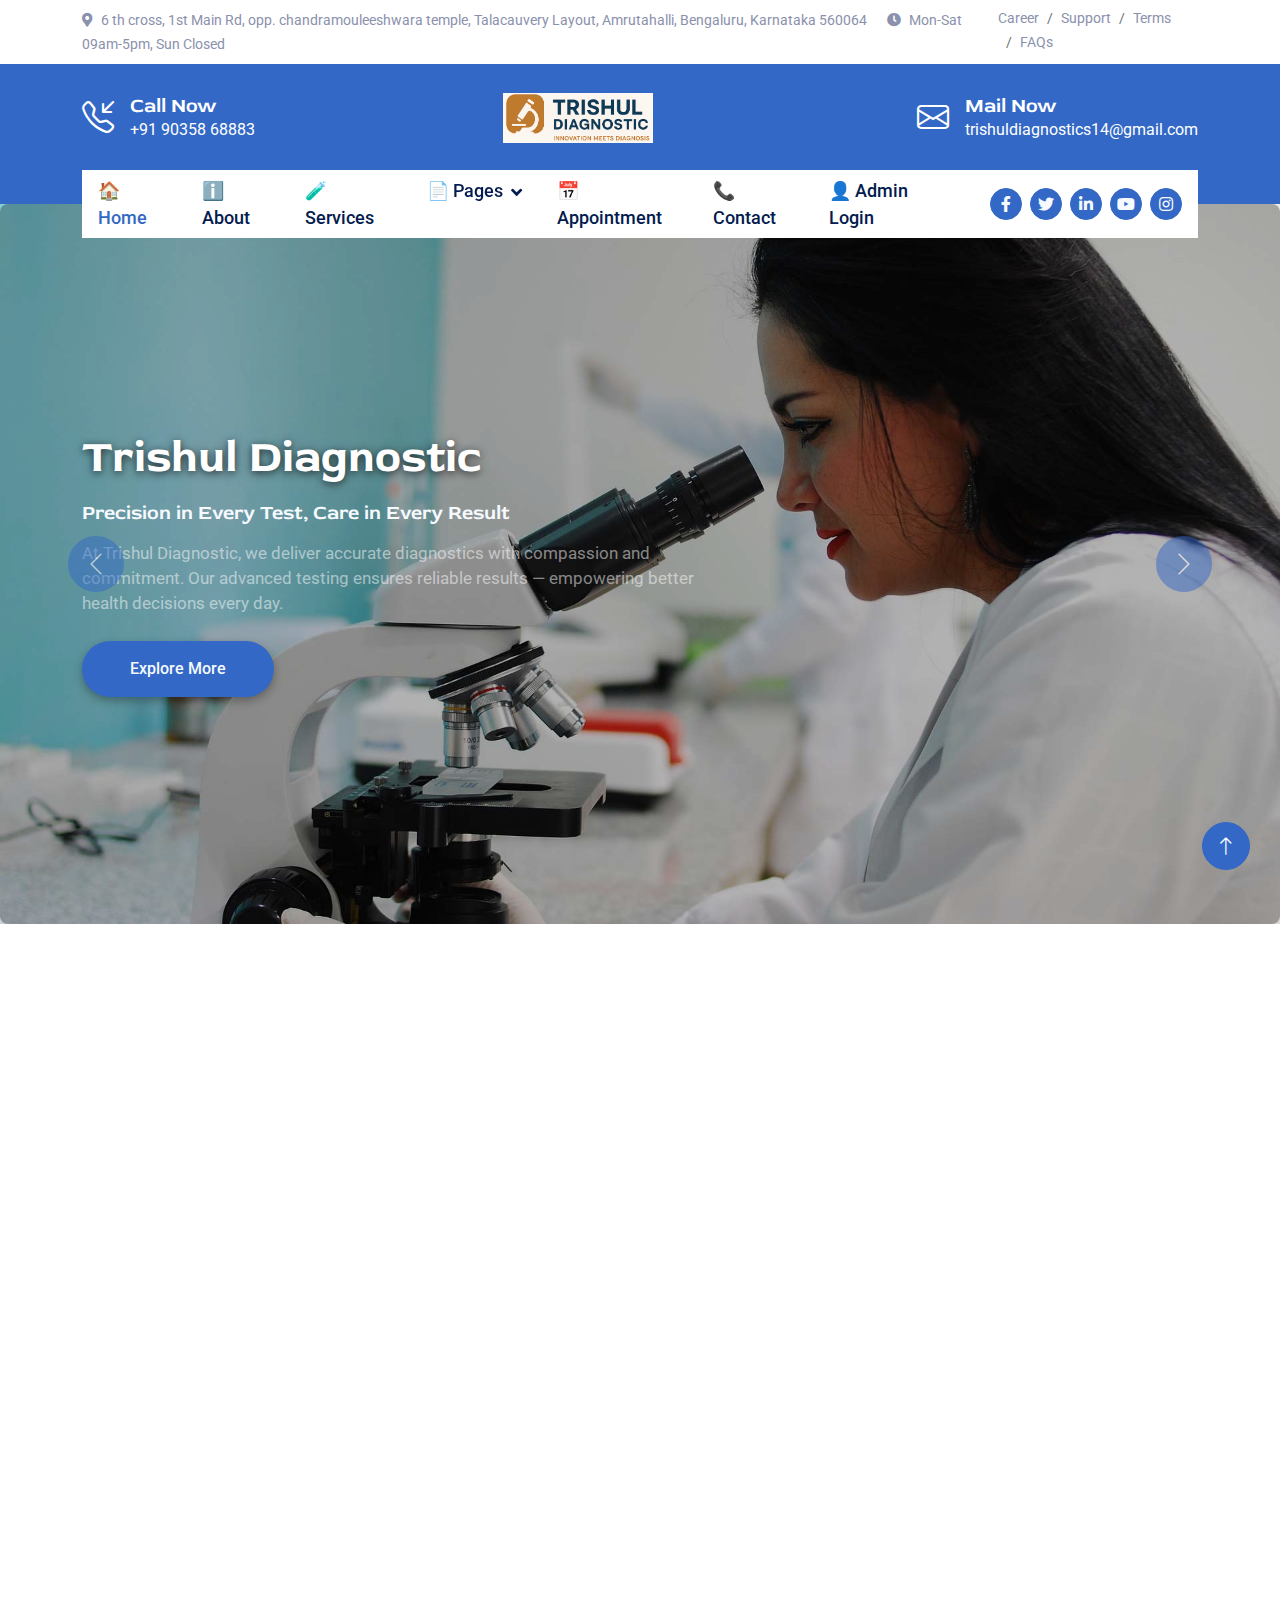
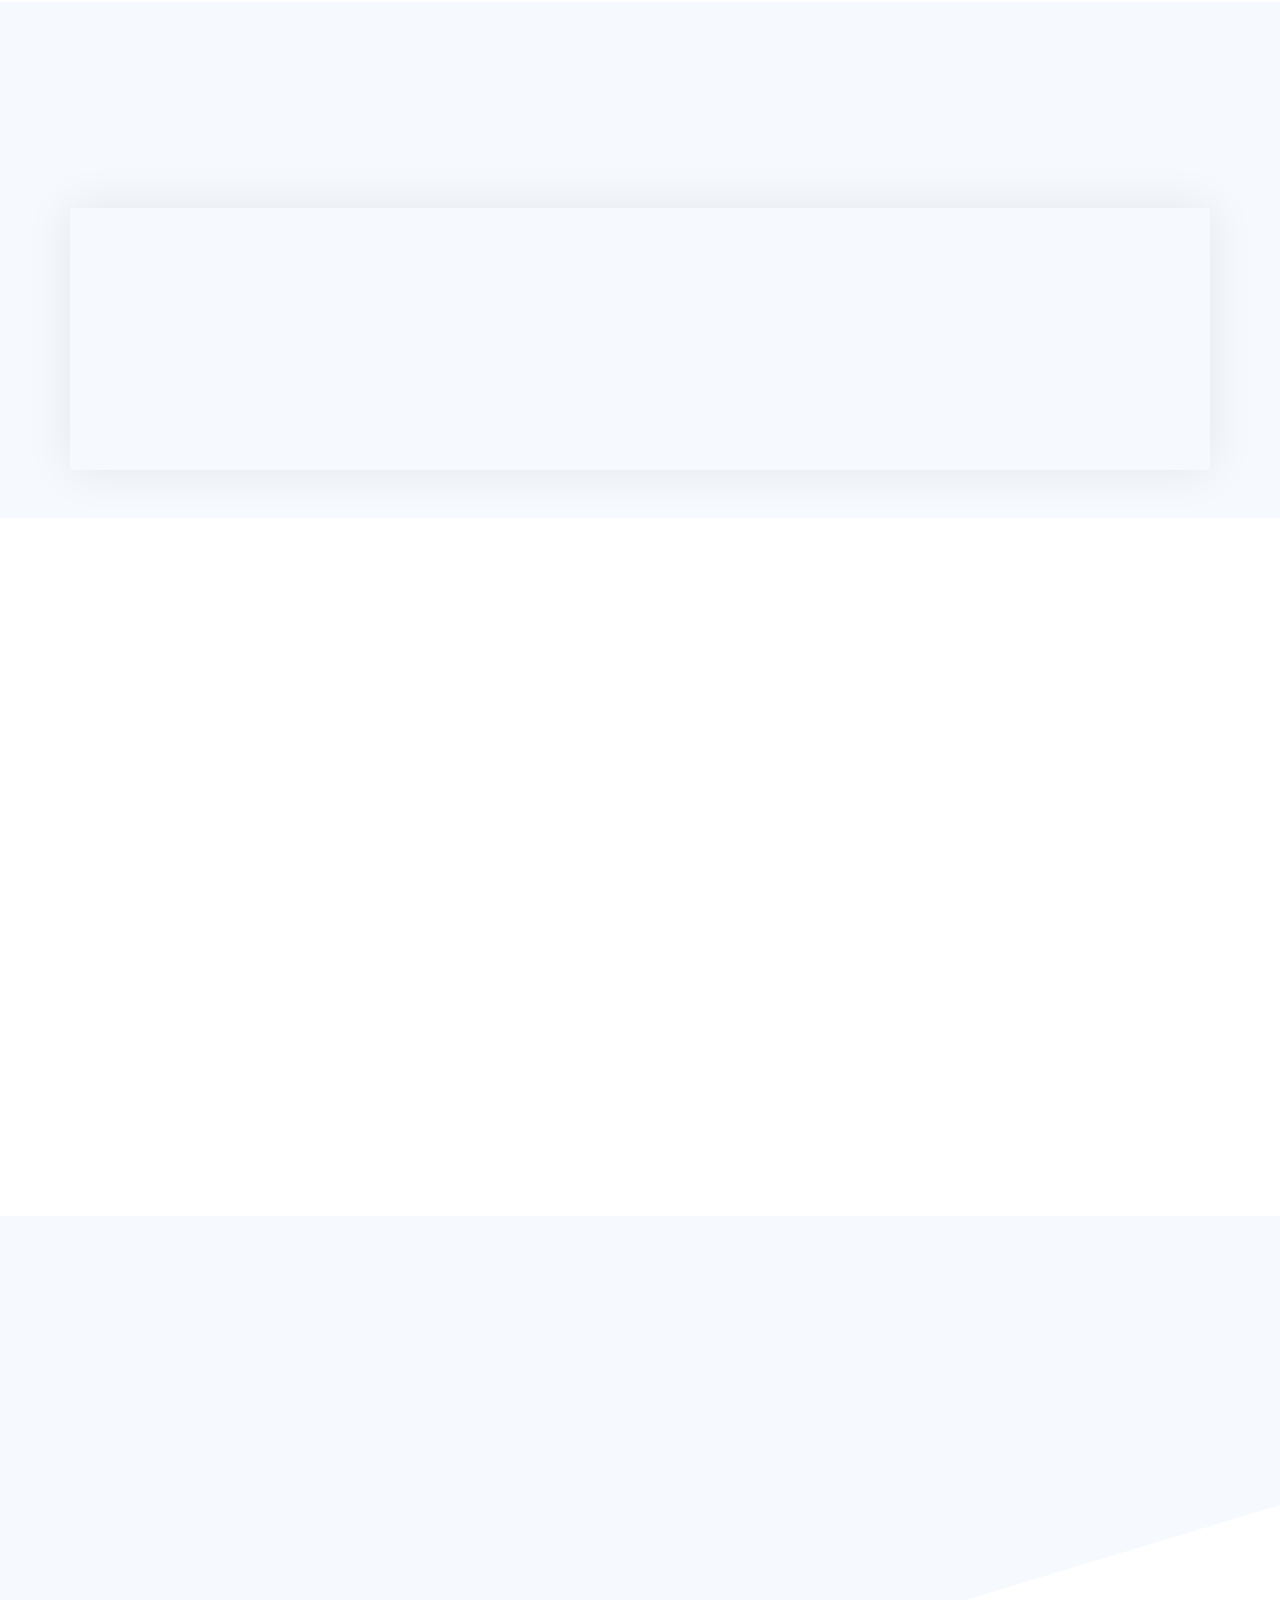
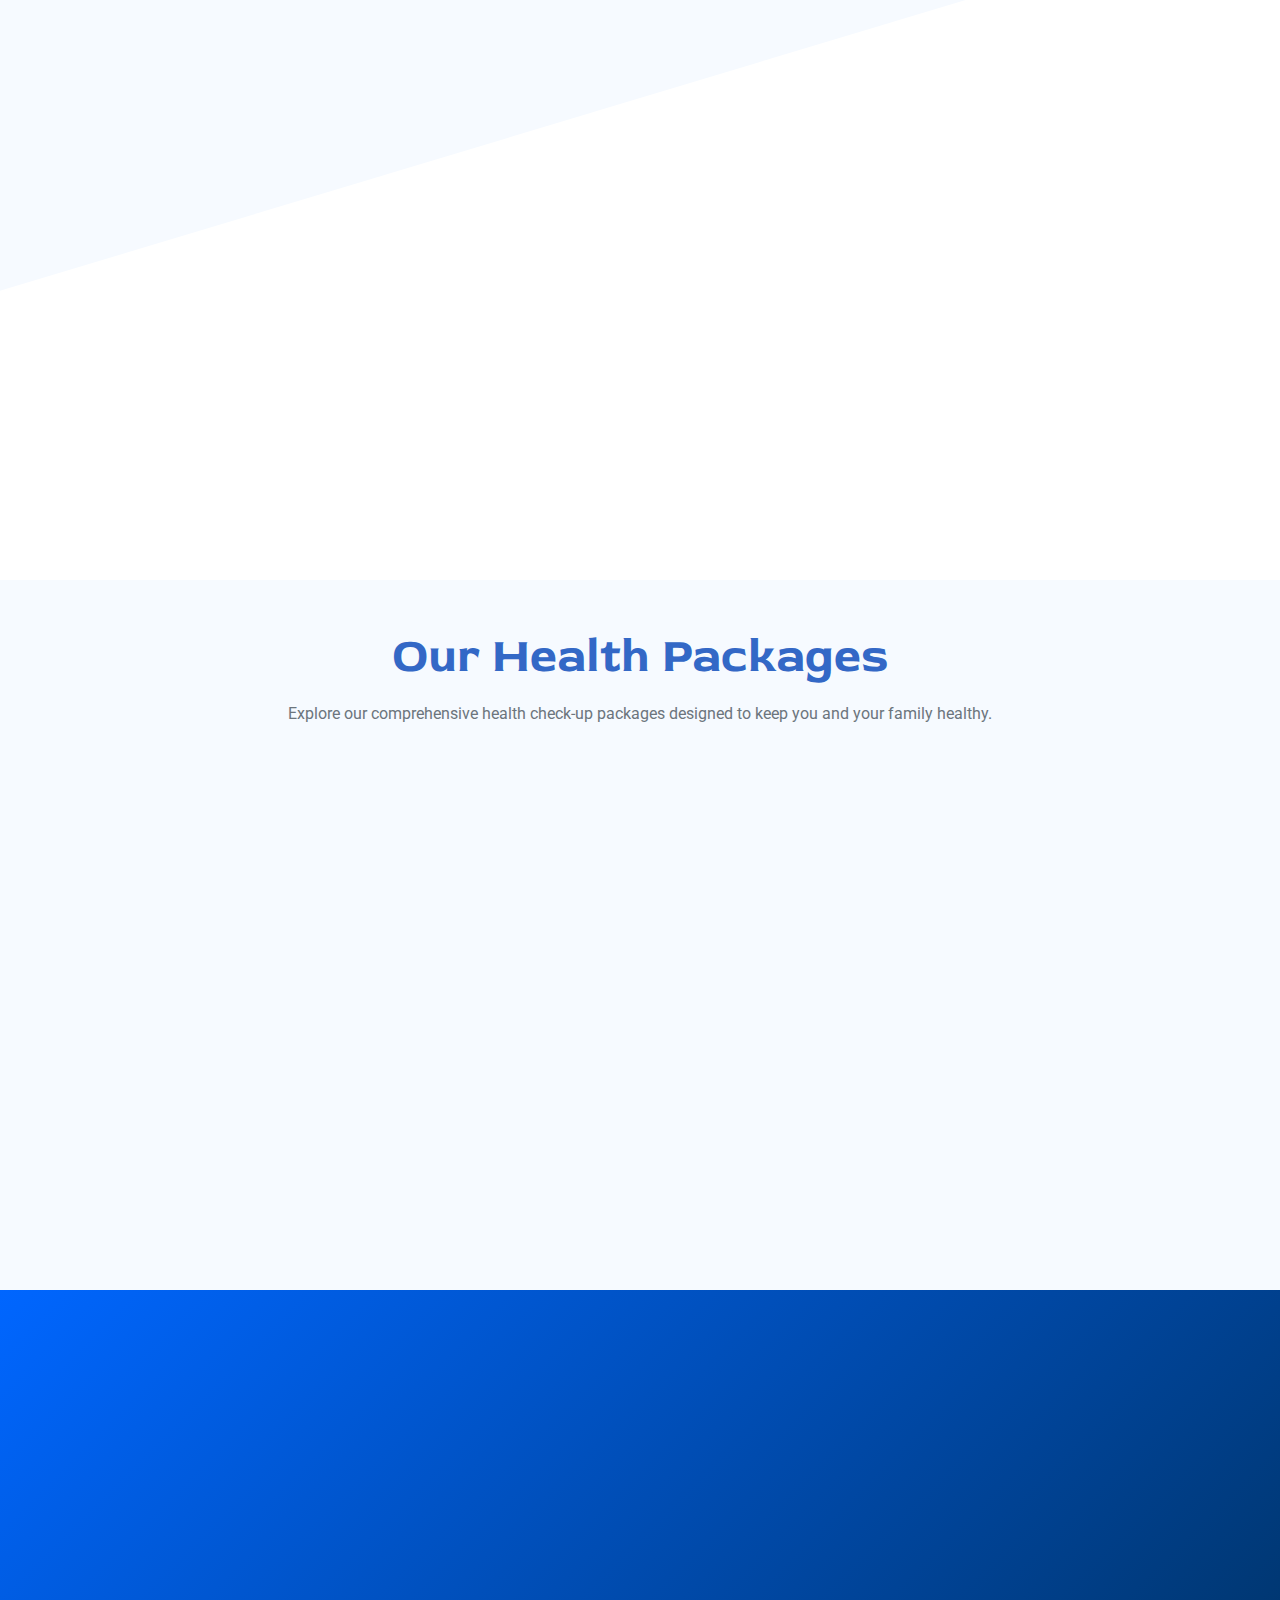
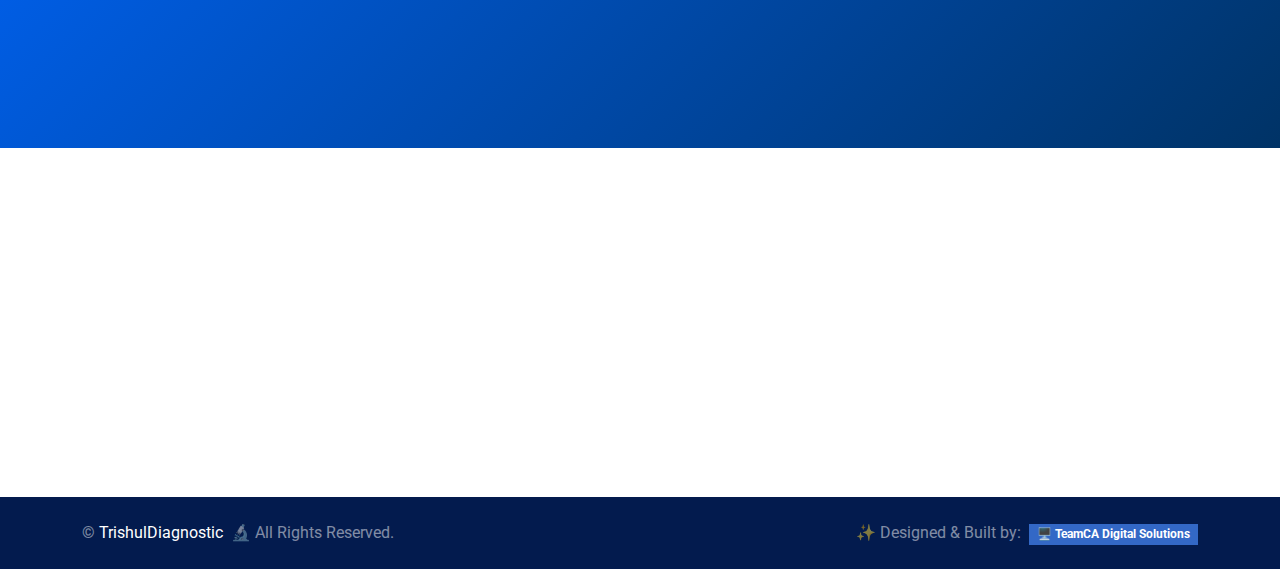
<file: index.html>
<!DOCTYPE html>
<html lang="en">

<head>
    <meta charset="utf-8">
    <title>Trishul Diagnostic</title>
    <meta content="width=device-width, initial-scale=1.0" name="viewport">
    <meta content="" name="keywords">
    <meta content="" name="description">

    <!-- Favicon -->
    <link href="img/favicon.ico" rel="icon">

    <!-- Google Web Fonts -->
    <link rel="preconnect" href="https://fonts.googleapis.com">
    <link rel="preconnect" href="https://fonts.gstatic.com" crossorigin>
    <link href="https://fonts.googleapis.com/css2?family=Roboto:wght@400;500&family=Red+Rose:wght@600;700&display=swap"
        rel="stylesheet">

    <!-- Icon Font Stylesheet -->
    <link href="https://cdnjs.cloudflare.com/ajax/libs/font-awesome/5.10.0/css/all.min.css" rel="stylesheet">
    <link rel="stylesheet" href="https://cdn.jsdelivr.net/npm/bootstrap-icons@1.10.4/font/bootstrap-icons.css">

    <!-- Libraries Stylesheet -->
    <link href="lib/animate/animate.min.css" rel="stylesheet">
    <link href="lib/owlcarousel/assets/owl.carousel.min.css" rel="stylesheet">

    <!-- Customized Bootstrap Stylesheet -->
    <link href="css/bootstrap.min.css" rel="stylesheet">

    <!-- Template Stylesheet -->
    <link href="css/style.css" rel="stylesheet">
</head>

<body>
    <!-- Spinner Start -->
    <div id="spinner"
        class="show bg-white position-fixed translate-middle w-100 vh-100 top-50 start-50 d-flex align-items-center justify-content-center">
        <div class="spinner-border text-primary" role="status" style="width: 3rem; height: 3rem;"></div>
    </div>
    <!-- Spinner End -->


    <!-- Topbar Start -->
    <div class="container-fluid py-2 d-none d-lg-flex">
        <div class="container">
            <div class="d-flex justify-content-between">
                <div>
                    <small class="me-3"><i class="fa fa-map-marker-alt me-2"></i>6 th cross, 1st Main Rd, opp. chandramouleeshwara temple, Talacauvery Layout, Amrutahalli, Bengaluru, Karnataka 560064</small>
                    <small class="me-3"><i class="fa fa-clock me-2"></i>Mon-Sat 09am-5pm, Sun Closed</small>
                </div>
                <nav class="breadcrumb mb-0">
                    <a class="breadcrumb-item small text-body" href="#">Career</a>
                    <a class="breadcrumb-item small text-body" href="#">Support</a>
                    <a class="breadcrumb-item small text-body" href="#">Terms</a>
                    <a class="breadcrumb-item small text-body" href="#">FAQs</a>
                </nav>
            </div>
        </div>
    </div>
    <!-- Topbar End -->


    <!-- Brand Start -->
    <div class="container-fluid bg-primary text-white pt-4 pb-5 d-none d-lg-flex">
        <div class="container pb-2">
            <div class="d-flex align-items-center justify-content-between">
                <div class="d-flex">
                    <i class="bi bi-telephone-inbound fs-2"></i>
                    <div class="ms-3">
                      <h5 class="text-white mb-0">Call Now</h5>
                      <span>
                      <a href="tel:+919071188822" class="text-white text-decoration-none">
                        +91&nbsp;90358&nbsp;68883 
                      </a>
                      </span>
                    </div>

                </div>
                <a href="index.html" class="navbar-brand"><img src="img/1.png" alt="Trishul Diagnostic" style="height: 50px;"></a>
                <div class="d-flex">
                    <i class="bi bi-envelope fs-2"></i>
                    <div class="ms-3">
                        <h5 class="text-white mb-0">Mail Now</h5>
                        <span>
                        <a href="mailto:trishuldiagnostic@gmail.com" class="text-white text-decoration-none">
                         trishuldiagnostics14@gmail.com
                        </a>
                        </span>
                    </div>

                </div>
            </div>
        </div>
    </div>
    <!-- Brand End -->


    <!-- Navbar Start -->
    <div class="container-fluid sticky-top">
        <div class="container">
            <nav class="navbar navbar-expand-lg navbar-light bg-white py-lg-0 px-lg-3">
                <a href="index.html" class="navbar-brand d-lg-none">
                   <img src="img/1.png" alt="Trishul Diagnostic" style="height: 60px;">
                </a>
                <button type="button" class="navbar-toggler me-0" data-bs-toggle="collapse"
                    data-bs-target="#navbarCollapse">
                    <span class="navbar-toggler-icon"></span>
                </button>
                <div class="collapse navbar-collapse" id="navbarCollapse">
                   <div class="navbar-nav">
                   <a href="index.html" class="nav-item nav-link active">🏠 Home</a>
                   <a href="about.html" class="nav-item nav-link">ℹ️ About</a>
                   <a href="service.html" class="nav-item nav-link">🧪 Services</a>
                   <div class="nav-item dropdown">
                   <a href="#" class="nav-link dropdown-toggle" data-bs-toggle="dropdown">📄 Pages</a>
                <div class="dropdown-menu bg-light m-0">
                   <a href="feature.html" class="dropdown-item">✨ Features</a>
                <a href="team.html" class="dropdown-item">🌟 Gallery</a>
                <a href="testimonial.html" class="dropdown-item">💬 Testimonial</a>
                <a href="offer.html" class="dropdown-item">🏷️ Special Offer</a>
          </div>
    </div>
    <a href="appoinment.html" class="nav-item nav-link">📅 Appointment</a>
    <a href="contact.html" class="nav-item nav-link">📞 Contact</a>
    <a href="dashboard.html" class="nav-item nav-link">👤 Admin Login</a>
</div>

                   <div class="ms-auto d-none d-lg-flex">
    <!-- Facebook -->
    <a class="btn btn-sm-square btn-primary ms-2"
       href="https://www.facebook.com/YourPageName"
       target="_blank" rel="noopener">
       <i class="fab fa-facebook-f"></i>
    </a>

    <!-- Twitter / X -->
    <a class="btn btn-sm-square btn-primary ms-2"
       href="https://twitter.com/YourHandle"
       target="_blank" rel="noopener">
       <i class="fab fa-twitter"></i>
    </a>

    <!-- LinkedIn -->
    <a class="btn btn-sm-square btn-primary ms-2"
       href="https://www.linkedin.com/company/YourCompany"
       target="_blank" rel="noopener">
       <i class="fab fa-linkedin-in"></i>
    </a>

    <!-- YouTube -->
    <a class="btn btn-sm-square btn-primary ms-2"
       href="https://www.youtube.com/@YourChannel"
       target="_blank" rel="noopener">
       <i class="fab fa-youtube"></i>
    </a>

    <!-- Instagram (new) -->
    <a class="btn btn-sm-square btn-primary ms-2"
       href="https://www.instagram.com/tr"
       target="_blank" rel="noopener">
       <i class="fab fa-instagram"></i>
    </a>
</div>

                </div>
            </nav>
        </div>
    </div>
    <!-- Navbar End -->

<!-- Carousel Start -->
<div class="container-fluid header-carousel px-0 mb-5">
  <div id="header-carousel"
       class="carousel slide carousel-fade"
       data-bs-ride="carousel"
       data-bs-interval="5000">

    <div class="carousel-inner">

      <!-- Slide 1 -->
      <div id="slide-1" class="carousel-item active">
        <img class="w-100 img-fluid" src="img/carousel-1.jpg" alt="Trishul Diagnostic Banner">
        <div class="carousel-caption d-flex flex-column justify-content-center align-items-start h-100">
          <div class="container">
            <div class="row">
              <div class="col-lg-7 col-md-9 col-sm-12 text-start">
                <h1 class="display-3 text-white fw-bold animated slideInRight mb-3 text-shadow">
                  Trishul Diagnostic
                </h1>
                <h2 class="h4 text-light fw-semibold mb-3 animated slideInRight">
                  Precision in Every Test, Care in Every Result
                </h2>
                <p class="mb-4 text-white-50 animated slideInRight">
                  At Trishul Diagnostic, we deliver accurate diagnostics with compassion and commitment.  
                  Our advanced testing ensures reliable results — empowering better health decisions every day.
                </p>
                <a href="#" class="btn btn-primary py-3 px-5 rounded-pill animated slideInRight">Explore More</a>
              </div>
            </div>
          </div>
        </div>
      </div>


      
      <!-- Slide 2 -->
      <div id="slide-2" class="carousel-item">
        <img class="w-100 img-fluid" src="img/carousel-2.jpg" alt="Trishul Diagnostic Banner">
        <div class="carousel-caption d-flex flex-column justify-content-center align-items-end h-100">
          <div class="container">
            <div class="row">
              <div class="col-lg-7 col-md-9 col-sm-12 text-end">
                <h1 class="display-3 text-white fw-bold animated slideInLeft mb-3 text-shadow">
                  We Care for Your Health Through Accurate Testing
                </h1>
                <h2 class="h4 text-light fw-semibold mb-3 animated slideInRight">
                  Precision in Every Test, Care in Every Result
                </h2>
                <p class="mb-4 text-white-50 animated slideInLeft">
                  Our skilled professionals ensure accuracy and care at every step.  
                  With advanced facilities and personalized attention, your health is always in safe hands.
                </p>
                <a href="#" class="btn btn-primary py-3 px-5 rounded-pill animated slideInLeft">Explore More</a>
              </div>
            </div>
          </div>
        </div>
      </div>

    </div>

    <!-- Controls -->
    <button class="carousel-control-prev" type="button" data-bs-target="#header-carousel" data-bs-slide="prev">
      <span class="carousel-control-prev-icon" aria-hidden="true"></span>
      <span class="visually-hidden">Previous</span>
    </button>
    <button class="carousel-control-next" type="button" data-bs-target="#header-carousel" data-bs-slide="next">
      <span class="carousel-control-next-icon" aria-hidden="true"></span>
      <span class="visually-hidden">Next</span>
    </button>
  </div>
</div>
<!-- Carousel End -->


<!-- Responsive Styling -->
<style>
  /* General Caption Styling */
  .carousel-caption {
    bottom: 0;
    left: 0;
    right: 0;
    padding: 2rem 1rem;
    background: rgba(0, 0, 0, 0.35);
    border-radius: 0.5rem;
  }

  .text-shadow {
    text-shadow: 0 2px 8px rgba(0, 0, 0, 0.7);
  }

  /* Buttons */
  .carousel-caption .btn-primary {
    font-weight: 500;
    border: none;
    box-shadow: 0 4px 10px rgba(0, 0, 0, 0.3);
    transition: all 0.3s ease;
  }

  .carousel-caption .btn-primary:hover {
    background-color: #004aad;
    transform: translateY(-2px);
  }

  /* Laptop/Desktop Fix (1024px to 1366px) */
  @media (min-width: 992px) and (max-width: 1366px) {
    .carousel-caption {
      bottom: 15%;
      padding: 2.5rem 3rem;
      background: rgba(0, 0, 0, 0.3);
    }

    .carousel-caption h1 {
      font-size: 2.8rem;
      margin-bottom: 1rem;
    }

    .carousel-caption h2 {
      font-size: 1.25rem;
      margin-bottom: 1rem;
    }

    .carousel-caption p {
      font-size: 1.05rem;
    }

    .carousel-caption .btn {
      font-size: 1rem;
      padding: 0.8rem 2rem;
    }
  }

  /* Tablet and below */
  @media (max-width: 992px) {
    .carousel-caption {
      text-align: center !important;
      align-items: center !important;
      justify-content: center !important;
      background: rgba(0, 0, 0, 0.5);
    }

    .carousel-caption h1 {
      font-size: 2.2rem;
      line-height: 1.3;
    }

    .carousel-caption h2 {
      font-size: 1.1rem;
    }

    .carousel-caption p {
      font-size: 1rem;
    }

    .carousel-caption .btn {
      font-size: 0.95rem;
      padding: 0.7rem 1.6rem;
    }
  }

  /* Small Devices (Phones) */
  @media (max-width: 576px) {
    .carousel-caption {
      padding: 1.2rem;
      text-align: center;
      background: rgba(0, 0, 0, 0.55);
    }

    .carousel-caption h1 {
      font-size: 1.6rem;
      margin-bottom: 0.5rem;
    }

    .carousel-caption h2 {
      font-size: 1rem;
      font-weight: 500;
      margin-bottom: 0.8rem;
    }

    .carousel-caption p {
      display: none; /* Hide long text for clean mobile look */
    }

    .carousel-caption .btn {
      font-size: 0.9rem;
      padding: 0.5rem 1.2rem;
    }

    .carousel-control-prev-icon,
    .carousel-control-next-icon {
      width: 2rem;
      height: 2rem;
    }
  }

  /* Desktop Large Screens */
  @media (min-width: 1367px) {
    .carousel-caption {
      bottom: 20%;
    }

    .carousel-caption h1 {
      font-size: 3.2rem;
    }

    .carousel-caption h2 {
      font-size: 1.25rem;
    }

    .carousel-caption p {
      font-size: 1.05rem;
    }
  }
</style>






    <!-- About Start -->
<div class="container-fluid py-5">
  <div class="container">
    <div class="row g-5">
      
      <!-- Left Image Grid -->
      <div class="col-lg-6 wow fadeIn" data-wow-delay="0.1s">
        <div class="row g-0">
          <div class="col-6">
            <img class="img-fluid" src="img/about-1.jpg" alt="Laboratory Equipment">
          </div>
          <div class="col-6">
            <img class="img-fluid" src="img/about-2.jpg" alt="Modern Diagnostic Lab">
          </div>
          <div class="col-6">
            <img class="img-fluid" src="img/about-3.jpg" alt="Blood Testing">
          </div>
          <div class="col-6">
            <div class="bg-primary w-100 h-100 mt-n5 ms-n5 d-flex flex-column align-items-center justify-content-center">
              <div class="icon-box-light">
                <i class="bi bi-award text-dark"></i>
              </div>
              <h1 class="display-1 text-white mb-0" data-toggle="counter-up">15</h1>
              <small class="fs-5 text-white">Years Experience</small>
            </div>
          </div>
        </div>
      </div>

      <!-- Right Content -->
<div class="col-lg-6 wow fadeIn" data-wow-delay="0.5s">
  <h1 class="display-6 mb-4">About Trishul Diagnostic</h1>
  <p class="mb-4 text-justify" style="line-height: 1.7; text-align: justify; max-width: 100%;">
  We are a trusted diagnostic laboratory providing accurate and reliable blood tests. 
  Our team uses modern equipment and follows strict quality standards to ensure safe and timely reports. 
  We are committed to helping patients and doctors with dependable results for better health decisions.
</p>


  <div class="row g-4 g-sm-5 text-center">
    <!-- Years of Trust -->
    <div class="col-6 col-md-4">
      <div class="about-fact d-flex flex-column justify-content-center align-items-center rounded-circle bg-primary shadow-lg mx-auto" style="width: 140px; height: 140px;">
        <p class="text-white mb-1 small">📅 Years of Trust</p>
        <h1 class="text-white mb-0" data-toggle="counter-up">15</h1>
      </div>
    </div>

    <!-- Tests Done -->
    <div class="col-6 col-md-4">
      <div class="about-fact d-flex flex-column justify-content-center align-items-center rounded-circle bg-secondary shadow-lg mx-auto" style="width: 140px; height: 140px;">
        <p class="text-white mb-1 small">🧪 Tests Done</p>
        <h1 class="text-white mb-0" data-toggle="counter-up">9999</h1>
      </div>
    </div>

    <!-- Happy Clients -->
    <div class="col-12 col-md-4">
      <div class="about-fact d-flex flex-column justify-content-center align-items-center rounded-circle bg-dark shadow-lg mx-auto" style="width: 140px; height: 140px;">
        <p class="text-white mb-1 small">😊 Happy Clients</p>
        <h1 class="text-white mb-0" data-toggle="counter-up">9999</h1>
      </div>
    </div>
  </div>
</div>


    </div>
  </div>
</div>
<!-- About End -->


<!-- Features Start -->
   <div class="container-fluid py-5 bg-light">
  <div class="container">
    <!-- Heading -->
    <div class="text-center mb-5 wow fadeInUp" data-wow-delay="0.1s">
      <button class="btn btn-outline-primary mb-2">🧪 Why Choose Trishul Diagnostics</button>
      <h2 class="display-6 mb-3">Trusted Lab Services You Can Rely On</h2>
      <p class="text-muted">
        We combine accuracy, modern technology, and expert care to give you the best diagnostic experience.
      </p>
    </div>

    <div class="row g-4 feature-row">

      <!-- Feature 1 -->
      <div class="col-md-6 col-lg-3 wow fadeIn" data-wow-delay="0.1s">
        <div class="feature-item border h-100 p-4 text-center rounded shadow-sm bg-white hover-feature">
         
            <i class="bi bi-droplet-half text-primary fs-1"></i>
          
          <h5 class="mb-2">🩸 Accurate Reports</h5>
          <p class="mb-0 text-muted">
            We use advanced lab equipment to ensure reliable and precise test results every time.
          </p>
        </div>
      </div>

      <!-- Feature 2 -->
      <div class="col-md-6 col-lg-3 wow fadeIn" data-wow-delay="0.3s">
        <div class="feature-item border h-100 p-4 text-center rounded shadow-sm bg-white hover-feature">
         
            <i class="bi bi-clipboard2-pulse text-primary fs-1"></i>
          
          <h5 class="mb-2">⚙️ Modern Technology</h5>
          <p class="mb-0 text-muted">
            Our lab is equipped with the latest diagnostic machines for fast and error-free testing.
          </p>
        </div>
      </div>

      <!-- Feature 3 -->
      <div class="col-md-6 col-lg-3 wow fadeIn" data-wow-delay="0.5s">
        <div class="feature-item border h-100 p-4 text-center rounded shadow-sm bg-white hover-feature">
          
            <i class="bi bi-cash-stack text-primary fs-1"></i>
          
          <h5 class="mb-2">💰 Affordable Packages</h5>
          <p class="mb-0 text-muted">
            Get the best healthcare at fair prices — no hidden charges, just honest service.
          </p>
        </div>
      </div>

      <!-- Feature 4 -->
      <div class="col-md-6 col-lg-3 wow fadeIn" data-wow-delay="0.7s">
        <div class="feature-item border h-100 p-4 text-center rounded shadow-sm bg-white hover-feature">
          
            <i class="bi bi-clock-history text-primary fs-1"></i>
          
          <h5 class="mb-2">⏱️ Timely Delivery</h5>
          <p class="mb-0 text-muted">
            We value your time — reports are delivered quickly without compromising quality.
          </p>
        </div>
      </div>

    </div>
  </div>
</div>

<!-- Extra Styling -->
<style>
  .hover-feature {
    transition: all 0.3s ease;
  }
  .hover-feature:hover {
    transform: translateY(-8px);
    box-shadow: 0 8px 20px rgba(0,0,0,0.1);
    border-color: #0d6efd;
  }
</style>
<!-- Features End -->



    <!-- Lab Highlights Start -->
<div class="container-fluid feature mt-5 wow fadeInUp" data-wow-delay="0.1s">
  <div class="container">
    <div class="row g-4 align-items-center">
      
      <!-- Left Content -->
      <div class="col-lg-6 col-md-12">
        <div class="bg-white p-4 p-lg-5 rounded shadow-sm h-100">
          <h1 class="display-6 mb-4 wow fadeIn" data-wow-delay="0.3s">
            🧪 Reliable Sample Collection & Diagnostic Services
          </h1>
          <p class="mb-4 wow fadeIn" data-wow-delay="0.4s">
            At <strong>Trishul Diagnostics</strong>, we focus on safe and hygienic 
            <strong>sample collection</strong>, quick processing, and seamless coordination 
            with trusted partner laboratories — ensuring your reports are accurate and delivered on time.
          </p>

          <div class="row g-4 pt-2 mb-4">
            <!-- Point 1 -->
            <div class="col-12 col-sm-6 wow fadeIn" data-wow-delay="0.3s">
              
                <i class="bi bi-clipboard-check text-primary fs-2"></i>
             
              <h5 class="mb-2">📍 Easy Sample Collection</h5>
              <span>Convenient and hygienic collection at our center or your home.</span>
            </div>

            <!-- Point 2 -->
            <div class="col-12 col-sm-6 wow fadeIn" data-wow-delay="0.4s">
              
                <i class="bi bi-clock-history text-primary fs-2"></i>
              
              <h5 class="mb-2">⏱️ Fast Report Delivery</h5>
              <span>Quick turnaround with accurate reporting through trusted labs.</span>
            </div>
          </div>

          <div class="text-center text-sm-start">
            <a class="btn btn-primary py-3 px-5 wow fadeIn" data-wow-delay="0.5s" href="offer.html">
              View Packages
            </a>
          </div>
        </div>
      </div>

      <!-- Right Content -->
      <div class="col-lg-6 col-md-12">
        <div class="d-flex flex-column justify-content-between h-100">

          <!-- Video -->
          <div class="wow fadeIn mb-4 mb-lg-0" data-wow-delay="0.3s">
            <div class="d-flex align-items-center justify-content-center" style="min-height: 250px;">
              <button type="button" class="btn-play" data-bs-toggle="modal"
                data-src="https://www.youtube.com/embed/GAhsFnxIeKs"
                data-bs-target="#videoModal">
                <span></span>
              </button>
            </div>
          </div>

          <!-- Progress Stats -->
          <div class="bg-primary p-4 p-lg-5 rounded mt-4">
            <div class="experience mb-4 wow fadeIn" data-wow-delay="0.3s">
              <div class="d-flex justify-content-between mb-2">
                <span class="text-white">🧫 Sample Handling Quality</span>
                <span class="text-white">95%</span>
              </div>
              <div class="progress">
                <div class="progress-bar bg-dark" role="progressbar" style="width:95%"></div>
              </div>
            </div>

            <div class="experience mb-4 wow fadeIn" data-wow-delay="0.4s">
              <div class="d-flex justify-content-between mb-2">
                <span class="text-white">📊 Report Turnaround Speed</span>
                <span class="text-white">90%</span>
              </div>
              <div class="progress">
                <div class="progress-bar bg-dark" role="progressbar" style="width:90%"></div>
              </div>
            </div>

            <div class="experience mb-0 wow fadeIn" data-wow-delay="0.5s">
              <div class="d-flex justify-content-between mb-2">
                <span class="text-white">🤝 Partner Lab Network</span>
                <span class="text-white">100%</span>
              </div>
              <div class="progress">
                <div class="progress-bar bg-dark" role="progressbar" style="width:100%"></div>
              </div>
            </div>
          </div>

        </div>
      </div>

    </div>
  </div>
</div>
<!-- Lab Highlights End -->





 <!-- Video Modal -->
<div class="modal fade" id="videoModal" tabindex="-1" aria-labelledby="videoModalLabel" aria-hidden="true">
  <div class="modal-dialog modal-dialog-centered modal-lg">
    <div class="modal-content bg-dark border-0">
      <div class="modal-body p-0">
        <div class="ratio ratio-16x9">
          <iframe id="video" src="" title="YouTube video" allow="autoplay; fullscreen" allowfullscreen></iframe>
        </div>
      </div>
    </div>
  </div>
</div>

<!-- Script to Load/Stop Video -->
<script>
  var videoModal = document.getElementById('videoModal');
  var videoIframe = document.getElementById('video');

  videoModal.addEventListener('show.bs.modal', function (event) {
    var button = event.relatedTarget;
    var videoSrc = button.getAttribute('data-src');
    videoIframe.src = videoSrc + "?autoplay=1";
  });

  videoModal.addEventListener('hidden.bs.modal', function () {
    videoIframe.src = "";
  });
</script>


    <!-- Service Start -->
<div class="container-fluid container-service py-5">
  <div class="container pt-5">
    <div class="text-center mx-auto wow fadeInUp" data-wow-delay="0.1s" style="max-width: 600px;">
      <h1 class="display-6 mb-3">Reliable & High-Quality Laboratory Services</h1>
      <p class="mb-5">
        At <strong>Trishul Diagnostics</strong>, we provide accurate, fast, and
        comprehensive medical testing with advanced equipment and expert staff.
      </p>
    </div>

    <div class="row g-4">

      <!-- Pathology -->
      <div class="col-lg-3 col-md-6 wow fadeInUp" data-wow-delay="0.1s">
        <div class="service-item text-center p-4 rounded-4 shadow-sm bg-white h-100">
          
            <i class="bi bi-heart-pulse fs-1 text-primary"></i>
          
          <h5 class="fw-semibold mb-3">Pathology Testing</h5>
          <p class="mb-4 text-secondary">
            Complete pathology services for routine and specialized investigations.
          </p>
          <a class="btn btn-outline-primary rounded-pill px-3" href="#">
            Read More <i class="bi bi-chevron-double-right ms-1"></i>
          </a>
        </div>
      </div>

      <!-- Microbiology -->
      <div class="col-lg-3 col-md-6 wow fadeInUp" data-wow-delay="0.2s">
        <div class="service-item text-center p-4 rounded-4 shadow-sm bg-white h-100">
         
            <i class="bi bi-lungs fs-1 text-success"></i>
          
          <h5 class="fw-semibold mb-3">Microbiology Tests</h5>
          <p class="mb-4 text-secondary">
            Detection of bacteria, viruses, and fungi to aid accurate diagnosis.
          </p>
          <a class="btn btn-outline-primary rounded-pill px-3" href="#">
            Read More <i class="bi bi-chevron-double-right ms-1"></i>
          </a>
        </div>
      </div>

      <!-- Biochemistry -->
      <div class="col-lg-3 col-md-6 wow fadeInUp" data-wow-delay="0.3s">
        <div class="service-item text-center p-4 rounded-4 shadow-sm bg-white h-100">
         
            <i class="bi bi-virus fs-1 text-warning"></i>
          
          <h5 class="fw-semibold mb-3">Biochemistry Tests</h5>
          <p class="mb-4 text-secondary">
            Comprehensive blood chemistry analysis for organ function and health.
          </p>
          <a class="btn btn-outline-primary rounded-pill px-3" href="#">
            Read More <i class="bi bi-chevron-double-right ms-1"></i>
          </a>
        </div>
      </div>

      <!-- Histopathology -->
      <div class="col-lg-3 col-md-6 wow fadeInUp" data-wow-delay="0.4s">
        <div class="service-item text-center p-4 rounded-4 shadow-sm bg-white h-100">
         
            <i class="bi bi-capsule-pill fs-1 text-danger"></i>
          
          <h5 class="fw-semibold mb-3">Histopathology Tests</h5>
          <p class="mb-4 text-secondary">
            Tissue examination for precise disease and cancer diagnosis.
          </p>
          <a class="btn btn-outline-primary rounded-pill px-3" href="#">
            Read More <i class="bi bi-chevron-double-right ms-1"></i>
          </a>
        </div>
      </div>

      <!-- Urine Tests -->
      <div class="col-lg-3 col-md-6 wow fadeInUp" data-wow-delay="0.1s">
        <div class="service-item text-center p-4 rounded-4 shadow-sm bg-white h-100">
          
            <i class="bi bi-droplet-half fs-1 text-info"></i>
         
          <h5 class="fw-semibold mb-3">Urine Tests</h5>
          <p class="mb-4 text-secondary">
            Routine and advanced urinalysis for kidney and metabolic health.
          </p>
          <a class="btn btn-outline-primary rounded-pill px-3" href="#">
            Read More <i class="bi bi-chevron-double-right ms-1"></i>
          </a>
        </div>
      </div>

      <!-- Blood Tests -->
      <div class="col-lg-3 col-md-6 wow fadeInUp" data-wow-delay="0.2s">
        <div class="service-item text-center p-4 rounded-4 shadow-sm bg-white h-100">
          
            <i class="bi bi-prescription2 fs-1 text-danger"></i>
          
          <h5 class="fw-semibold mb-3">Blood Tests</h5>
          <p class="mb-4 text-secondary">
            Wide range of blood investigations for screening and monitoring.
          </p>
          <a class="btn btn-outline-primary rounded-pill px-3" href="#">
            Read More <i class="bi bi-chevron-double-right ms-1"></i>
          </a>
        </div>
      </div>

      <!-- ECG Test -->
      <div class="col-lg-3 col-md-6 wow fadeInUp" data-wow-delay="0.3s">
        <div class="service-item text-center p-4 rounded-4 shadow-sm bg-white h-100">
          
            <i class="bi bi-activity fs-1 text-danger"></i>
          
          <h5 class="fw-semibold mb-3">ECG Test</h5>
          <p class="mb-4 text-secondary">
            Quick and reliable Electrocardiogram (ECG) to assess your heart’s health with accurate readings.
          </p>
          <a class="btn btn-outline-primary rounded-pill px-3" href="#">
            Learn More <i class="bi bi-chevron-double-right ms-1"></i>
          </a>
        </div>
      </div>

      <!-- Allergy Tests -->
      <div class="col-lg-3 col-md-6 wow fadeInUp" data-wow-delay="0.4s">
        <div class="service-item text-center p-4 rounded-4 shadow-sm bg-white h-100">
          
            <i class="bi bi-file-medical fs-1 text-success"></i>
          
          <h5 class="fw-semibold mb-3">Allergy Tests</h5>
          <p class="mb-4 text-secondary">
            Identify triggers and manage allergies with precise testing.
          </p>
          <a class="btn btn-outline-primary rounded-pill px-3" href="#">
            Read More <i class="bi bi-chevron-double-right ms-1"></i>
          </a>
        </div>
      </div>

    </div>
  </div>
</div>
<!-- Service End -->



    

<!-- Packages Start -->
<div class="container-fluid py-5 bg-light" id="packages">
  <div class="container text-center mb-5">
    <h1 class="display-5 mb-3 fw-bold text-primary">Our Health Packages</h1>
    <p class="text-muted mb-4">
      Explore our comprehensive health check-up packages designed to keep you and your family healthy.
    </p>
  </div>

  <div class="container-fluid px-5">
    <!-- Flex container for the packages -->
    <div class="package-container d-flex flex-nowrap overflow-auto gap-4 pb-3">
      
      <!-- Package 1 -->
      <div class="package-card wow fadeInUp" data-wow-delay="0.1s" style="width: 280px;">
        <div class="position-relative overflow-hidden rounded shadow-sm bg-white h-100">
          <img class="img-fluid w-100 package-img" src="img/PACKAGES/IMG1.jpg" alt="Basic Health Package" data-bs-toggle="modal" data-bs-target="#package1Modal">
          <div class="p-4 text-center">
            <h5 class="fw-bold mb-2 text-primary">Advance Master Health CheckUp</h5>
            <p class="text-muted mb-3">Includes 25 essential tests for overall wellness monitoring.</p>
            <button class="btn btn-primary rounded-pill px-4 py-2" data-bs-toggle="modal" data-bs-target="#package1Modal">View Details</button>
          </div>
        </div>
      </div>

      <!-- Package 2 -->
      <div class="package-card wow fadeInUp" data-wow-delay="0.2s" style="width: 280px;">
        <div class="position-relative overflow-hidden rounded shadow-sm bg-white h-100">
          <img class="img-fluid w-100 package-img" src="img/PACKAGES/IMG2.jpg" alt="Advanced Health Package" data-bs-toggle="modal" data-bs-target="#package2Modal">
          <div class="p-4 text-center">
            <h5 class="fw-bold mb-2 text-primary">Womens Master CheckUp</h5>
            <p class="text-muted mb-3">Comprehensive 50+ test panel for in-depth diagnostics.</p>
            <button class="btn btn-primary rounded-pill px-4 py-2" data-bs-toggle="modal" data-bs-target="#package2Modal">View Details</button>
          </div>
        </div>
      </div>

      <!-- Package 3 -->
      <div class="package-card wow fadeInUp" data-wow-delay="0.3s" style="width: 280px;">
        <div class="position-relative overflow-hidden rounded shadow-sm bg-white h-100">
          <img class="img-fluid w-100 package-img" src="img/PACKAGES/IMG3.jpg" alt="Diabetes Package" data-bs-toggle="modal" data-bs-target="#package3Modal">
          <div class="p-4 text-center">
            <h5 class="fw-bold mb-2 text-primary">Mens Master CheckUp</h5>
            <p class="text-muted mb-3">Specialized tests for blood sugar, HbA1c, and lipid profile.</p>
            <button class="btn btn-primary rounded-pill px-4 py-2" data-bs-toggle="modal" data-bs-target="#package3Modal">View Details</button>
          </div>
        </div>
      </div>

      <!-- Package 4 -->
      <div class="package-card wow fadeInUp" data-wow-delay="0.4s" style="width: 280px;">
        <div class="position-relative overflow-hidden rounded shadow-sm bg-white h-100">
          <img class="img-fluid w-100 package-img" src="img/PACKAGES/IMG4.jpg" alt="Women Wellness Package" data-bs-toggle="modal" data-bs-target="#package4Modal">
          <div class="p-4 text-center">
            <h5 class="fw-bold mb-2 text-primary">Infertility Profile</h5>
            <p class="text-muted mb-3">Tailored tests for hormonal balance and general health.</p>
            <button class="btn btn-primary rounded-pill px-4 py-2" data-bs-toggle="modal" data-bs-target="#package4Modal">View Details</button>
          </div>
        </div>
      </div>

      <!-- Package 5 -->
      <div class="package-card wow fadeInUp" data-wow-delay="0.5s" style="width: 280px;">
        <div class="position-relative overflow-hidden rounded shadow-sm bg-white h-100">
          <img class="img-fluid w-100 package-img" src="img/PACKAGES/IMG5.jpg" alt="Senior Citizen Package" data-bs-toggle="modal" data-bs-target="#package5Modal">
          <div class="p-4 text-center">
            <h5 class="fw-bold mb-2 text-primary">Diabetic Profile</h5>
            <p class="text-muted mb-3">Complete diagnostic care for elderly health management.</p>
            <button class="btn btn-primary rounded-pill px-4 py-2" data-bs-toggle="modal" data-bs-target="#package5Modal">View Details</button>
          </div>
        </div>
      </div>
      
    </div>
  </div>
</div>
<!-- Packages End -->

<!-- Modal 1: Basic Health Package -->
<div class="modal fade" id="package1Modal" tabindex="-1" aria-labelledby="package1ModalLabel" aria-hidden="true">
  <div class="modal-dialog">
    <div class="modal-content">
      <div class="modal-header">
        <h5 class="modal-title" id="package1ModalLabel">Advance Master Health CheckUp</h5>
        <button type="button" class="btn-close" data-bs-dismiss="modal" aria-label="Close"></button>
      </div>
      <div class="modal-body">
        <img src="img/PACKAGES/IMG1.jpg" alt="Basic Health Package" class="img-fluid w-100">
        <p class="mt-3">Includes 25 essential tests for overall wellness monitoring.</p>
      </div>
    </div>
  </div>
</div>

<!-- Modal 2: Advanced Health Check-Up -->
<div class="modal fade" id="package2Modal" tabindex="-1" aria-labelledby="package2ModalLabel" aria-hidden="true">
  <div class="modal-dialog">
    <div class="modal-content">
      <div class="modal-header">
        <h5 class="modal-title" id="package2ModalLabel">Womens Master CheckUp</h5>
        <button type="button" class="btn-close" data-bs-dismiss="modal" aria-label="Close"></button>
      </div>
      <div class="modal-body">
        <img src="img/PACKAGES/IMG2.jpg" alt="Advanced Health Package" class="img-fluid w-100">
        <p class="mt-3">Comprehensive 50+ test panel for in-depth diagnostics.</p>
      </div>
    </div>
  </div>
</div>

<!-- Modal 3: Diabetes Screening -->
<div class="modal fade" id="package3Modal" tabindex="-1" aria-labelledby="package3ModalLabel" aria-hidden="true">
  <div class="modal-dialog">
    <div class="modal-content">
      <div class="modal-header">
        <h5 class="modal-title" id="package3ModalLabel"> Mens Master CheckUp</h5>
        <button type="button" class="btn-close" data-bs-dismiss="modal" aria-label="Close"></button>
      </div>
      <div class="modal-body">
        <img src="img/PACKAGES/IMG3.jpg" alt="Diabetes Screening" class="img-fluid w-100">
        <p class="mt-3">Specialized tests for blood sugar, HbA1c, and lipid profile.</p>
      </div>
    </div>
  </div>
</div>

<!-- Modal 4: Women Wellness Package -->
<div class="modal fade" id="package4Modal" tabindex="-1" aria-labelledby="package4ModalLabel" aria-hidden="true">
  <div class="modal-dialog">
    <div class="modal-content">
      <div class="modal-header">
        <h5 class="modal-title" id="package4ModalLabel">Infertility Profile</h5>
        <button type="button" class="btn-close" data-bs-dismiss="modal" aria-label="Close"></button>
      </div>
      <div class="modal-body">
        <img src="img/PACKAGES/IMG4.jpg" alt="Women Wellness Package" class="img-fluid w-100">
        <p class="mt-3">Tailored tests for hormonal balance and general health.</p>
      </div>
    </div>
  </div>
</div>

<!-- Modal 5: Senior Citizen Package -->
<div class="modal fade" id="package5Modal" tabindex="-1" aria-labelledby="package5ModalLabel" aria-hidden="true">
  <div class="modal-dialog">
    <div class="modal-content">
      <div class="modal-header">
        <h5 class="modal-title" id="package5ModalLabel">Diabetic Profile</h5>
        <button type="button" class="btn-close" data-bs-dismiss="modal" aria-label="Close"></button>
      </div>
      <div class="modal-body">
        <img src="img/PACKAGES/IMG5.jpg" alt="Senior Citizen Package" class="img-fluid w-100">
        <p class="mt-3">Complete diagnostic care for elderly health management.</p>
      </div>
    </div>
  </div>
</div>

<!-- Custom Styles (Same as before) -->


<!-- Modals for Packages (same as before) -->

<!-- Custom Styles -->
<style>
  .package-card {
    transition: all 0.4s ease-in-out;
    border-radius: 12px;
  }

  .package-card img {
    transition: transform 0.4s ease;
    height: 220px;  /* Adjusted image height */
    object-fit: cover;
    cursor: pointer;
  }

  .package-card:hover img {
    transform: scale(1.08);
  }

  .package-card:hover {
    transform: translateY(-6px);
    box-shadow: 0 8px 25px rgba(0, 0, 0, 0.15);
  }

  .package-card .btn-primary {
    background-color: #004aad;
    border: none;
    transition: 0.3s ease;
  }

  .package-card .btn-primary:hover {
    background-color: #003a8c;
    transform: translateY(-2px);
  }

  /* Desktop Layout (No scroll, 5 packages in a row) */
  .package-container {
    display: flex;
    flex-wrap: nowrap;  /* Prevent wrapping */
    justify-content: flex-start;  /* Align to the left */
    gap: 20px;
  }

  /* Mobile View (scrolling enabled automatically) */
  @media (max-width: 768px) {
    .package-container {
      display: flex;
      overflow-x: auto;  /* Enable horizontal scrolling */
      gap: 10px;
      flex-wrap: nowrap;  /* Keep items in one line */
    }

    .package-card {
      flex-shrink: 0;  /* Prevent shrinking */
      width: 280px;    /* Maintain fixed width */
    }

    .package-card img {
      height: 180px;  /* Adjust image height for mobile */
    }
  }
</style>





<!-- Testimonial Start -->
<div class="container-fluid py-5" style="background: linear-gradient(135deg, #0066ff, #003366); font-family: 'Segoe UI', sans-serif;">
  <div class="container pt-4">
    <div class="row gy-5 gx-0 align-items-center">

      <!-- Left Content -->
      <div class="col-lg-5 pe-lg-5 wow fadeIn" data-wow-delay="0.2s">
        <h1 class="display-6 text-white mb-4 fw-bold">💬 What People Say About Us</h1>
        <p class="text-white mb-4">
          Real experiences from <strong>Google Reviews</strong> 🌟  
          Trusted service, smooth sample collection, accurate reporting, and care you can rely on.
        </p>
        <a href="https://share.google/A2OmWaTkQd6xPbEWf" 
           class="btn btn-light py-3 px-4 fw-semibold rounded-pill shadow-sm hover-scale" 
           target="_blank" 
           rel="noopener">
          📢 Read All Google Reviews
        </a>
      </div>

      <!-- Right Content -->
      <div class="col-lg-7 wow fadeIn" data-wow-delay="0.4s">
        <div class="bg-white p-4 p-md-5 rounded-4 shadow-lg position-relative">
          <div class="position-absolute top-0 start-50 translate-middle bg-primary text-white rounded-circle p-3 shadow quote-badge">
            <i class="bi bi-chat-quote fs-4"></i>
          </div>

          <div class="owl-carousel testimonial-carousel">

            <!-- Review Item -->
            <div class="testimonial-item p-3">
              <div class="d-flex justify-content-between align-items-center mb-3">
                <div class="d-flex align-items-center">
                  <img src="img/testimonial-1.jpg" alt="Reviewer photo" width="50" height="50" class="rounded-circle border me-3">
                  <div>
                    <h6 class="mb-0 fw-semibold">Savitha Holla</h6>
                    <small class="text-muted">2 weeks ago</small>
                  </div>
                </div>
                <img src="img/lab img/GOOGLEREVIW.png" width="22" alt="Google Logo">
              </div>
              <div class="mb-2 text-warning fs-5">⭐⭐⭐⭐⭐</div>
              <p class="mb-0 text-secondary">
                Excellent blood test home service by Yashavantha! He is always prompt and arrives on time. Very convenient for elders. Packages are reasonably priced, and results are delivered by evening. Super smooth and hassle-free!
              </p>
            </div>

            <!-- Review Item -->
            <div class="testimonial-item p-3">
              <div class="d-flex justify-content-between align-items-center mb-3">
                <div class="d-flex align-items-center">
                  <img src="img/testimonial-2.jpg" alt="Reviewer photo" width="50" height="50" class="rounded-circle border me-3">
                  <div>
                    <h6 class="mb-0 fw-semibold">Indu Nair</h6>
                    <small class="text-muted">1 month ago</small>
                  </div>
                </div>
                <img src="img/lab img/GOOGLEREVIW.png" width="22" alt="Google Logo">
              </div>
              <div class="mb-2 text-warning fs-5">⭐⭐⭐⭐⭐</div>
              <p class="mb-0 text-secondary">
                Very professional and polite behaviour. Always punctual with sample collection and reports. Very satisfied with the service!
              </p>
            </div>

            <!-- Review Item -->
            <div class="testimonial-item p-3">
              <div class="d-flex justify-content-between align-items-center mb-3">
                <div class="d-flex align-items-center">
                  <img src="img/testimonial-1.jpg" alt="Reviewer photo" width="50" height="50" class="rounded-circle border me-3">
                  <div>
                    <h6 class="mb-0 fw-semibold">Mukul Khanna</h6>
                    <small class="text-muted">3 months ago</small>
                  </div>
                </div>
                <img src="img/lab img/GOOGLEREVIW.png" width="22" alt="Google Logo">
              </div>
              <div class="mb-2 text-warning fs-5">⭐⭐⭐⭐⭐</div>
              <p class="mb-0 text-secondary">
                I’m very satisfied with the service. Reports were accurate and on time. The team was cooperative, attentive, and professional. Highly recommended!
              </p>
            </div>

            <!-- Review Item -->
            <div class="testimonial-item p-3">
              <div class="d-flex justify-content-between align-items-center mb-3">
                <div class="d-flex align-items-center">
                  <img src="img/testimonial-2.jpg" alt="Reviewer photo" width="50" height="50" class="rounded-circle border me-3">
                  <div>
                    <h6 class="mb-0 fw-semibold">Uma Hariharan</h6>
                    <small class="text-muted">6 months ago</small>
                  </div>
                </div>
                <img src="img/lab img/GOOGLEREVIW.png" width="22" alt="Google Logo">
              </div>
              <div class="mb-2 text-warning fs-5">⭐⭐⭐⭐⭐</div>
              <p class="mb-0 text-secondary">
                Yashwant is a very dedicated and knowledgeable person. I’ve been using his services for many years and I’m always happy with the experience.
              </p>
            </div>

          </div>
        </div>
      </div>

    </div>
  </div>
</div>
<!-- Testimonial End -->

<!-- Owl Carousel CDN -->
<link rel="stylesheet" href="https://cdnjs.cloudflare.com/ajax/libs/OwlCarousel2/2.3.4/assets/owl.carousel.min.css" integrity="sha512-utbXrsoiJm1Q1kHBOUf3F7eAKFNhbJtXb6qXfjQ6yqQzA6DhvY2WzE2tR7Y3jz7M4lYZqCkz6n9e2E2Dl3Jw3g==" crossorigin="anonymous" referrerpolicy="no-referrer" />
<script src="https://cdnjs.cloudflare.com/ajax/libs/OwlCarousel2/2.3.4/owl.carousel.min.js" integrity="sha512-O9C/nF1bS1oK9xE3qP0i4mY6+mj7NEtshXzZTn8qvGgxLz+py2QQt9x0Yd7+f6bm4YvRhzVqqrT4spPeKGL5hA==" crossorigin="anonymous" referrerpolicy="no-referrer"></script>

<!-- Bootstrap Icons CDN (for quote icon) -->
<link rel="stylesheet" href="https://cdn.jsdelivr.net/npm/bootstrap-icons@1.11.3/font/bootstrap-icons.min.css">

<script>
  $(document).ready(function(){
    $(".testimonial-carousel").owlCarousel({
      autoplay: true,
      smartSpeed: 800,
      items: 1,
      loop: true,
      nav: false,
      dots: true,
      margin: 15,
      autoplayHoverPause: true
    });
  });
</script>

<style>
  .hover-scale:hover {
    transform: scale(1.05);
    transition: all 0.3s ease;
  }
  .quote-badge {
    transform: translate(-50%, -50%);
  }
</style>



    <!-- Footer Start -->
<div class="container-fluid footer position-relative bg-dark text-white-50 py-4 wow fadeIn" data-wow-delay="0.1s">
    <div class="container">
        <div class="row g-4 align-items-start">
            <!-- Left Column: Branding & Contact Info -->
            <div class="col-lg-6 pe-lg-4">
                <a href="index.html" class="navbar-brand mb-2 d-inline-block">
                    <img src="img/1.png" alt="Trishul Diagnostic" style="height: 60px;">
                </a>
                <p class="fs-6 mb-3">
                    "We are committed to delivering accurate and reliable diagnostic 
                     services with care and expertise."
                </p>
                <!-- Address with Google Maps link -->
                <p class="mb-1">
                  <i class="fa fa-map-marker-alt me-2"></i>
                  <a href="https://www.google.com/maps/search/?api=1&query=no+224+shop+no+1+opposite+to+chandramouleeshwara+temple+thalacauvery+layout+Amruthahalli+560092" 
                   target="_blank" 
                   class="text-white-50 text-decoration-none">
                   No 224, Shop No 1, Opposite to Chandramouleeshwara Temple, Thalacauvery Layout, Amruthahalli 560092
                 </a>
                </p>

                <!-- Phone number clickable -->
                <p class="mb-1">
                 <i class="fa fa-phone-alt me-2"></i>
                 <a href="tel:+919035868883" class="text-white-50 text-decoration-none">+91 9035868883</a>
                </p>

                <!-- Email clickable -->
                <p class="mb-2">
                  <i class="fa fa-envelope me-2"></i>
                  <a href="mailto:trishuldiagnostics14@gmail.com" class="text-white-50 text-decoration-none">trishuldiagnostics14@gmail.com</a>
                </p>

                <div class="d-flex mt-2">
                    <a class="btn btn-sm btn-primary me-2" href="#"><i class="fab fa-twitter"></i></a>
                    <a class="btn btn-sm btn-primary me-2" href="#"><i class="fab fa-facebook-f"></i></a>
                    <a class="btn btn-sm btn-primary me-2" href="#"><i class="fab fa-linkedin-in"></i></a>
                    <a class="btn btn-sm btn-primary me-2" href="#"><i class="fab fa-instagram"></i></a>
                </div>
            </div>

            <!-- Right Column: Links & Contact/Services -->
            <div class="col-lg-6 ps-lg-5">
                <div class="row g-5">
                    <!-- Quick Links -->
                    <div class="col-sm-6 mb-4">
                        <h4 class="text-light mb-4">Quick Links</h4>
                        <a class="btn btn-link d-block w-100" href="index.html">Home</a>
                        <a class="btn btn-link d-block w-100" href="about.html">About Us</a>
                        <a class="btn btn-link d-block w-100" href="service.html">Our Services</a>
                        <a class="btn btn-link d-block w-100" href="appoinment.html">Appoinment</a>
                        <a class="btn btn-link d-block w-100" href="contact.html">Contact Us</a>
                    </div>

                    <!-- 📞Contact & 🧾 Services -->
                    <div class="col-sm-6 mb-4">
                        <h4 class="text-light mb-1">📞Contact & 🧾Services</h4>
                        <p>Need assistance or want to explore our test catalog? We've got you covered.</p>

                        <!-- WhatsApp Button -->
                        <a href="https://wa.me/919035868883" target="_blank" class="btn btn-success d-block mb-2">
                            <i class="fab fa-whatsapp me-2"></i>Chat on WhatsApp
                        </a>

                        <!-- Call Button -->
                        <a href="tel:+919035868883" class="btn btn-primary d-block mb-2">
                            <i class="fa fa-phone-alt me-2"></i>Call Us Now
                        </a>

                        <!-- Catalog Download Button -->
                        <a href="Trishul Diagnostic Catalog 2025.pdf" class="btn btn-outline-light d-block" download>
                            <i class="fa fa-file-pdf me-2"></i>Download Test Catalog
                        </a>
                    </div>
                </div>
            </div>
        </div>
    </div>
</div>
<!-- Footer End -->


    <!-- Copyright Start -->
<div class="container-fluid copyright bg-dark text-white-50 py-4">
  <div class="container">
    <div class="row align-items-center">
      
      <!-- Left Side -->
      <div class="col-md-6 text-center text-md-start mb-2 mb-md-0">
        <p class="mb-0">
          &copy; <a href="#" class="text-white text-decoration-none fw-semibold">TrishulDiagnostic</a>  
          <span class="ms-1">🔬</span> All Rights Reserved.
        </p>
      </div>

      <!-- Right Side -->
      <div class="col-md-6 text-center text-md-end">
        <p class="mb-0">
          <span class="pe-1">✨ Designed & Built by:</span>
          <a href="#" class="badge bg-primary text-white text-decoration-none">
            🖥️ TeamCA Digital Solutions
          </a>
        </p>
      </div>

    </div>
  </div>
</div>
<!-- Copyright End -->


    <!-- Back to Top -->
    <a href="#" class="btn btn-lg btn-primary btn-lg-square rounded-circle back-to-top"><i class="bi bi-arrow-up"></i></a>


    <!-- JavaScript Libraries -->
    <script src="https://ajax.googleapis.com/ajax/libs/jquery/3.6.1/jquery.min.js"></script>
    <script src="https://cdn.jsdelivr.net/npm/bootstrap@5.0.0/dist/js/bootstrap.bundle.min.js"></script>
    <script src="lib/wow/wow.min.js"></script>
    <script src="lib/easing/easing.min.js"></script>
    <script src="lib/waypoints/waypoints.min.js"></script>
    <script src="lib/counterup/counterup.min.js"></script>
    <script src="lib/owlcarousel/owl.carousel.min.js"></script>

    <!-- Template Javascript -->
    <script src="js/main.js"></script>
</body>

</html>
</file>
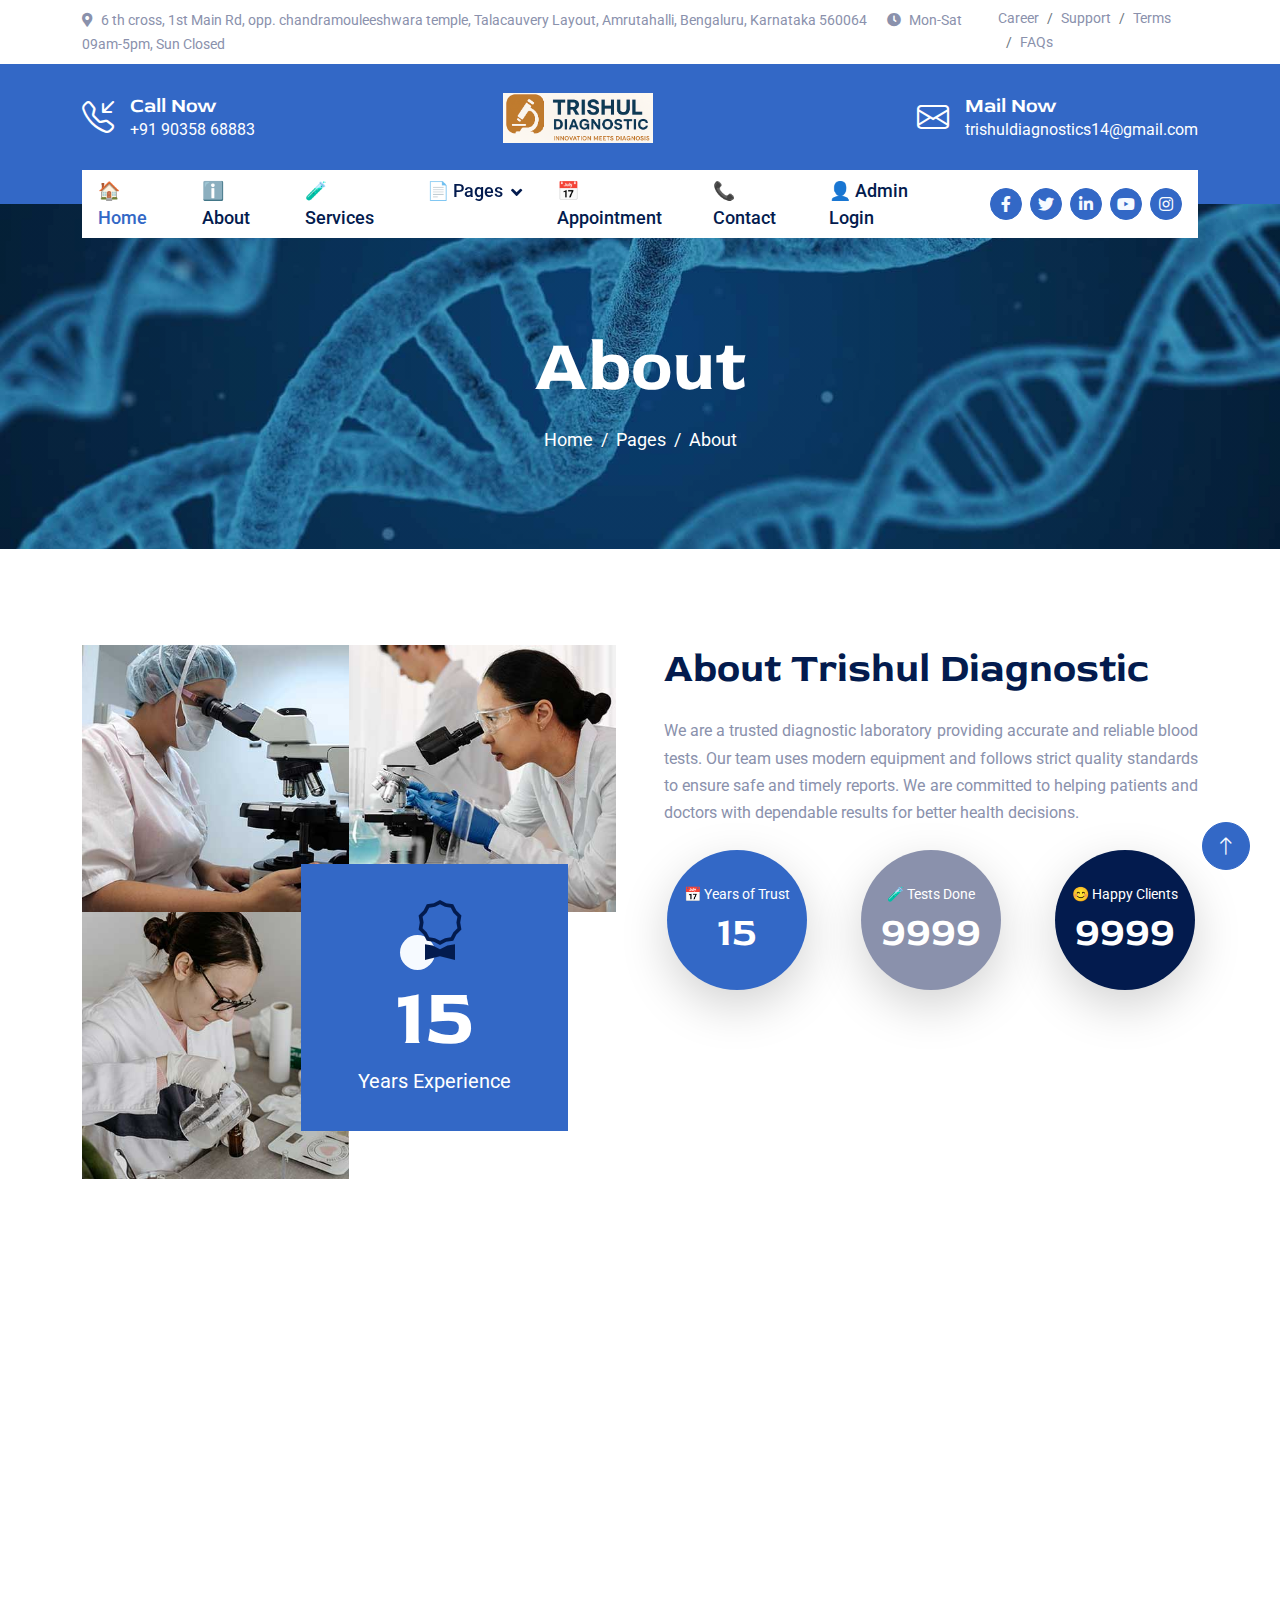
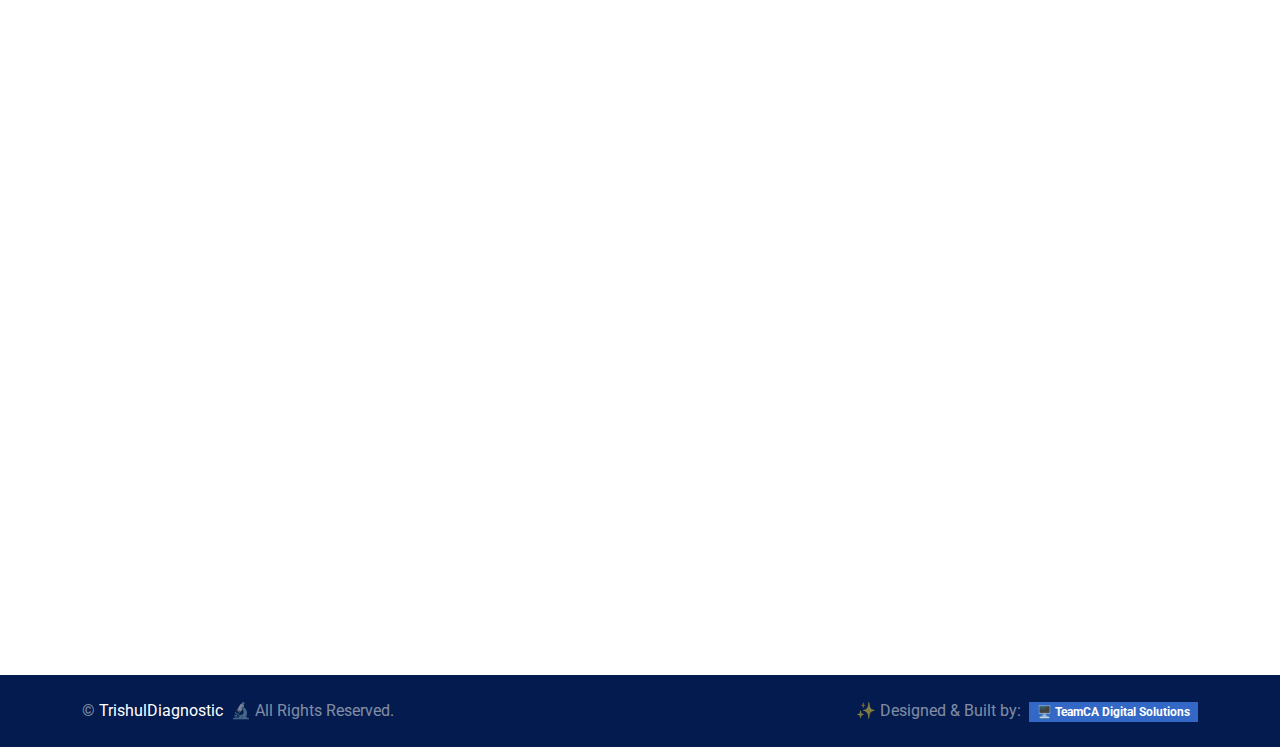
<file: about.html>
<!DOCTYPE html>
<html lang="en">

<head>
    <meta charset="utf-8">
    <title>Trishul Diagnostic</title>
    <meta content="width=device-width, initial-scale=1.0" name="viewport">
    <meta content="" name="keywords">
    <meta content="" name="description">

    <!-- Favicon -->
    <link href="img/favicon.ico" rel="icon">

    <!-- Google Web Fonts -->
    <link rel="preconnect" href="https://fonts.googleapis.com">
    <link rel="preconnect" href="https://fonts.gstatic.com" crossorigin>
    <link href="https://fonts.googleapis.com/css2?family=Roboto:wght@400;500&family=Red+Rose:wght@600;700&display=swap"
        rel="stylesheet">

    <!-- Icon Font Stylesheet -->
    <link href="https://cdnjs.cloudflare.com/ajax/libs/font-awesome/5.10.0/css/all.min.css" rel="stylesheet">
    <link rel="stylesheet" href="https://cdn.jsdelivr.net/npm/bootstrap-icons@1.10.4/font/bootstrap-icons.css">

    <!-- Libraries Stylesheet -->
    <link href="lib/animate/animate.min.css" rel="stylesheet">
    <link href="lib/owlcarousel/assets/owl.carousel.min.css" rel="stylesheet">

    <!-- Customized Bootstrap Stylesheet -->
    <link href="css/bootstrap.min.css" rel="stylesheet">

    <!-- Template Stylesheet -->
    <link href="css/style.css" rel="stylesheet">
</head>

<body>
    <!-- Spinner Start -->
    <div id="spinner"
        class="show bg-white position-fixed translate-middle w-100 vh-100 top-50 start-50 d-flex align-items-center justify-content-center">
        <div class="spinner-border text-primary" role="status" style="width: 3rem; height: 3rem;"></div>
    </div>
    <!-- Spinner End -->


    <!-- Topbar Start -->
    <div class="container-fluid py-2 d-none d-lg-flex">
        <div class="container">
            <div class="d-flex justify-content-between">
                <div>
                    <small class="me-3"><i class="fa fa-map-marker-alt me-2"></i>6 th cross, 1st Main Rd, opp. chandramouleeshwara temple, Talacauvery Layout, Amrutahalli, Bengaluru, Karnataka 560064</small>
                    <small class="me-3"><i class="fa fa-clock me-2"></i>Mon-Sat 09am-5pm, Sun Closed</small>
                </div>
                <nav class="breadcrumb mb-0">
                    <a class="breadcrumb-item small text-body" href="#">Career</a>
                    <a class="breadcrumb-item small text-body" href="#">Support</a>
                    <a class="breadcrumb-item small text-body" href="#">Terms</a>
                    <a class="breadcrumb-item small text-body" href="#">FAQs</a>
                </nav>
            </div>
        </div>
    </div>
    <!-- Topbar End -->


    <!-- Brand Start -->
    <div class="container-fluid bg-primary text-white pt-4 pb-5 d-none d-lg-flex">
        <div class="container pb-2">
            <div class="d-flex align-items-center justify-content-between">
                <div class="d-flex">
                    <i class="bi bi-telephone-inbound fs-2"></i>
                    <div class="ms-3">
                      <h5 class="text-white mb-0">Call Now</h5>
                      <span>
                      <a href="tel:+919071188822" class="text-white text-decoration-none">
                        +91&nbsp;90358&nbsp;68883  
                      </a>
                      </span>
                    </div>

                </div>
                <a href="index.html" class="navbar-brand"><img src="img/1.png" alt="Trishul Diagnostic" style="height: 50px;"></a>
                <div class="d-flex">
                    <i class="bi bi-envelope fs-2"></i>
                    <div class="ms-3">
                        <h5 class="text-white mb-0">Mail Now</h5>
                        <span>
                        <a href="mailto:trishuldiagnostic@gmail.com" class="text-white text-decoration-none">
                         trishuldiagnostics14@gmail.com
                        </a>
                        </span>
                    </div>

                </div>
            </div>
        </div>
    </div>
    <!-- Brand End -->


    <!-- Navbar Start -->
    <div class="container-fluid sticky-top">
        <div class="container">
            <nav class="navbar navbar-expand-lg navbar-light bg-white py-lg-0 px-lg-3">
                <a href="index.html" class="navbar-brand d-lg-none">
                   <img src="img/1.png" alt="Trishul Diagnostic" style="height: 60px;">
                </a>
                <button type="button" class="navbar-toggler me-0" data-bs-toggle="collapse"
                    data-bs-target="#navbarCollapse">
                    <span class="navbar-toggler-icon"></span>
                </button>
                <div class="collapse navbar-collapse" id="navbarCollapse">
                   <div class="navbar-nav">
                   <a href="index.html" class="nav-item nav-link active">🏠 Home</a>
                   <a href="about.html" class="nav-item nav-link">ℹ️ About</a>
                   <a href="service.html" class="nav-item nav-link">🧪 Services</a>
                   <div class="nav-item dropdown">
                   <a href="#" class="nav-link dropdown-toggle" data-bs-toggle="dropdown">📄 Pages</a>
                <div class="dropdown-menu bg-light m-0">
                   <a href="feature.html" class="dropdown-item">✨ Features</a>
                <a href="team.html" class="dropdown-item">🌟 Gallery</a>
                <a href="testimonial.html" class="dropdown-item">💬 Testimonial</a>
                <a href="offer.html" class="dropdown-item">🏷️ Special Offer</a>
          </div>
    </div>
    <a href="appoinment.html" class="nav-item nav-link">📅 Appointment</a>
    <a href="contact.html" class="nav-item nav-link">📞 Contact</a>
    <a href="dashboard.html" class="nav-item nav-link">👤 Admin Login</a>
</div>

                   <div class="ms-auto d-none d-lg-flex">
    <!-- Facebook -->
    <a class="btn btn-sm-square btn-primary ms-2"
       href="https://www.facebook.com/YourPageName"
       target="_blank" rel="noopener">
       <i class="fab fa-facebook-f"></i>
    </a>

    <!-- Twitter / X -->
    <a class="btn btn-sm-square btn-primary ms-2"
       href="https://twitter.com/YourHandle"
       target="_blank" rel="noopener">
       <i class="fab fa-twitter"></i>
    </a>

    <!-- LinkedIn -->
    <a class="btn btn-sm-square btn-primary ms-2"
       href="https://www.linkedin.com/company/YourCompany"
       target="_blank" rel="noopener">
       <i class="fab fa-linkedin-in"></i>
    </a>

    <!-- YouTube -->
    <a class="btn btn-sm-square btn-primary ms-2"
       href="https://www.youtube.com/@YourChannel"
       target="_blank" rel="noopener">
       <i class="fab fa-youtube"></i>
    </a>

    <!-- Instagram (new) -->
    <a class="btn btn-sm-square btn-primary ms-2"
       href="https://www.instagram.com/tr"
       target="_blank" rel="noopener">
       <i class="fab fa-instagram"></i>
    </a>
</div>

                </div>
            </nav>
        </div>
    </div>
    <!-- Navbar End -->


    <!-- Page Header Start -->
    <div class="container-fluid page-header py-5 mb-5 wow fadeIn" data-wow-delay="0.1s">
        <div class="container text-center py-5 mt-4">
            <h1 class="display-2 text-white mb-3 animated slideInDown">About</h1>
            <nav aria-label="breadcrumb animated slideInDown">
                <ol class="breadcrumb justify-content-center mb-0">
                    <li class="breadcrumb-item"><a href="#">Home</a></li>
                    <li class="breadcrumb-item"><a href="#">Pages</a></li>
                    <li class="breadcrumb-item" aria-current="page">About</li>
                </ol>
            </nav>
        </div>
    </div>
    <!-- Page Header End -->

    
    <!-- About Start -->
<div class="container-fluid py-5">
  <div class="container">
    <div class="row g-5">
      
      <!-- Left Image Grid -->
      <div class="col-lg-6 wow fadeIn" data-wow-delay="0.1s">
        <div class="row g-0">
          <div class="col-6">
            <img class="img-fluid" src="img/about-1.jpg" alt="Laboratory Equipment">
          </div>
          <div class="col-6">
            <img class="img-fluid" src="img/about-2.jpg" alt="Modern Diagnostic Lab">
          </div>
          <div class="col-6">
            <img class="img-fluid" src="img/about-3.jpg" alt="Blood Testing">
          </div>
          <div class="col-6">
            <div class="bg-primary w-100 h-100 mt-n5 ms-n5 d-flex flex-column align-items-center justify-content-center">
              <div class="icon-box-light">
                <i class="bi bi-award text-dark"></i>
              </div>
              <h1 class="display-1 text-white mb-0" data-toggle="counter-up">15</h1>
              <small class="fs-5 text-white">Years Experience</small>
            </div>
          </div>
        </div>
      </div>

      <!-- Right Content -->
<div class="col-lg-6 wow fadeIn" data-wow-delay="0.5s">
  <h1 class="display-6 mb-4">About Trishul Diagnostic</h1>
  <p class="mb-4 text-justify" style="line-height: 1.7; text-align: justify; max-width: 100%;">
  We are a trusted diagnostic laboratory providing accurate and reliable blood tests. 
  Our team uses modern equipment and follows strict quality standards to ensure safe and timely reports. 
  We are committed to helping patients and doctors with dependable results for better health decisions.
</p>


  <div class="row g-4 g-sm-5 text-center">
    <!-- Years of Trust -->
    <div class="col-6 col-md-4">
      <div class="about-fact d-flex flex-column justify-content-center align-items-center rounded-circle bg-primary shadow-lg mx-auto" style="width: 140px; height: 140px;">
        <p class="text-white mb-1 small">📅 Years of Trust</p>
        <h1 class="text-white mb-0" data-toggle="counter-up">15</h1>
      </div>
    </div>

    <!-- Tests Done -->
    <div class="col-6 col-md-4">
      <div class="about-fact d-flex flex-column justify-content-center align-items-center rounded-circle bg-secondary shadow-lg mx-auto" style="width: 140px; height: 140px;">
        <p class="text-white mb-1 small">🧪 Tests Done</p>
        <h1 class="text-white mb-0" data-toggle="counter-up">9999</h1>
      </div>
    </div>

    <!-- Happy Clients -->
    <div class="col-12 col-md-4">
      <div class="about-fact d-flex flex-column justify-content-center align-items-center rounded-circle bg-dark shadow-lg mx-auto" style="width: 140px; height: 140px;">
        <p class="text-white mb-1 small">😊 Happy Clients</p>
        <h1 class="text-white mb-0" data-toggle="counter-up">9999</h1>
      </div>
    </div>
  </div>
</div>


    </div>
  </div>
</div>
<!-- About End -->



    <!-- Lab Highlights Start -->
<div class="container-fluid feature mt-5 wow fadeInUp" data-wow-delay="0.1s">
  <div class="container">
    <div class="row g-4 align-items-center">
      
      <!-- Left Content -->
      <div class="col-lg-6 col-md-12">
        <div class="bg-white p-4 p-lg-5 rounded shadow-sm h-100">
          <h1 class="display-6 mb-4 wow fadeIn" data-wow-delay="0.3s">
            🧪 Reliable Sample Collection & Diagnostic Services
          </h1>
          <p class="mb-4 wow fadeIn" data-wow-delay="0.4s">
            At <strong>Trishul Diagnostics</strong>, we focus on safe and hygienic 
            <strong>sample collection</strong>, quick processing, and seamless coordination 
            with trusted partner laboratories — ensuring your reports are accurate and delivered on time.
          </p>

          <div class="row g-4 pt-2 mb-4">
            <!-- Point 1 -->
            <div class="col-12 col-sm-6 wow fadeIn" data-wow-delay="0.3s">
              
                <i class="bi bi-clipboard-check text-primary fs-2"></i>
             
              <h5 class="mb-2">📍 Easy Sample Collection</h5>
              <span>Convenient and hygienic collection at our center or your home.</span>
            </div>

            <!-- Point 2 -->
            <div class="col-12 col-sm-6 wow fadeIn" data-wow-delay="0.4s">
              
                <i class="bi bi-clock-history text-primary fs-2"></i>
              
              <h5 class="mb-2">⏱️ Fast Report Delivery</h5>
              <span>Quick turnaround with accurate reporting through trusted labs.</span>
            </div>
          </div>

          <div class="text-center text-sm-start">
            <a class="btn btn-primary py-3 px-5 wow fadeIn" data-wow-delay="0.5s" href="offer.html">
              View Packages
            </a>
          </div>
        </div>
      </div>

      <!-- Right Content -->
      <div class="col-lg-6 col-md-12">
        <div class="d-flex flex-column justify-content-between h-100">

          <!-- Video -->
          <div class="wow fadeIn mb-4 mb-lg-0" data-wow-delay="0.3s">
            <div class="d-flex align-items-center justify-content-center" style="min-height: 250px;">
              <button type="button" class="btn-play" data-bs-toggle="modal"
                data-src="https://www.youtube.com/embed/GAhsFnxIeKs"
                data-bs-target="#videoModal">
                <span></span>
              </button>
            </div>
          </div>

          <!-- Progress Stats -->
          <div class="bg-primary p-4 p-lg-5 rounded mt-4">
            <div class="experience mb-4 wow fadeIn" data-wow-delay="0.3s">
              <div class="d-flex justify-content-between mb-2">
                <span class="text-white">🧫 Sample Handling Quality</span>
                <span class="text-white">95%</span>
              </div>
              <div class="progress">
                <div class="progress-bar bg-dark" role="progressbar" style="width:95%"></div>
              </div>
            </div>

            <div class="experience mb-4 wow fadeIn" data-wow-delay="0.4s">
              <div class="d-flex justify-content-between mb-2">
                <span class="text-white">📊 Report Turnaround Speed</span>
                <span class="text-white">90%</span>
              </div>
              <div class="progress">
                <div class="progress-bar bg-dark" role="progressbar" style="width:90%"></div>
              </div>
            </div>

            <div class="experience mb-0 wow fadeIn" data-wow-delay="0.5s">
              <div class="d-flex justify-content-between mb-2">
                <span class="text-white">🤝 Partner Lab Network</span>
                <span class="text-white">100%</span>
              </div>
              <div class="progress">
                <div class="progress-bar bg-dark" role="progressbar" style="width:100%"></div>
              </div>
            </div>
          </div>

        </div>
      </div>

    </div>
  </div>
</div>
<!-- Lab Highlights End -->





 <!-- Video Modal -->
<div class="modal fade" id="videoModal" tabindex="-1" aria-labelledby="videoModalLabel" aria-hidden="true">
  <div class="modal-dialog modal-dialog-centered modal-lg">
    <div class="modal-content bg-dark border-0">
      <div class="modal-body p-0">
        <div class="ratio ratio-16x9">
          <iframe id="video" src="" title="YouTube video" allow="autoplay; fullscreen" allowfullscreen></iframe>
        </div>
      </div>
    </div>
  </div>
</div>

<!-- Script to Load/Stop Video -->
<script>
  var videoModal = document.getElementById('videoModal');
  var videoIframe = document.getElementById('video');

  videoModal.addEventListener('show.bs.modal', function (event) {
    var button = event.relatedTarget;
    var videoSrc = button.getAttribute('data-src');
    videoIframe.src = videoSrc + "?autoplay=1";
  });

  videoModal.addEventListener('hidden.bs.modal', function () {
    videoIframe.src = "";
  });
</script>


 <!-- Footer Start -->
<div class="container-fluid footer position-relative bg-dark text-white-50 py-4 wow fadeIn" data-wow-delay="0.1s">
    <div class="container">
        <div class="row g-4 align-items-start">
            <!-- Left Column: Branding & Contact Info -->
            <div class="col-lg-6 pe-lg-4">
                <a href="index.html" class="navbar-brand mb-2 d-inline-block">
                    <img src="img/1.png" alt="Trishul Diagnostic" style="height: 60px;">
                </a>
                <p class="fs-6 mb-3">
                    "We are committed to delivering accurate and reliable diagnostic 
                     services with care and expertise."
                </p>
                <!-- Address with Google Maps link -->
                <p class="mb-1">
                  <i class="fa fa-map-marker-alt me-2"></i>
                  <a href="https://www.google.com/maps/search/?api=1&query=no+224+shop+no+1+opposite+to+chandramouleeshwara+temple+thalacauvery+layout+Amruthahalli+560092" 
                   target="_blank" 
                   class="text-white-50 text-decoration-none">
                   No 224, Shop No 1, Opposite to Chandramouleeshwara Temple, Thalacauvery Layout, Amruthahalli 560092
                 </a>
                </p>

                <!-- Phone number clickable -->
                <p class="mb-1">
                 <i class="fa fa-phone-alt me-2"></i>
                 <a href="tel:+919035868883" class="text-white-50 text-decoration-none">+91 9035868883</a>
                </p>

                <!-- Email clickable -->
                <p class="mb-2">
                  <i class="fa fa-envelope me-2"></i>
                  <a href="mailto:trishuldiagnostics14@gmail.com" class="text-white-50 text-decoration-none">trishuldiagnostics14@gmail.com</a>
                </p>

                <div class="d-flex mt-2">
                    <a class="btn btn-sm btn-primary me-2" href="#"><i class="fab fa-twitter"></i></a>
                    <a class="btn btn-sm btn-primary me-2" href="#"><i class="fab fa-facebook-f"></i></a>
                    <a class="btn btn-sm btn-primary me-2" href="#"><i class="fab fa-linkedin-in"></i></a>
                    <a class="btn btn-sm btn-primary me-2" href="#"><i class="fab fa-instagram"></i></a>
                </div>
            </div>

            <!-- Right Column: Links & Contact/Services -->
            <div class="col-lg-6 ps-lg-5">
                <div class="row g-5">
                    <!-- Quick Links -->
                    <div class="col-sm-6 mb-4">
                        <h4 class="text-light mb-4">Quick Links</h4>
                        <a class="btn btn-link d-block w-100" href="index.html">Home</a>
                        <a class="btn btn-link d-block w-100" href="about.html">About Us</a>
                        <a class="btn btn-link d-block w-100" href="service.html">Our Services</a>
                        <a class="btn btn-link d-block w-100" href="appoinment.html">Appoinment</a>
                        <a class="btn btn-link d-block w-100" href="contact.html">Contact Us</a>
                    </div>

                    <!-- 📞Contact & 🧾 Services -->
                    <div class="col-sm-6 mb-4">
                        <h4 class="text-light mb-1">📞Contact & 🧾Services</h4>
                        <p>Need assistance or want to explore our test catalog? We've got you covered.</p>

                        <!-- WhatsApp Button -->
                        <a href="https://wa.me/919035868883" target="_blank" class="btn btn-success d-block mb-2">
                            <i class="fab fa-whatsapp me-2"></i>Chat on WhatsApp
                        </a>

                        <!-- Call Button -->
                        <a href="tel:+919035868883" class="btn btn-primary d-block mb-2">
                            <i class="fa fa-phone-alt me-2"></i>Call Us Now
                        </a>

                        <!-- Catalog Download Button -->
                        <a href="Trishul Diagnostic Catalog 2025.pdf" class="btn btn-outline-light d-block" download>
                            <i class="fa fa-file-pdf me-2"></i>Download Test Catalog
                        </a>
                    </div>
                </div>
            </div>
        </div>
    </div>
</div>
<!-- Footer End -->


   <!-- Copyright Start -->
<div class="container-fluid copyright bg-dark text-white-50 py-4">
  <div class="container">
    <div class="row align-items-center">
      
      <!-- Left Side -->
      <div class="col-md-6 text-center text-md-start mb-2 mb-md-0">
        <p class="mb-0">
          &copy; <a href="#" class="text-white text-decoration-none fw-semibold">TrishulDiagnostic</a>  
          <span class="ms-1">🔬</span> All Rights Reserved.
        </p>
      </div>

      <!-- Right Side -->
      <div class="col-md-6 text-center text-md-end">
        <p class="mb-0">
          <span class="pe-1">✨ Designed & Built by:</span>
          <a href="#" class="badge bg-primary text-white text-decoration-none">
            🖥️ TeamCA Digital Solutions
          </a>
        </p>
      </div>

    </div>
  </div>
</div>
<!-- Copyright End -->


    <!-- Back to Top -->
    <a href="#" class="btn btn-lg btn-primary btn-lg-square rounded-circle back-to-top"><i class="bi bi-arrow-up"></i></a>


    <!-- JavaScript Libraries -->
    <script src="https://ajax.googleapis.com/ajax/libs/jquery/3.6.1/jquery.min.js"></script>
    <script src="https://cdn.jsdelivr.net/npm/bootstrap@5.0.0/dist/js/bootstrap.bundle.min.js"></script>
    <script src="lib/wow/wow.min.js"></script>
    <script src="lib/easing/easing.min.js"></script>
    <script src="lib/waypoints/waypoints.min.js"></script>
    <script src="lib/counterup/counterup.min.js"></script>
    <script src="lib/owlcarousel/owl.carousel.min.js"></script>

    <!-- Template Javascript -->
    <script src="js/main.js"></script>
</body>

</html>
</file>
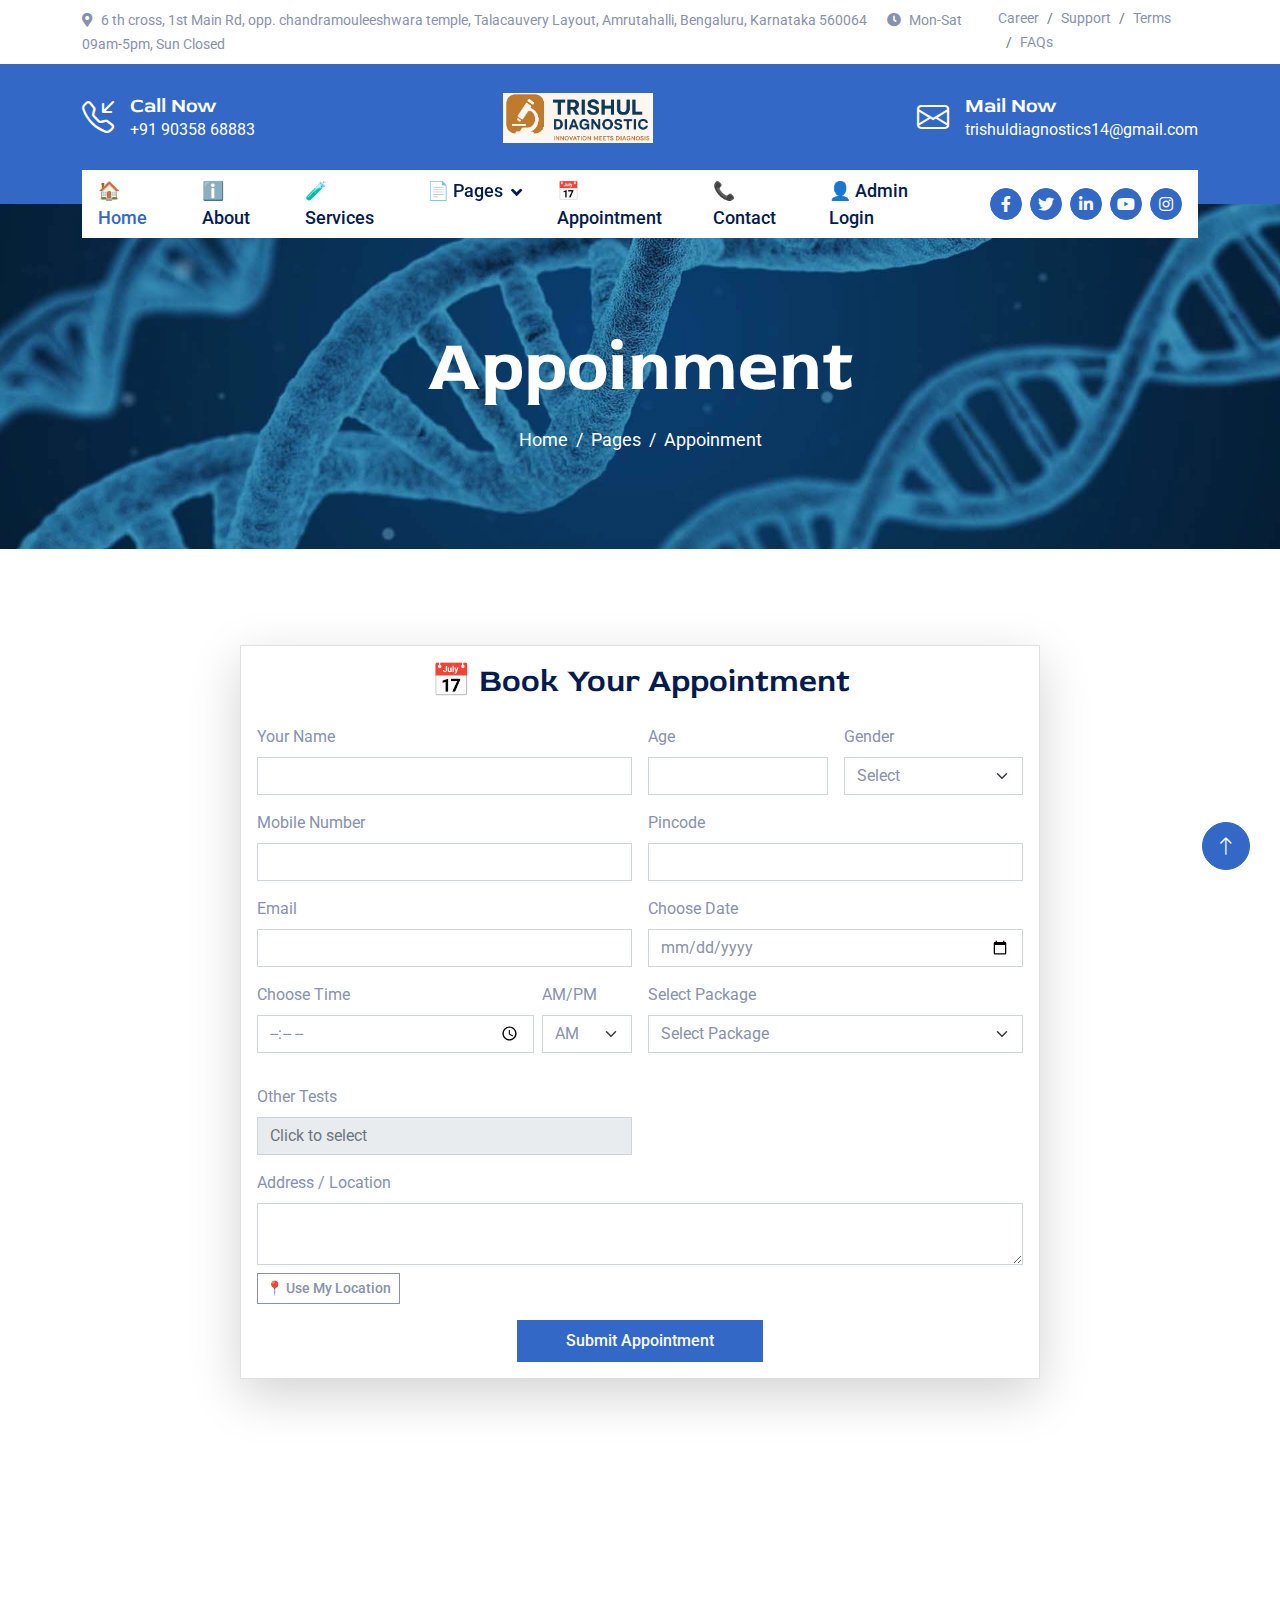
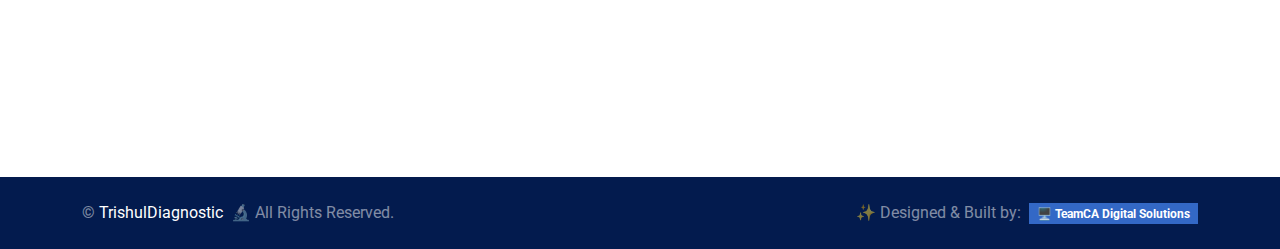
<file: appoinment.html>
<!DOCTYPE html>
<html lang="en">

<head>
    <meta charset="utf-8">
    <title>Trishul Diagnostic</title>
    <meta content="width=device-width, initial-scale=1.0" name="viewport">
    <meta content="" name="keywords">
    <meta content="" name="description">

    <!-- Favicon -->
    <link href="img/favicon.ico" rel="icon">

    <!-- Google Web Fonts -->
    <link rel="preconnect" href="https://fonts.googleapis.com">
    <link rel="preconnect" href="https://fonts.gstatic.com" crossorigin>
    <link href="https://fonts.googleapis.com/css2?family=Roboto:wght@400;500&family=Red+Rose:wght@600;700&display=swap"
        rel="stylesheet">

    <!-- Icon Font Stylesheet -->
    <link href="https://cdnjs.cloudflare.com/ajax/libs/font-awesome/5.10.0/css/all.min.css" rel="stylesheet">
    <link rel="stylesheet" href="https://cdn.jsdelivr.net/npm/bootstrap-icons@1.10.4/font/bootstrap-icons.css">

    <!-- Libraries Stylesheet -->
    <link href="lib/animate/animate.min.css" rel="stylesheet">
    <link href="lib/owlcarousel/assets/owl.carousel.min.css" rel="stylesheet">

    <!-- Customized Bootstrap Stylesheet -->
    <link href="css/bootstrap.min.css" rel="stylesheet">

    <!-- Template Stylesheet -->
    <link href="css/style.css" rel="stylesheet">
</head>

<body>
    <!-- Spinner Start -->
    <div id="spinner"
        class="show bg-white position-fixed translate-middle w-100 vh-100 top-50 start-50 d-flex align-items-center justify-content-center">
        <div class="spinner-border text-primary" role="status" style="width: 3rem; height: 3rem;"></div>
    </div>
    <!-- Spinner End -->


    <!-- Topbar Start -->
    <div class="container-fluid py-2 d-none d-lg-flex">
        <div class="container">
            <div class="d-flex justify-content-between">
                <div>
                    <small class="me-3"><i class="fa fa-map-marker-alt me-2"></i>6 th cross, 1st Main Rd, opp. chandramouleeshwara temple, Talacauvery Layout, Amrutahalli, Bengaluru, Karnataka 560064</small>
                    <small class="me-3"><i class="fa fa-clock me-2"></i>Mon-Sat 09am-5pm, Sun Closed</small>
                </div>
                <nav class="breadcrumb mb-0">
                    <a class="breadcrumb-item small text-body" href="#">Career</a>
                    <a class="breadcrumb-item small text-body" href="#">Support</a>
                    <a class="breadcrumb-item small text-body" href="#">Terms</a>
                    <a class="breadcrumb-item small text-body" href="#">FAQs</a>
                </nav>
            </div>
        </div>
    </div>
    <!-- Topbar End -->


    <!-- Brand Start -->
    <div class="container-fluid bg-primary text-white pt-4 pb-5 d-none d-lg-flex">
        <div class="container pb-2">
            <div class="d-flex align-items-center justify-content-between">
                <div class="d-flex">
                    <i class="bi bi-telephone-inbound fs-2"></i>
                    <div class="ms-3">
                      <h5 class="text-white mb-0">Call Now</h5>
                      <span>
                      <a href="tel:+919071188822" class="text-white text-decoration-none">
                        +91&nbsp;90358&nbsp;68883 
                      </a>
                      </span>
                    </div>

                </div>
                <a href="index.html" class="navbar-brand"><img src="img/1.png" alt="Trishul Diagnostic" style="height: 50px;"></a>
                <div class="d-flex">
                    <i class="bi bi-envelope fs-2"></i>
                    <div class="ms-3">
                        <h5 class="text-white mb-0">Mail Now</h5>
                        <span>
                        <a href="mailto:trishuldiagnostic@gmail.com" class="text-white text-decoration-none">
                         trishuldiagnostics14@gmail.com
                        </a>
                        </span>
                    </div>

                </div>
            </div>
        </div>
    </div>
    <!-- Brand End -->


    <!-- Navbar Start -->
    <div class="container-fluid sticky-top">
        <div class="container">
            <nav class="navbar navbar-expand-lg navbar-light bg-white py-lg-0 px-lg-3">
                <a href="index.html" class="navbar-brand d-lg-none">
                   <img src="img/1.png" alt="Trishul Diagnostic" style="height: 60px;">
                </a>
                <button type="button" class="navbar-toggler me-0" data-bs-toggle="collapse"
                    data-bs-target="#navbarCollapse">
                    <span class="navbar-toggler-icon"></span>
                </button>
                <div class="collapse navbar-collapse" id="navbarCollapse">
                   <div class="navbar-nav">
                   <a href="index.html" class="nav-item nav-link active">🏠 Home</a>
                   <a href="about.html" class="nav-item nav-link">ℹ️ About</a>
                   <a href="service.html" class="nav-item nav-link">🧪 Services</a>
                   <div class="nav-item dropdown">
                   <a href="#" class="nav-link dropdown-toggle" data-bs-toggle="dropdown">📄 Pages</a>
                <div class="dropdown-menu bg-light m-0">
                   <a href="feature.html" class="dropdown-item">✨ Features</a>
                <a href="team.html" class="dropdown-item">🌟 Gallery</a>
                <a href="testimonial.html" class="dropdown-item">💬 Testimonial</a>
                <a href="offer.html" class="dropdown-item">🏷️ Special Offer</a>
          </div>
    </div>
    <a href="appoinment.html" class="nav-item nav-link">📅 Appointment</a>
    <a href="contact.html" class="nav-item nav-link">📞 Contact</a>
    <a href="dashboard.html" class="nav-item nav-link">👤 Admin Login</a>
</div>

                   <div class="ms-auto d-none d-lg-flex">
    <!-- Facebook -->
    <a class="btn btn-sm-square btn-primary ms-2"
       href="https://www.facebook.com/YourPageName"
       target="_blank" rel="noopener">
       <i class="fab fa-facebook-f"></i>
    </a>

    <!-- Twitter / X -->
    <a class="btn btn-sm-square btn-primary ms-2"
       href="https://twitter.com/YourHandle"
       target="_blank" rel="noopener">
       <i class="fab fa-twitter"></i>
    </a>

    <!-- LinkedIn -->
    <a class="btn btn-sm-square btn-primary ms-2"
       href="https://www.linkedin.com/company/YourCompany"
       target="_blank" rel="noopener">
       <i class="fab fa-linkedin-in"></i>
    </a>

    <!-- YouTube -->
    <a class="btn btn-sm-square btn-primary ms-2"
       href="https://www.youtube.com/@YourChannel"
       target="_blank" rel="noopener">
       <i class="fab fa-youtube"></i>
    </a>

    <!-- Instagram (new) -->
    <a class="btn btn-sm-square btn-primary ms-2"
       href="https://www.instagram.com/tr"
       target="_blank" rel="noopener">
       <i class="fab fa-instagram"></i>
    </a>
</div>

                </div>
            </nav>
        </div>
    </div>
    <!-- Navbar End -->


    <!-- Page Header Start -->
    <div class="container-fluid page-header py-5 mb-5 wow fadeIn" data-wow-delay="0.1s">
        <div class="container text-center py-5 mt-4">
            <h1 class="display-2 text-white mb-3 animated slideInDown">Appoinment</h1>
            <nav aria-label="breadcrumb animated slideInDown">
                <ol class="breadcrumb justify-content-center mb-0">
                    <li class="breadcrumb-item"><a href="#">Home</a></li>
                    <li class="breadcrumb-item"><a href="#">Pages</a></li>
                    <li class="breadcrumb-item" aria-current="page">Appoinment</li>
                </ol>
            </nav>
        </div>
    </div>
    <!-- Page Header End -->

    
<!-- ✅ Appointment Form Section -->
<div id="appointmentSection" class="container py-5">
  <div class="card shadow-lg mx-auto" style="max-width: 800px;">
    <div class="card-body">
      <h2 class="text-center mb-4">📅 Book Your Appointment</h2>
      <form id="appointmentForm" class="row g-3">

        <div class="col-md-6">
          <label class="form-label">Your Name</label>
          <input type="text" class="form-control" name="name" required>
        </div>
        <div class="col-md-3">
          <label class="form-label">Age</label>
          <input type="number" class="form-control" name="age" required>
        </div>
        <div class="col-md-3">
          <label class="form-label">Gender</label>
          <select class="form-select" name="gender" required>
            <option value="">Select</option>
            <option>Male</option>
            <option>Female</option>
            <option>Other</option>
          </select>
        </div>

        <div class="col-md-6">
          <label class="form-label">Mobile Number</label>
          <input type="tel" class="form-control" name="mobile" required>
        </div>
        <div class="col-md-6">
          <label class="form-label">Pincode</label>
          <input type="text" class="form-control" name="pincode" required>
        </div>

        <div class="col-md-6">
          <label class="form-label">Email</label>
          <input type="email" class="form-control" name="email" required>
        </div>
        <div class="col-md-6">
          <label class="form-label">Choose Date</label>
          <input type="date" class="form-control" name="date" required>
        </div>

        <!-- ✅ Time + AM/PM -->
        <div class="col-md-6 d-flex gap-2">
          <div class="flex-fill">
            <label class="form-label">Choose Time</label>
            <input type="time" class="form-control" name="time" required>
          </div>
          <div style="width:90px;">
            <label class="form-label">AM/PM</label>
            <select class="form-select" name="ampm" required>
              <option>AM</option>
              <option>PM</option>
            </select>
          </div>
        </div>

        <div class="col-md-6">
  <label class="form-label">Select Package</label>
  <select class="form-select" name="package" id="packageSelect" required>
    <option value="">Select Package</option>
    <option value="Advance Master Health CheckUp">Advance Master Health CheckUp</option>
    <option value="Womens Master CheckUp">Womens Master CheckUp</option>
    <option value="Mens Master CheckUp">Mens Master CheckUp</option>
    <option value="Infertility Profile">Infertility Profile</option>
    <option value="Diabetic Profile">Diabetic Profile</option>
  </select>
  <p id="packagePrice" class="mt-2"></p>
</div>

<script>
  const packageSelect = document.getElementById('packageSelect');
  const packagePrice = document.getElementById('packagePrice');

  const packagePrices = {
    "Advance Master Health CheckUp": "₹2799",
    "Womens Master CheckUp": "₹2999",
    "Mens Master CheckUp": "₹2999",
    "Infertility Profile": "₹4999",
    "Diabetic Profile": "₹999"
  };

  packageSelect.addEventListener('change', function() {
    const selectedPackage = packageSelect.value;
    if (selectedPackage) {
      packagePrice.textContent = `Price: ${packagePrices[selectedPackage]}`;
    } else {
      packagePrice.textContent = "";
    }
  });
</script>


        <div class="col-md-6">
          <label class="form-label">Other Tests</label>
          <input type="text" class="form-control" name="other_tests" id="otherTestsInput" placeholder="Click to select" readonly>
        </div>

        <!-- ✅ Address + Live Location Button -->
        <div class="col-md-12">
          <label class="form-label">Address / Location</label>
          <textarea class="form-control" name="address" rows="2" required></textarea>
          <button type="button" id="getLocationBtn" class="btn btn-outline-secondary btn-sm mt-2">📍 Use My Location</button>
        </div>

        <div class="col-12 text-center">
          <button type="submit" class="btn btn-primary px-5 py-2">Submit Appointment</button>
        </div>

      </form>
      <div id="successMsg" class="alert alert-success mt-3 text-center" style="display:none;">
        ✅ Appointment submitted successfully!
      </div>
    </div>
  </div>
</div>

<!-- ✅ Other Tests Modal -->
<div class="modal fade" id="otherTestsModal" tabindex="-1">
  <div class="modal-dialog modal-lg modal-dialog-centered">
    <div class="modal-content">
      <div class="modal-header">
        <h5 class="modal-title">Select Other Tests</h5>
        <button type="button" class="btn-close" data-bs-dismiss="modal"></button>
      </div>
      <div class="modal-body">
        <table class="table table-bordered">
          <thead>
            <tr>
              <th>Select</th>
              <th>Test Name</th>
              <th>Amount (₹)</th>
            </tr>
          </thead>
          <tbody id="otherTestsTable"></tbody>
        </table>
      </div>
      <div class="modal-footer">
        <button id="clearTests" class="btn btn-danger">Clear</button>
        <button id="addSelectedTests" class="btn btn-success">Add Selected Tests</button>
      </div>
    </div>
  </div>
</div>

<script>
// Populate modal table for other tests
const allTests = [
  { name: "ECG", price: 500 },
  { name: "Haemoglobin", price: 200 },
  { name: "Platelet", price: 200 },
  { name: "Blood Group", price: 200 },
  { name: "Lipid Profile", price: 500 },
  { name: "HbA1C", price: 500 },
  { name: "Vitamin D", price: 1200 },
  { name: "TSH", price: 300 }
  // Add more tests as required
];

// Populate modal table
const tableBody = document.getElementById('otherTestsTable');
allTests.forEach((t, i) => {
  const row = document.createElement('tr');
  row.innerHTML = `
    <td><input type="checkbox" value="${t.name}" data-price="${t.price}"></td>
    <td>${t.name}</td>
    <td>${t.price}</td>
  `;
  tableBody.appendChild(row);
});

// Open modal when clicking Other Tests field
document.getElementById('otherTestsInput').addEventListener('click', () => {
  new bootstrap.Modal(document.getElementById('otherTestsModal')).show();
});

// Add selected tests back to input
document.getElementById('addSelectedTests').addEventListener('click', () => {
  const selected = Array.from(document.querySelectorAll('#otherTestsTable input:checked'))
    .map(chk => chk.value);
  document.getElementById('otherTestsInput').value = selected.join(', ');
  bootstrap.Modal.getInstance(document.getElementById('otherTestsModal')).hide();
});

// Clear selected tests
document.getElementById('clearTests').addEventListener('click', () => {
  document.querySelectorAll('#otherTestsTable input:checked').forEach(chk => chk.checked = false);
  document.getElementById('otherTestsInput').value = '';
});
</script>

<script>
// Geolocation for Address
document.getElementById('getLocationBtn').addEventListener('click', () => {
  if (navigator.geolocation) {
    navigator.geolocation.getCurrentPosition(pos => {
      const { latitude, longitude } = pos.coords;
      const loc = `https://www.google.com/maps?q=${latitude},${longitude}`;
      document.querySelector('textarea[name="address"]').value = loc;
    });
  } else {
    alert("Geolocation not supported");
  }
});

// Submit the appointment form
document.getElementById("appointmentForm").addEventListener("submit", function(e) {
  e.preventDefault();
  
  const formData = Object.fromEntries(new FormData(this).entries());

  fetch("https://script.google.com/macros/s/AKfycbzpEQWz-mNJ--daQglJgMxkayOIgjv_jHAw4UayNsvbBKdBpmclZpdsEb61fHjqPSMzlg/exec", {
    method: "POST",
    body: JSON.stringify(formData)
  })
  .then(res => res.json())
  .then(data => {
    if (data.status === "success") {
      document.getElementById("successMsg").style.display = "block";
      this.reset();
    }
  })
  .catch(err => console.error(err));
});
</script>


<!-- Footer Start -->
<div class="container-fluid footer position-relative bg-dark text-white-50 py-4 wow fadeIn" data-wow-delay="0.1s">
    <div class="container">
        <div class="row g-4 align-items-start">
            <!-- Left Column: Branding & Contact Info -->
            <div class="col-lg-6 pe-lg-4">
                <a href="index.html" class="navbar-brand mb-2 d-inline-block">
                    <img src="img/1.png" alt="Trishul Diagnostic" style="height: 60px;">
                </a>
                <p class="fs-6 mb-3">
                    "We are committed to delivering accurate and reliable diagnostic 
                     services with care and expertise."
                </p>
                <!-- Address with Google Maps link -->
                <p class="mb-1">
                  <i class="fa fa-map-marker-alt me-2"></i>
                  <a href="https://www.google.com/maps/search/?api=1&query=no+224+shop+no+1+opposite+to+chandramouleeshwara+temple+thalacauvery+layout+Amruthahalli+560092" 
                   target="_blank" 
                   class="text-white-50 text-decoration-none">
                   No 224, Shop No 1, Opposite to Chandramouleeshwara Temple, Thalacauvery Layout, Amruthahalli 560092
                 </a>
                </p>

                <!-- Phone number clickable -->
                <p class="mb-1">
                 <i class="fa fa-phone-alt me-2"></i>
                 <a href="tel:+919035868883" class="text-white-50 text-decoration-none">+91 9035868883</a>
                </p>

                <!-- Email clickable -->
                <p class="mb-2">
                  <i class="fa fa-envelope me-2"></i>
                  <a href="mailto:trishuldiagnostics14@gmail.com" class="text-white-50 text-decoration-none">trishuldiagnostics14@gmail.com</a>
                </p>

                <div class="d-flex mt-2">
                    <a class="btn btn-sm btn-primary me-2" href="#"><i class="fab fa-twitter"></i></a>
                    <a class="btn btn-sm btn-primary me-2" href="#"><i class="fab fa-facebook-f"></i></a>
                    <a class="btn btn-sm btn-primary me-2" href="#"><i class="fab fa-linkedin-in"></i></a>
                    <a class="btn btn-sm btn-primary me-2" href="#"><i class="fab fa-instagram"></i></a>
                </div>
            </div>

            <!-- Right Column: Links & Contact/Services -->
            <div class="col-lg-6 ps-lg-5">
                <div class="row g-5">
                    <!-- Quick Links -->
                    <div class="col-sm-6 mb-4">
                        <h4 class="text-light mb-4">Quick Links</h4>
                        <a class="btn btn-link d-block w-100" href="index.html">Home</a>
                        <a class="btn btn-link d-block w-100" href="about.html">About Us</a>
                        <a class="btn btn-link d-block w-100" href="service.html">Our Services</a>
                        <a class="btn btn-link d-block w-100" href="appoinment.html">Appoinment</a>
                        <a class="btn btn-link d-block w-100" href="contact.html">Contact Us</a>
                    </div>

                    <!-- 📞Contact & 🧾 Services -->
                    <div class="col-sm-6 mb-4">
                        <h4 class="text-light mb-1">📞Contact & 🧾Services</h4>
                        <p>Need assistance or want to explore our test catalog? We've got you covered.</p>

                        <!-- WhatsApp Button -->
                        <a href="https://wa.me/919035868883" target="_blank" class="btn btn-success d-block mb-2">
                            <i class="fab fa-whatsapp me-2"></i>Chat on WhatsApp
                        </a>

                        <!-- Call Button -->
                        <a href="tel:+919035868883" class="btn btn-primary d-block mb-2">
                            <i class="fa fa-phone-alt me-2"></i>Call Us Now
                        </a>

                        <!-- Catalog Download Button -->
                        <a href="Trishul Diagnostic Catalog 2025.pdf" class="btn btn-outline-light d-block" download>
                            <i class="fa fa-file-pdf me-2"></i>Download Test Catalog
                        </a>
                    </div>
                </div>
            </div>
        </div>
    </div>
</div>
<!-- Footer End -->

<!-- Copyright Start -->
<div class="container-fluid copyright bg-dark text-white-50 py-4">
  <div class="container">
    <div class="row align-items-center">
      
      <!-- Left Side -->
      <div class="col-md-6 text-center text-md-start mb-2 mb-md-0">
        <p class="mb-0">
          &copy; <a href="#" class="text-white text-decoration-none fw-semibold">TrishulDiagnostic</a>  
          <span class="ms-1">🔬</span> All Rights Reserved.
        </p>
      </div>

      <!-- Right Side -->
      <div class="col-md-6 text-center text-md-end">
        <p class="mb-0">
          <span class="pe-1">✨ Designed & Built by:</span>
          <a href="#" class="badge bg-primary text-white text-decoration-none">
            🖥️ TeamCA Digital Solutions
          </a>
        </p>
      </div>

    </div>
  </div>
</div>
<!-- Copyright End -->


    <!-- Back to Top -->
    <a href="#" class="btn btn-lg btn-primary btn-lg-square rounded-circle back-to-top"><i class="bi bi-arrow-up"></i></a>


    <!-- JavaScript Libraries -->
    <script src="https://ajax.googleapis.com/ajax/libs/jquery/3.6.1/jquery.min.js"></script>
    <script src="https://cdn.jsdelivr.net/npm/bootstrap@5.0.0/dist/js/bootstrap.bundle.min.js"></script>
    <script src="lib/wow/wow.min.js"></script>
    <script src="lib/easing/easing.min.js"></script>
    <script src="lib/waypoints/waypoints.min.js"></script>
    <script src="lib/counterup/counterup.min.js"></script>
    <script src="lib/owlcarousel/owl.carousel.min.js"></script>

    <!-- Template Javascript -->
    <script src="js/main.js"></script>
</body>

</html>
</file>
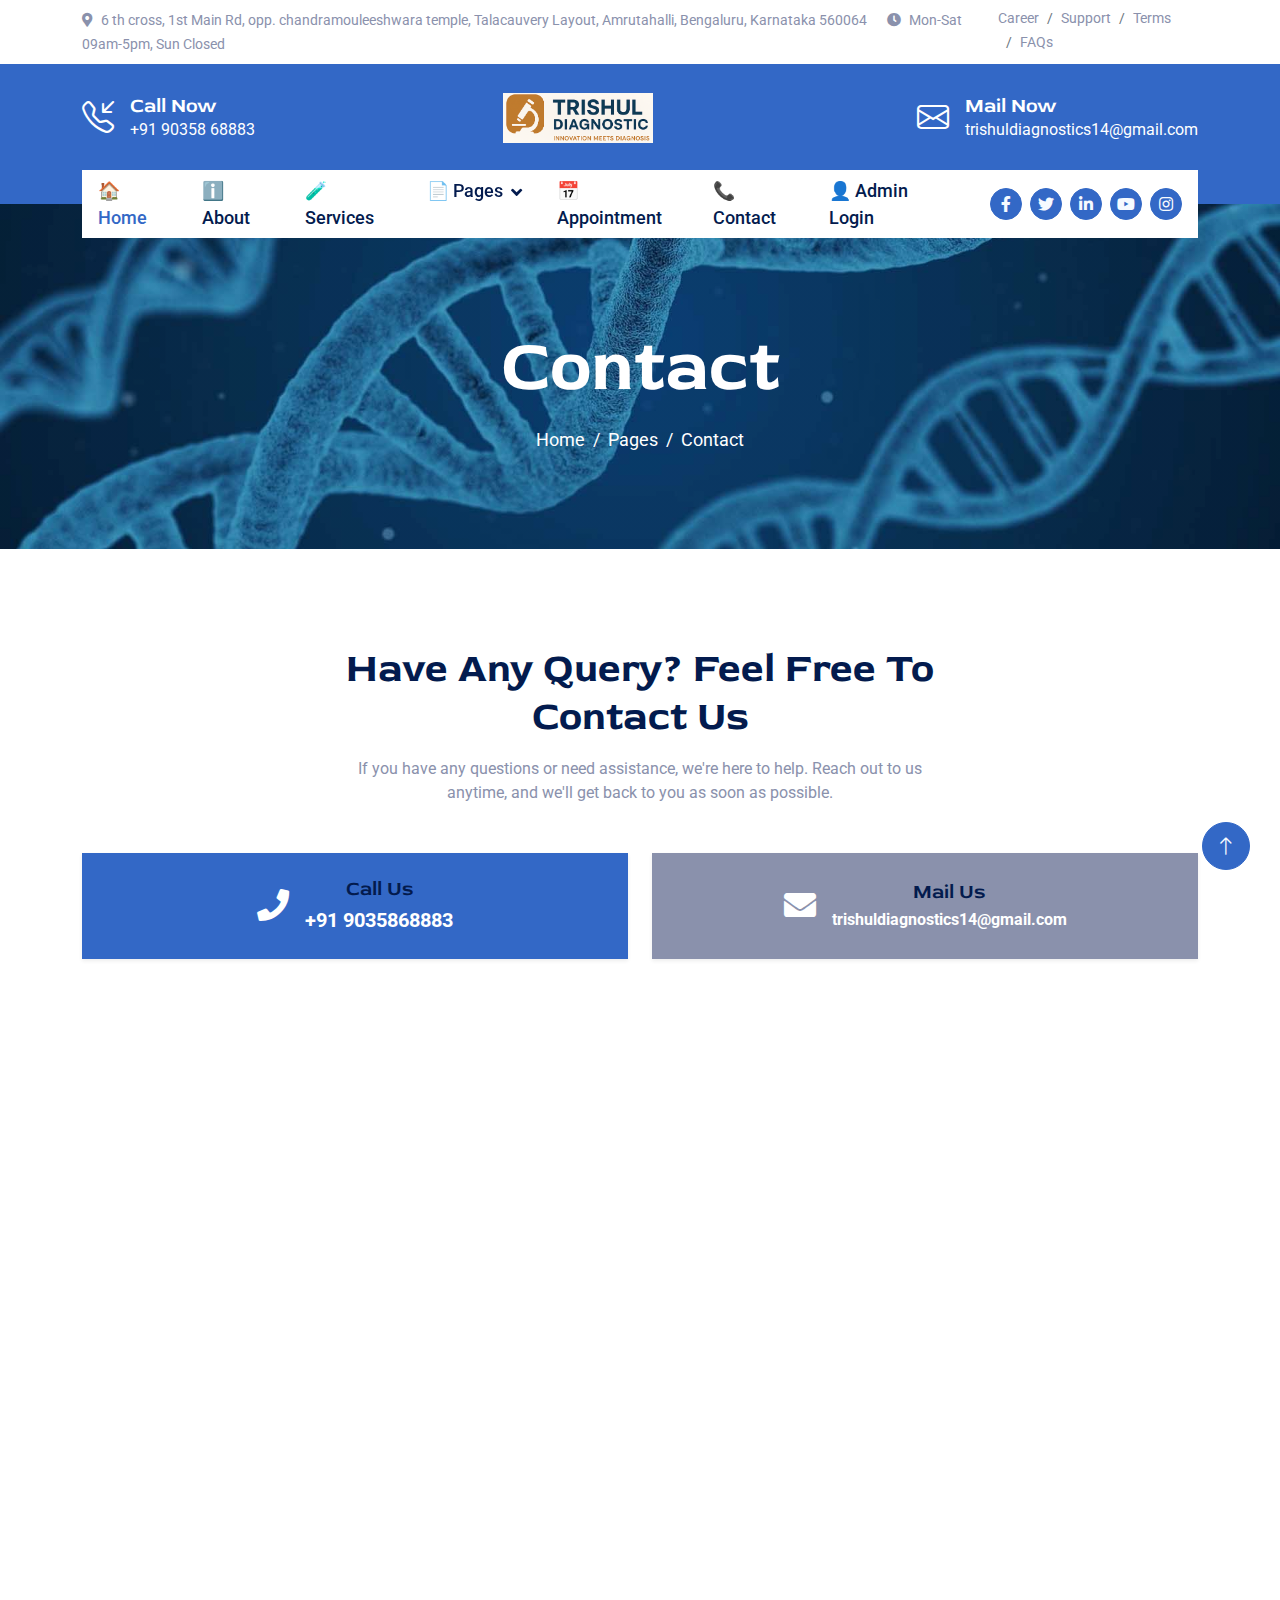
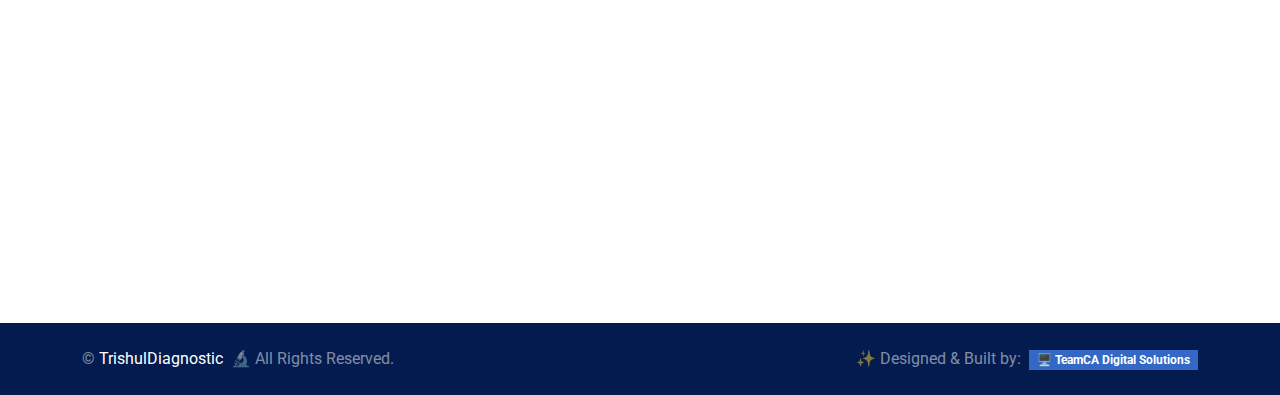
<file: contact.html>
<!DOCTYPE html>
<html lang="en">

<head>
    <meta charset="utf-8">
    <title>Trishul Diagnostic</title>
    <meta content="width=device-width, initial-scale=1.0" name="viewport">
    <meta content="" name="keywords">
    <meta content="" name="description">

    <!-- Favicon -->
    <link href="img/favicon.ico" rel="icon">

    <!-- Google Web Fonts -->
    <link rel="preconnect" href="https://fonts.googleapis.com">
    <link rel="preconnect" href="https://fonts.gstatic.com" crossorigin>
    <link href="https://fonts.googleapis.com/css2?family=Roboto:wght@400;500&family=Red+Rose:wght@600;700&display=swap"
        rel="stylesheet">

    <!-- Icon Font Stylesheet -->
    <link href="https://cdnjs.cloudflare.com/ajax/libs/font-awesome/5.10.0/css/all.min.css" rel="stylesheet">
    <link rel="stylesheet" href="https://cdn.jsdelivr.net/npm/bootstrap-icons@1.10.4/font/bootstrap-icons.css">

    <!-- Libraries Stylesheet -->
    <link href="lib/animate/animate.min.css" rel="stylesheet">
    <link href="lib/owlcarousel/assets/owl.carousel.min.css" rel="stylesheet">

    <!-- Customized Bootstrap Stylesheet -->
    <link href="css/bootstrap.min.css" rel="stylesheet">

    <!-- Template Stylesheet -->
    <link href="css/style.css" rel="stylesheet">
</head>

<body>
    <!-- Spinner Start -->
    <div id="spinner"
        class="show bg-white position-fixed translate-middle w-100 vh-100 top-50 start-50 d-flex align-items-center justify-content-center">
        <div class="spinner-border text-primary" role="status" style="width: 3rem; height: 3rem;"></div>
    </div>
    <!-- Spinner End -->


    <!-- Topbar Start -->
    <div class="container-fluid py-2 d-none d-lg-flex">
        <div class="container">
            <div class="d-flex justify-content-between">
                <div>
                    <small class="me-3"><i class="fa fa-map-marker-alt me-2"></i>6 th cross, 1st Main Rd, opp. chandramouleeshwara temple, Talacauvery Layout, Amrutahalli, Bengaluru, Karnataka 560064</small>
                    <small class="me-3"><i class="fa fa-clock me-2"></i>Mon-Sat 09am-5pm, Sun Closed</small>
                </div>
                <nav class="breadcrumb mb-0">
                    <a class="breadcrumb-item small text-body" href="#">Career</a>
                    <a class="breadcrumb-item small text-body" href="#">Support</a>
                    <a class="breadcrumb-item small text-body" href="#">Terms</a>
                    <a class="breadcrumb-item small text-body" href="#">FAQs</a>
                </nav>
            </div>
        </div>
    </div>
    <!-- Topbar End -->


    <!-- Brand Start -->
    <div class="container-fluid bg-primary text-white pt-4 pb-5 d-none d-lg-flex">
        <div class="container pb-2">
            <div class="d-flex align-items-center justify-content-between">
                <div class="d-flex">
                    <i class="bi bi-telephone-inbound fs-2"></i>
                    <div class="ms-3">
                      <h5 class="text-white mb-0">Call Now</h5>
                      <span>
                      <a href="tel:+919071188822" class="text-white text-decoration-none">
                        +91&nbsp;90358&nbsp;68883  
                      </a>
                      </span>
                    </div>

                </div>
                <a href="index.html" class="navbar-brand"><img src="img/1.png" alt="Trishul Diagnostic" style="height: 50px;"></a>
                <div class="d-flex">
                    <i class="bi bi-envelope fs-2"></i>
                    <div class="ms-3">
                        <h5 class="text-white mb-0">Mail Now</h5>
                        <span>
                        <a href="mailto:trishuldiagnostic@gmail.com" class="text-white text-decoration-none">
                         trishuldiagnostics14@gmail.com
                        </a>
                        </span>
                    </div>

                </div>
            </div>
        </div>
    </div>
    <!-- Brand End -->


    <!-- Navbar Start -->
    <div class="container-fluid sticky-top">
        <div class="container">
            <nav class="navbar navbar-expand-lg navbar-light bg-white py-lg-0 px-lg-3">
                <a href="index.html" class="navbar-brand d-lg-none">
                   <img src="img/1.png" alt="Trishul Diagnostic" style="height: 60px;">
                </a>
                <button type="button" class="navbar-toggler me-0" data-bs-toggle="collapse"
                    data-bs-target="#navbarCollapse">
                    <span class="navbar-toggler-icon"></span>
                </button>
                <div class="collapse navbar-collapse" id="navbarCollapse">
                   <div class="navbar-nav">
                   <a href="index.html" class="nav-item nav-link active">🏠 Home</a>
                   <a href="about.html" class="nav-item nav-link">ℹ️ About</a>
                   <a href="service.html" class="nav-item nav-link">🧪 Services</a>
                   <div class="nav-item dropdown">
                   <a href="#" class="nav-link dropdown-toggle" data-bs-toggle="dropdown">📄 Pages</a>
                <div class="dropdown-menu bg-light m-0">
                   <a href="feature.html" class="dropdown-item">✨ Features</a>
                <a href="team.html" class="dropdown-item">🌟 Gallery</a>
                <a href="testimonial.html" class="dropdown-item">💬 Testimonial</a>
                <a href="offer.html" class="dropdown-item">🏷️ Special Offer</a>
          </div>
    </div>
    <a href="appoinment.html" class="nav-item nav-link">📅 Appointment</a>
    <a href="contact.html" class="nav-item nav-link">📞 Contact</a>
    <a href="dashboard.html" class="nav-item nav-link">👤 Admin Login</a>
</div>

                   <div class="ms-auto d-none d-lg-flex">
    <!-- Facebook -->
    <a class="btn btn-sm-square btn-primary ms-2"
       href="https://www.facebook.com/YourPageName"
       target="_blank" rel="noopener">
       <i class="fab fa-facebook-f"></i>
    </a>

    <!-- Twitter / X -->
    <a class="btn btn-sm-square btn-primary ms-2"
       href="https://twitter.com/YourHandle"
       target="_blank" rel="noopener">
       <i class="fab fa-twitter"></i>
    </a>

    <!-- LinkedIn -->
    <a class="btn btn-sm-square btn-primary ms-2"
       href="https://www.linkedin.com/company/YourCompany"
       target="_blank" rel="noopener">
       <i class="fab fa-linkedin-in"></i>
    </a>

    <!-- YouTube -->
    <a class="btn btn-sm-square btn-primary ms-2"
       href="https://www.youtube.com/@YourChannel"
       target="_blank" rel="noopener">
       <i class="fab fa-youtube"></i>
    </a>

    <!-- Instagram (new) -->
    <a class="btn btn-sm-square btn-primary ms-2"
       href="https://www.instagram.com/tr"
       target="_blank" rel="noopener">
       <i class="fab fa-instagram"></i>
    </a>
</div>

                </div>
            </nav>
        </div>
    </div>
    <!-- Navbar End -->


    <!-- Page Header Start -->
    <div class="container-fluid page-header py-5 wow fadeIn" data-wow-delay="0.1s">
        <div class="container text-center py-5 mt-4">
            <h1 class="display-2 text-white mb-3 animated slideInDown">Contact</h1>
            <nav aria-label="breadcrumb animated slideInDown">
                <ol class="breadcrumb justify-content-center mb-0">
                    <li class="breadcrumb-item"><a href="#">Home</a></li>
                    <li class="breadcrumb-item"><a href="#">Pages</a></li>
                    <li class="breadcrumb-item" aria-current="page">Contact</li>
                </ol>
            </nav>
        </div>
    </div>
    <!-- Page Header End -->


<!-- Contact Start -->
<div class="container-fluid py-5">
  <div class="container py-5">
    <!-- Heading -->
    <div class="text-center mx-auto wow fadeInUp" data-wow-delay="0.1s" style="max-width:600px;">
      <h1 class="display-6 mb-3">Have Any Query? Feel Free To Contact Us</h1>
      <p class="mb-5">
        If you have any questions or need assistance, we're here to help.
        Reach out to us anytime, and we'll get back to you as soon as possible.
      </p>
    </div>

    <!-- Contact Info -->
    <div class="row g-4 mb-5">
      <!-- Call Us -->
      <div class="col-12 col-lg-6">
        <div class="info-box d-flex align-items-center justify-content-center h-100 p-4 bg-primary rounded shadow-sm text-center text-white">
          <div class="me-3">
            <i class="fa fa-phone fs-2"></i>
          </div>
          <div>
            <h5 class="mb-1">Call Us</h5>
            <a href="tel:+919035868883" class="text-white fw-bold fs-5 text-decoration-none">+91 9035868883</a>
          </div>
        </div>
      </div>

      <!-- Mail Us -->
      <div class="col-12 col-lg-6">
        <div class="info-box d-flex align-items-center justify-content-center h-100 p-4 bg-secondary rounded shadow-sm text-center text-white">
          <div class="me-3">
            <i class="fa fa-envelope fs-2"></i>
          </div>
          <div>
            <h5 class="mb-1">Mail Us</h5>
            <a href="mailto:trishuldiagnostics14@gmail.com" class="text-white fw-bold fs-6 text-break text-decoration-none">
              trishuldiagnostics14@gmail.com
            </a>
          </div>
        </div>
      </div>
    </div>

    <!-- Contact Form & Map -->
    <div class="row g-5 align-items-stretch">
      <!-- Form -->
      <div class="col-12 col-lg-6 wow fadeInUp" data-wow-delay="0.1s">
        <form id="contactForm" class="bg-light p-4 rounded shadow-sm">
          <div class="row g-3">
            <div class="col-md-6">
              <div class="form-floating">
                <input type="text" class="form-control" id="name" name="name" placeholder="Your Name" required>
                <label for="name">Your Name</label>
              </div>
            </div>
            <div class="col-md-6">
              <div class="form-floating">
                <input type="email" class="form-control" id="email" name="email" placeholder="Your Email" required>
                <label for="email">Your Email</label>
              </div>
            </div>
            <div class="col-12">
              <div class="form-floating">
                <input type="text" class="form-control" id="subject" name="subject" placeholder="Subject" required>
                <label for="subject">Subject</label>
              </div>
            </div>
            <div class="col-12">
              <div class="form-floating">
                <textarea class="form-control" id="message" name="message" placeholder="Leave a message here" style="height:200px" required></textarea>
                <label for="message">Message</label>
              </div>
            </div>
            <div class="col-12">
              <button class="btn btn-primary py-3 px-5 w-100" type="submit">Send Message</button>
            </div>
          </div>
        </form>

        <script>
          const form = document.getElementById('contactForm');
          const scriptURL = 'https://script.google.com/macros/s/AKfycby2jQNZE-XXxfmf6St1yWcd0J9zOHKQ608oatqHozZrZmjKvaYCDo7FngeGsM-5i-9l/exec';
          const whatsappNumber = "+919035868883";

          form.addEventListener('submit', e => {
            e.preventDefault();

            const formData = new FormData(form);
            const data = Object.fromEntries(formData.entries());

            fetch(scriptURL, {
              method: 'POST',
              body: new URLSearchParams(data)
            })
              .then(res => res.json())
              .then(json => {
                if (json.result === 'success') {
                  alert('Message sent successfully!');
                  const msg = `New Contact Form Submission:\n\nName: ${data.name}\nEmail: ${data.email}\nSubject: ${data.subject}\nMessage: ${data.message}`;
                  window.open(`https://wa.me/${whatsappNumber}?text=${encodeURIComponent(msg)}`, '_blank');
                  form.reset();
                } else {
                  alert('Error: ' + (json.error || 'Please try again.'));
                }
              })
              .catch(err => {
                console.error('Error!', err);
                alert('Form submission failed. Please try again.');
              });
          });
        </script>
      </div>

      <!-- Map -->
      <div class="col-12 col-lg-6 wow fadeInUp" data-wow-delay="0.5s">
        <div class="h-100 rounded shadow-sm overflow-hidden" style="min-height: 300px;">
          <iframe class="w-100 h-100"
            src="https://www.google.com/maps/embed?pb=!1m18!1m12!1m3!1d3926.962363398063!2d77.59487197512443!3d13.068850487255554!2m3!1f0!2f0!3f0!3m2!1i1024!2i768!4f13.1!3m3!1m2!1s0x3bae194627d17339%3A0x7cb7c3777f61c06a!2sTrishul%20Diagnostics!5e1!3m2!1sen!2sin!4v1760356020484!5m2!1sen!2sin"
            style="border:0;" allowfullscreen="" loading="lazy" referrerpolicy="no-referrer-when-downgrade">
          </iframe>
        </div>
      </div>
    </div>
  </div>
</div>
<!-- Contact End -->

<!-- Extra CSS for spacing and hover -->
<style>
  .info-box {
    transition: transform 0.3s ease, box-shadow 0.3s ease;
  }

  .info-box:hover {
    transform: translateY(-5px);
    box-shadow: 0 8px 20px rgba(0, 0, 0, 0.15);
  }
</style>



<!-- Footer Start -->
<div class="container-fluid footer position-relative bg-dark text-white-50 py-4 wow fadeIn" data-wow-delay="0.1s">
    <div class="container">
        <div class="row g-4 align-items-start">
            <!-- Left Column: Branding & Contact Info -->
            <div class="col-lg-6 pe-lg-4">
                <a href="index.html" class="navbar-brand mb-2 d-inline-block">
                    <img src="img/1.png" alt="Trishul Diagnostic" style="height: 60px;">
                </a>
                <p class="fs-6 mb-3">
                    "We are committed to delivering accurate and reliable diagnostic 
                     services with care and expertise."
                </p>
                <!-- Address with Google Maps link -->
                <p class="mb-1">
                  <i class="fa fa-map-marker-alt me-2"></i>
                  <a href="https://www.google.com/maps/search/?api=1&query=no+224+shop+no+1+opposite+to+chandramouleeshwara+temple+thalacauvery+layout+Amruthahalli+560092" 
                   target="_blank" 
                   class="text-white-50 text-decoration-none">
                   No 224, Shop No 1, Opposite to Chandramouleeshwara Temple, Thalacauvery Layout, Amruthahalli 560092
                 </a>
                </p>

                <!-- Phone number clickable -->
                <p class="mb-1">
                 <i class="fa fa-phone-alt me-2"></i>
                 <a href="tel:+919035868883" class="text-white-50 text-decoration-none">+91 9035868883</a>
                </p>

                <!-- Email clickable -->
                <p class="mb-2">
                  <i class="fa fa-envelope me-2"></i>
                  <a href="mailto:trishuldiagnostics14@gmail.com" class="text-white-50 text-decoration-none">trishuldiagnostics14@gmail.com</a>
                </p>

                <div class="d-flex mt-2">
                    <a class="btn btn-sm btn-primary me-2" href="#"><i class="fab fa-twitter"></i></a>
                    <a class="btn btn-sm btn-primary me-2" href="#"><i class="fab fa-facebook-f"></i></a>
                    <a class="btn btn-sm btn-primary me-2" href="#"><i class="fab fa-linkedin-in"></i></a>
                    <a class="btn btn-sm btn-primary me-2" href="#"><i class="fab fa-instagram"></i></a>
                </div>
            </div>

            <!-- Right Column: Links & Contact/Services -->
            <div class="col-lg-6 ps-lg-5">
                <div class="row g-5">
                    <!-- Quick Links -->
                    <div class="col-sm-6 mb-4">
                        <h4 class="text-light mb-4">Quick Links</h4>
                        <a class="btn btn-link d-block w-100" href="index.html">Home</a>
                        <a class="btn btn-link d-block w-100" href="about.html">About Us</a>
                        <a class="btn btn-link d-block w-100" href="service.html">Our Services</a>
                        <a class="btn btn-link d-block w-100" href="appoinment.html">Appoinment</a>
                        <a class="btn btn-link d-block w-100" href="contact.html">Contact Us</a>
                    </div>

                    <!-- 📞Contact & 🧾 Services -->
                    <div class="col-sm-6 mb-4">
                        <h4 class="text-light mb-1">📞Contact & 🧾Services</h4>
                        <p>Need assistance or want to explore our test catalog? We've got you covered.</p>

                        <!-- WhatsApp Button -->
                        <a href="https://wa.me/919035868883" target="_blank" class="btn btn-success d-block mb-2">
                            <i class="fab fa-whatsapp me-2"></i>Chat on WhatsApp
                        </a>

                        <!-- Call Button -->
                        <a href="tel:+919035868883" class="btn btn-primary d-block mb-2">
                            <i class="fa fa-phone-alt me-2"></i>Call Us Now
                        </a>

                        <!-- Catalog Download Button -->
                        <a href="Trishul Diagnostic Catalog 2025.pdf" class="btn btn-outline-light d-block" download>
                            <i class="fa fa-file-pdf me-2"></i>Download Test Catalog
                        </a>
                    </div>
                </div>
            </div>
        </div>
    </div>
</div>
<!-- Footer End -->

    <!-- Copyright Start -->
<div class="container-fluid copyright bg-dark text-white-50 py-4">
  <div class="container">
    <div class="row align-items-center">
      
      <!-- Left Side -->
      <div class="col-md-6 text-center text-md-start mb-2 mb-md-0">
        <p class="mb-0">
          &copy; <a href="#" class="text-white text-decoration-none fw-semibold">TrishulDiagnostic</a>  
          <span class="ms-1">🔬</span> All Rights Reserved.
        </p>
      </div>

      <!-- Right Side -->
      <div class="col-md-6 text-center text-md-end">
        <p class="mb-0">
          <span class="pe-1">✨ Designed & Built by:</span>
          <a href="#" class="badge bg-primary text-white text-decoration-none">
            🖥️ TeamCA Digital Solutions
          </a>
        </p>
      </div>

    </div>
  </div>
</div>
<!-- Copyright End -->


    <!-- Back to Top -->
    <a href="#" class="btn btn-lg btn-primary btn-lg-square rounded-circle back-to-top"><i class="bi bi-arrow-up"></i></a>


    <!-- JavaScript Libraries -->
    <script src="https://ajax.googleapis.com/ajax/libs/jquery/3.6.1/jquery.min.js"></script>
    <script src="https://cdn.jsdelivr.net/npm/bootstrap@5.0.0/dist/js/bootstrap.bundle.min.js"></script>
    <script src="lib/wow/wow.min.js"></script>
    <script src="lib/easing/easing.min.js"></script>
    <script src="lib/waypoints/waypoints.min.js"></script>
    <script src="lib/counterup/counterup.min.js"></script>
    <script src="lib/owlcarousel/owl.carousel.min.js"></script>

    <!-- Template Javascript -->
    <script src="js/main.js"></script>
</body>

</html>
</file>
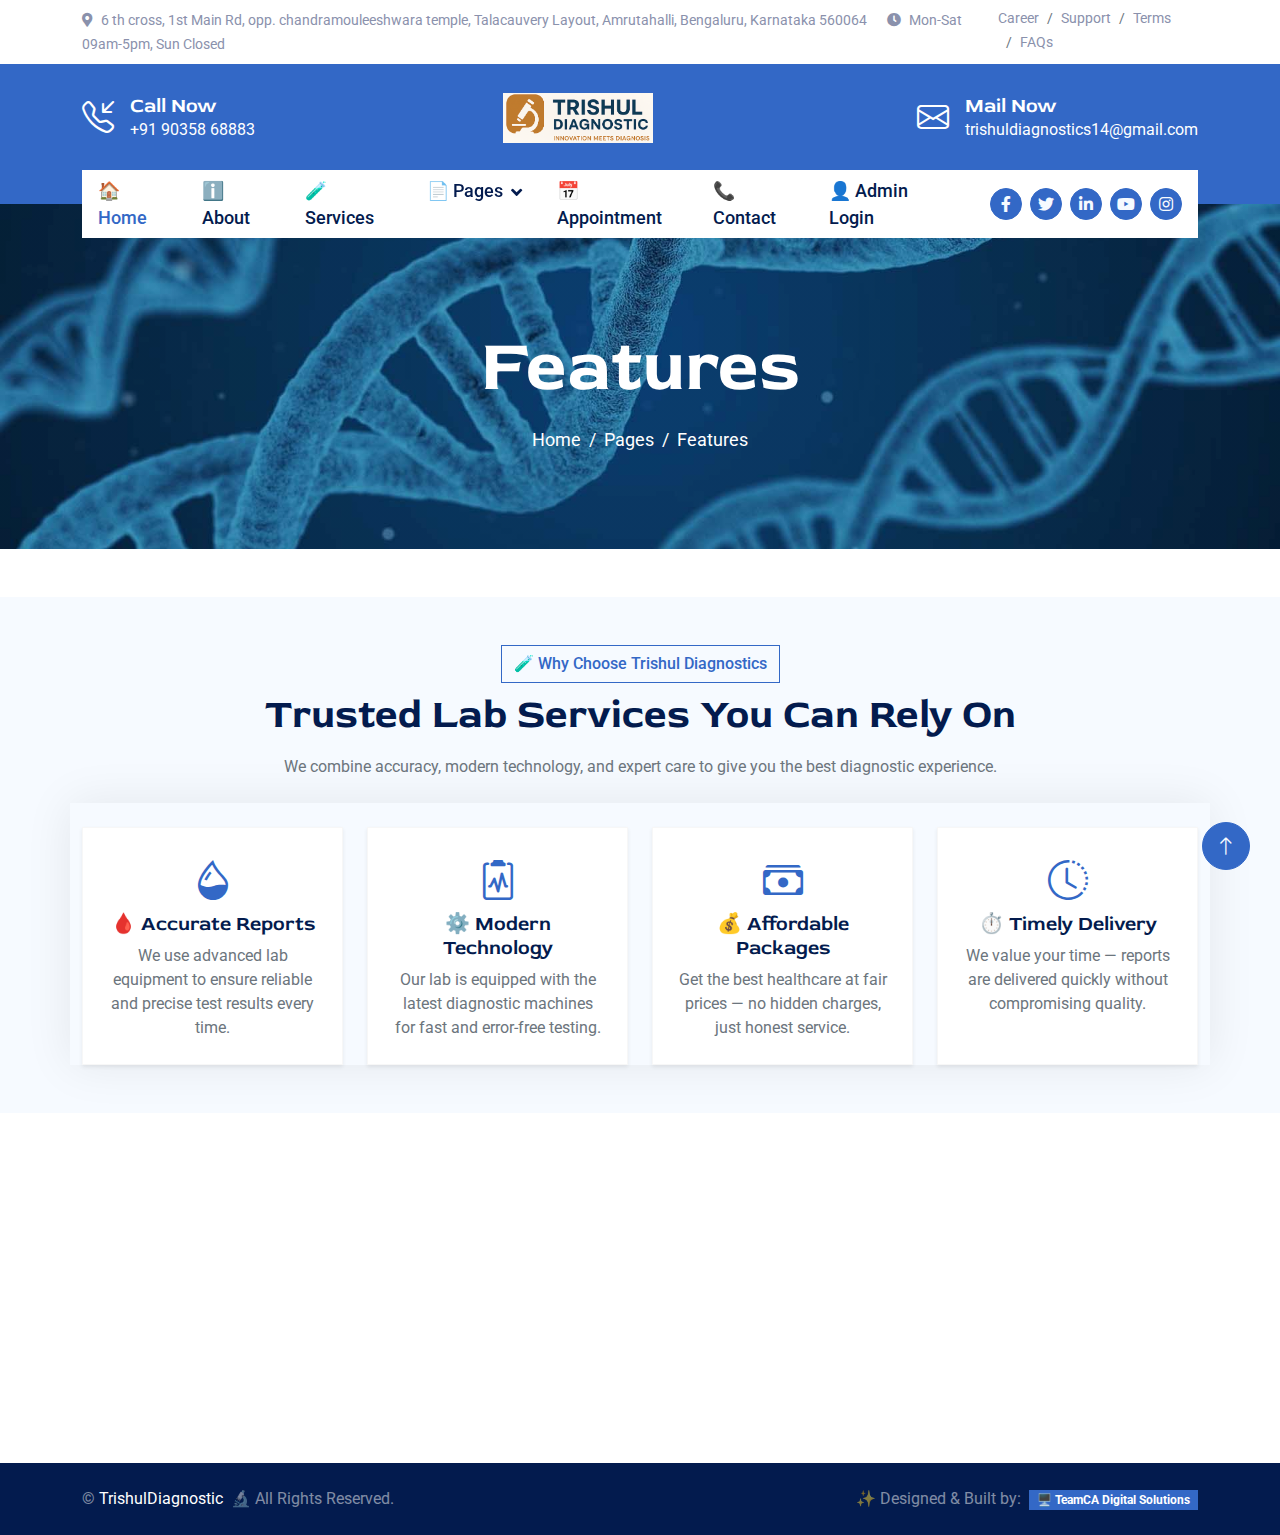
<file: feature.html>
<!DOCTYPE html>
<html lang="en">

<head>
    <meta charset="utf-8">
    <title>Trishul Diagnostic</title>
    <meta content="width=device-width, initial-scale=1.0" name="viewport">
    <meta content="" name="keywords">
    <meta content="" name="description">

    <!-- Favicon -->
    <link href="img/favicon.ico" rel="icon">

    <!-- Google Web Fonts -->
    <link rel="preconnect" href="https://fonts.googleapis.com">
    <link rel="preconnect" href="https://fonts.gstatic.com" crossorigin>
    <link href="https://fonts.googleapis.com/css2?family=Roboto:wght@400;500&family=Red+Rose:wght@600;700&display=swap"
        rel="stylesheet">

    <!-- Icon Font Stylesheet -->
    <link href="https://cdnjs.cloudflare.com/ajax/libs/font-awesome/5.10.0/css/all.min.css" rel="stylesheet">
    <link rel="stylesheet" href="https://cdn.jsdelivr.net/npm/bootstrap-icons@1.10.4/font/bootstrap-icons.css">

    <!-- Libraries Stylesheet -->
    <link href="lib/animate/animate.min.css" rel="stylesheet">
    <link href="lib/owlcarousel/assets/owl.carousel.min.css" rel="stylesheet">

    <!-- Customized Bootstrap Stylesheet -->
    <link href="css/bootstrap.min.css" rel="stylesheet">

    <!-- Template Stylesheet -->
    <link href="css/style.css" rel="stylesheet">
</head>

<body>
    <!-- Spinner Start -->
    <div id="spinner"
        class="show bg-white position-fixed translate-middle w-100 vh-100 top-50 start-50 d-flex align-items-center justify-content-center">
        <div class="spinner-border text-primary" role="status" style="width: 3rem; height: 3rem;"></div>
    </div>
    <!-- Spinner End -->


    <!-- Topbar Start -->
    <div class="container-fluid py-2 d-none d-lg-flex">
        <div class="container">
            <div class="d-flex justify-content-between">
                <div>
                    <small class="me-3"><i class="fa fa-map-marker-alt me-2"></i>6 th cross, 1st Main Rd, opp. chandramouleeshwara temple, Talacauvery Layout, Amrutahalli, Bengaluru, Karnataka 560064</small>
                    <small class="me-3"><i class="fa fa-clock me-2"></i>Mon-Sat 09am-5pm, Sun Closed</small>
                </div>
                <nav class="breadcrumb mb-0">
                    <a class="breadcrumb-item small text-body" href="#">Career</a>
                    <a class="breadcrumb-item small text-body" href="#">Support</a>
                    <a class="breadcrumb-item small text-body" href="#">Terms</a>
                    <a class="breadcrumb-item small text-body" href="#">FAQs</a>
                </nav>
            </div>
        </div>
    </div>
    <!-- Topbar End -->


    <!-- Brand Start -->
    <div class="container-fluid bg-primary text-white pt-4 pb-5 d-none d-lg-flex">
        <div class="container pb-2">
            <div class="d-flex align-items-center justify-content-between">
                <div class="d-flex">
                    <i class="bi bi-telephone-inbound fs-2"></i>
                    <div class="ms-3">
                      <h5 class="text-white mb-0">Call Now</h5>
                      <span>
                      <a href="tel:+919071188822" class="text-white text-decoration-none">
                        +91&nbsp;90358&nbsp;68883  
                      </a>
                      </span>
                    </div>

                </div>
                <a href="index.html" class="navbar-brand"><img src="img/1.png" alt="Trishul Diagnostic" style="height: 50px;"></a>
                <div class="d-flex">
                    <i class="bi bi-envelope fs-2"></i>
                    <div class="ms-3">
                        <h5 class="text-white mb-0">Mail Now</h5>
                        <span>
                        <a href="mailto:trishuldiagnostic@gmail.com" class="text-white text-decoration-none">
                         trishuldiagnostics14@gmail.com
                        </a>
                        </span>
                    </div>

                </div>
            </div>
        </div>
    </div>
    <!-- Brand End -->


    <!-- Navbar Start -->
    <div class="container-fluid sticky-top">
        <div class="container">
            <nav class="navbar navbar-expand-lg navbar-light bg-white py-lg-0 px-lg-3">
                <a href="index.html" class="navbar-brand d-lg-none">
                   <img src="img/1.png" alt="Trishul Diagnostic" style="height: 60px;">
                </a>
                <button type="button" class="navbar-toggler me-0" data-bs-toggle="collapse"
                    data-bs-target="#navbarCollapse">
                    <span class="navbar-toggler-icon"></span>
                </button>
                <div class="collapse navbar-collapse" id="navbarCollapse">
                   <div class="navbar-nav">
                   <a href="index.html" class="nav-item nav-link active">🏠 Home</a>
                   <a href="about.html" class="nav-item nav-link">ℹ️ About</a>
                   <a href="service.html" class="nav-item nav-link">🧪 Services</a>
                   <div class="nav-item dropdown">
                   <a href="#" class="nav-link dropdown-toggle" data-bs-toggle="dropdown">📄 Pages</a>
                <div class="dropdown-menu bg-light m-0">
                   <a href="feature.html" class="dropdown-item">✨ Features</a>
                <a href="team.html" class="dropdown-item">🌟 Gallery</a>
                <a href="testimonial.html" class="dropdown-item">💬 Testimonial</a>
                <a href="offer.html" class="dropdown-item">🏷️ Special Offer</a>
          </div>
    </div>
    <a href="appoinment.html" class="nav-item nav-link">📅 Appointment</a>
    <a href="contact.html" class="nav-item nav-link">📞 Contact</a>
    <a href="dashboard.html" class="nav-item nav-link">👤 Admin Login</a>
</div>

                   <div class="ms-auto d-none d-lg-flex">
    <!-- Facebook -->
    <a class="btn btn-sm-square btn-primary ms-2"
       href="https://www.facebook.com/YourPageName"
       target="_blank" rel="noopener">
       <i class="fab fa-facebook-f"></i>
    </a>

    <!-- Twitter / X -->
    <a class="btn btn-sm-square btn-primary ms-2"
       href="https://twitter.com/YourHandle"
       target="_blank" rel="noopener">
       <i class="fab fa-twitter"></i>
    </a>

    <!-- LinkedIn -->
    <a class="btn btn-sm-square btn-primary ms-2"
       href="https://www.linkedin.com/company/YourCompany"
       target="_blank" rel="noopener">
       <i class="fab fa-linkedin-in"></i>
    </a>

    <!-- YouTube -->
    <a class="btn btn-sm-square btn-primary ms-2"
       href="https://www.youtube.com/@YourChannel"
       target="_blank" rel="noopener">
       <i class="fab fa-youtube"></i>
    </a>

    <!-- Instagram (new) -->
    <a class="btn btn-sm-square btn-primary ms-2"
       href="https://www.instagram.com/tr"
       target="_blank" rel="noopener">
       <i class="fab fa-instagram"></i>
    </a>
</div>

                </div>
            </nav>
        </div>
    </div>
    <!-- Navbar End -->


    <!-- Page Header Start -->
    <div class="container-fluid page-header py-5 mb-5 wow fadeIn" data-wow-delay="0.1s">
        <div class="container text-center py-5 mt-4">
            <h1 class="display-2 text-white mb-3 animated slideInDown">Features</h1>
            <nav aria-label="breadcrumb animated slideInDown">
                <ol class="breadcrumb justify-content-center mb-0">
                    <li class="breadcrumb-item"><a href="#">Home</a></li>
                    <li class="breadcrumb-item"><a href="#">Pages</a></li>
                    <li class="breadcrumb-item" aria-current="page">Features</li>
                </ol>
            </nav>
        </div>
    </div>
    <!-- Page Header End -->

    
    <!-- Features Start -->
   <div class="container-fluid py-5 bg-light">
  <div class="container">
    <!-- Heading -->
    <div class="text-center mb-5 wow fadeInUp" data-wow-delay="0.1s">
      <button class="btn btn-outline-primary mb-2">🧪 Why Choose Trishul Diagnostics</button>
      <h2 class="display-6 mb-3">Trusted Lab Services You Can Rely On</h2>
      <p class="text-muted">
        We combine accuracy, modern technology, and expert care to give you the best diagnostic experience.
      </p>
    </div>

    <div class="row g-4 feature-row">

      <!-- Feature 1 -->
      <div class="col-md-6 col-lg-3 wow fadeIn" data-wow-delay="0.1s">
        <div class="feature-item border h-100 p-4 text-center rounded shadow-sm bg-white hover-feature">
         
            <i class="bi bi-droplet-half text-primary fs-1"></i>
          
          <h5 class="mb-2">🩸 Accurate Reports</h5>
          <p class="mb-0 text-muted">
            We use advanced lab equipment to ensure reliable and precise test results every time.
          </p>
        </div>
      </div>

      <!-- Feature 2 -->
      <div class="col-md-6 col-lg-3 wow fadeIn" data-wow-delay="0.3s">
        <div class="feature-item border h-100 p-4 text-center rounded shadow-sm bg-white hover-feature">
         
            <i class="bi bi-clipboard2-pulse text-primary fs-1"></i>
          
          <h5 class="mb-2">⚙️ Modern Technology</h5>
          <p class="mb-0 text-muted">
            Our lab is equipped with the latest diagnostic machines for fast and error-free testing.
          </p>
        </div>
      </div>

      <!-- Feature 3 -->
      <div class="col-md-6 col-lg-3 wow fadeIn" data-wow-delay="0.5s">
        <div class="feature-item border h-100 p-4 text-center rounded shadow-sm bg-white hover-feature">
          
            <i class="bi bi-cash-stack text-primary fs-1"></i>
          
          <h5 class="mb-2">💰 Affordable Packages</h5>
          <p class="mb-0 text-muted">
            Get the best healthcare at fair prices — no hidden charges, just honest service.
          </p>
        </div>
      </div>

      <!-- Feature 4 -->
      <div class="col-md-6 col-lg-3 wow fadeIn" data-wow-delay="0.7s">
        <div class="feature-item border h-100 p-4 text-center rounded shadow-sm bg-white hover-feature">
          
            <i class="bi bi-clock-history text-primary fs-1"></i>
          
          <h5 class="mb-2">⏱️ Timely Delivery</h5>
          <p class="mb-0 text-muted">
            We value your time — reports are delivered quickly without compromising quality.
          </p>
        </div>
      </div>

    </div>
  </div>
</div>

<!-- Extra Styling -->
<style>
  .hover-feature {
    transition: all 0.3s ease;
  }
  .hover-feature:hover {
    transform: translateY(-8px);
    box-shadow: 0 8px 20px rgba(0,0,0,0.1);
    border-color: #0d6efd;
  }
</style>
<!-- Features End -->


    <!-- Footer Start -->
<div class="container-fluid footer position-relative bg-dark text-white-50 py-4 wow fadeIn" data-wow-delay="0.1s">
    <div class="container">
        <div class="row g-4 align-items-start">
            <!-- Left Column: Branding & Contact Info -->
            <div class="col-lg-6 pe-lg-4">
                <a href="index.html" class="navbar-brand mb-2 d-inline-block">
                    <img src="img/1.png" alt="Trishul Diagnostic" style="height: 60px;">
                </a>
                <p class="fs-6 mb-3">
                    "We are committed to delivering accurate and reliable diagnostic 
                     services with care and expertise."
                </p>
                <!-- Address with Google Maps link -->
                <p class="mb-1">
                  <i class="fa fa-map-marker-alt me-2"></i>
                  <a href="https://www.google.com/maps/search/?api=1&query=no+224+shop+no+1+opposite+to+chandramouleeshwara+temple+thalacauvery+layout+Amruthahalli+560092" 
                   target="_blank" 
                   class="text-white-50 text-decoration-none">
                   No 224, Shop No 1, Opposite to Chandramouleeshwara Temple, Thalacauvery Layout, Amruthahalli 560092
                 </a>
                </p>

                <!-- Phone number clickable -->
                <p class="mb-1">
                 <i class="fa fa-phone-alt me-2"></i>
                 <a href="tel:+919035868883" class="text-white-50 text-decoration-none">+91 9035868883</a>
                </p>

                <!-- Email clickable -->
                <p class="mb-2">
                  <i class="fa fa-envelope me-2"></i>
                  <a href="mailto:trishuldiagnostics14@gmail.com" class="text-white-50 text-decoration-none">trishuldiagnostics14@gmail.com</a>
                </p>

                <div class="d-flex mt-2">
                    <a class="btn btn-sm btn-primary me-2" href="#"><i class="fab fa-twitter"></i></a>
                    <a class="btn btn-sm btn-primary me-2" href="#"><i class="fab fa-facebook-f"></i></a>
                    <a class="btn btn-sm btn-primary me-2" href="#"><i class="fab fa-linkedin-in"></i></a>
                    <a class="btn btn-sm btn-primary me-2" href="#"><i class="fab fa-instagram"></i></a>
                </div>
            </div>

            <!-- Right Column: Links & Contact/Services -->
            <div class="col-lg-6 ps-lg-5">
                <div class="row g-5">
                    <!-- Quick Links -->
                    <div class="col-sm-6 mb-4">
                        <h4 class="text-light mb-4">Quick Links</h4>
                        <a class="btn btn-link d-block w-100" href="index.html">Home</a>
                        <a class="btn btn-link d-block w-100" href="about.html">About Us</a>
                        <a class="btn btn-link d-block w-100" href="service.html">Our Services</a>
                        <a class="btn btn-link d-block w-100" href="appoinment.html">Appoinment</a>
                        <a class="btn btn-link d-block w-100" href="contact.html">Contact Us</a>
                    </div>

                    <!-- 📞Contact & 🧾 Services -->
                    <div class="col-sm-6 mb-4">
                        <h4 class="text-light mb-1">📞Contact & 🧾Services</h4>
                        <p>Need assistance or want to explore our test catalog? We've got you covered.</p>

                        <!-- WhatsApp Button -->
                        <a href="https://wa.me/919035868883" target="_blank" class="btn btn-success d-block mb-2">
                            <i class="fab fa-whatsapp me-2"></i>Chat on WhatsApp
                        </a>

                        <!-- Call Button -->
                        <a href="tel:+919035868883" class="btn btn-primary d-block mb-2">
                            <i class="fa fa-phone-alt me-2"></i>Call Us Now
                        </a>

                        <!-- Catalog Download Button -->
                        <a href="Trishul Diagnostic Catalog 2025.pdf" class="btn btn-outline-light d-block" download>
                            <i class="fa fa-file-pdf me-2"></i>Download Test Catalog
                        </a>
                    </div>
                </div>
            </div>
        </div>
    </div>
</div>
<!-- Footer End -->


    <!-- Copyright Start -->
<div class="container-fluid copyright bg-dark text-white-50 py-4">
  <div class="container">
    <div class="row align-items-center">
      
      <!-- Left Side -->
      <div class="col-md-6 text-center text-md-start mb-2 mb-md-0">
        <p class="mb-0">
          &copy; <a href="#" class="text-white text-decoration-none fw-semibold">TrishulDiagnostic</a>  
          <span class="ms-1">🔬</span> All Rights Reserved.
        </p>
      </div>

      <!-- Right Side -->
      <div class="col-md-6 text-center text-md-end">
        <p class="mb-0">
          <span class="pe-1">✨ Designed & Built by:</span>
          <a href="#" class="badge bg-primary text-white text-decoration-none">
            🖥️ TeamCA Digital Solutions
          </a>
        </p>
      </div>

    </div>
  </div>
</div>
<!-- Copyright End -->

    <!-- Back to Top -->
    <a href="#" class="btn btn-lg btn-primary btn-lg-square rounded-circle back-to-top"><i class="bi bi-arrow-up"></i></a>


    <!-- JavaScript Libraries -->
    <script src="https://ajax.googleapis.com/ajax/libs/jquery/3.6.1/jquery.min.js"></script>
    <script src="https://cdn.jsdelivr.net/npm/bootstrap@5.0.0/dist/js/bootstrap.bundle.min.js"></script>
    <script src="lib/wow/wow.min.js"></script>
    <script src="lib/easing/easing.min.js"></script>
    <script src="lib/waypoints/waypoints.min.js"></script>
    <script src="lib/counterup/counterup.min.js"></script>
    <script src="lib/owlcarousel/owl.carousel.min.js"></script>

    <!-- Template Javascript -->
    <script src="js/main.js"></script>
</body>

</html>
</file>
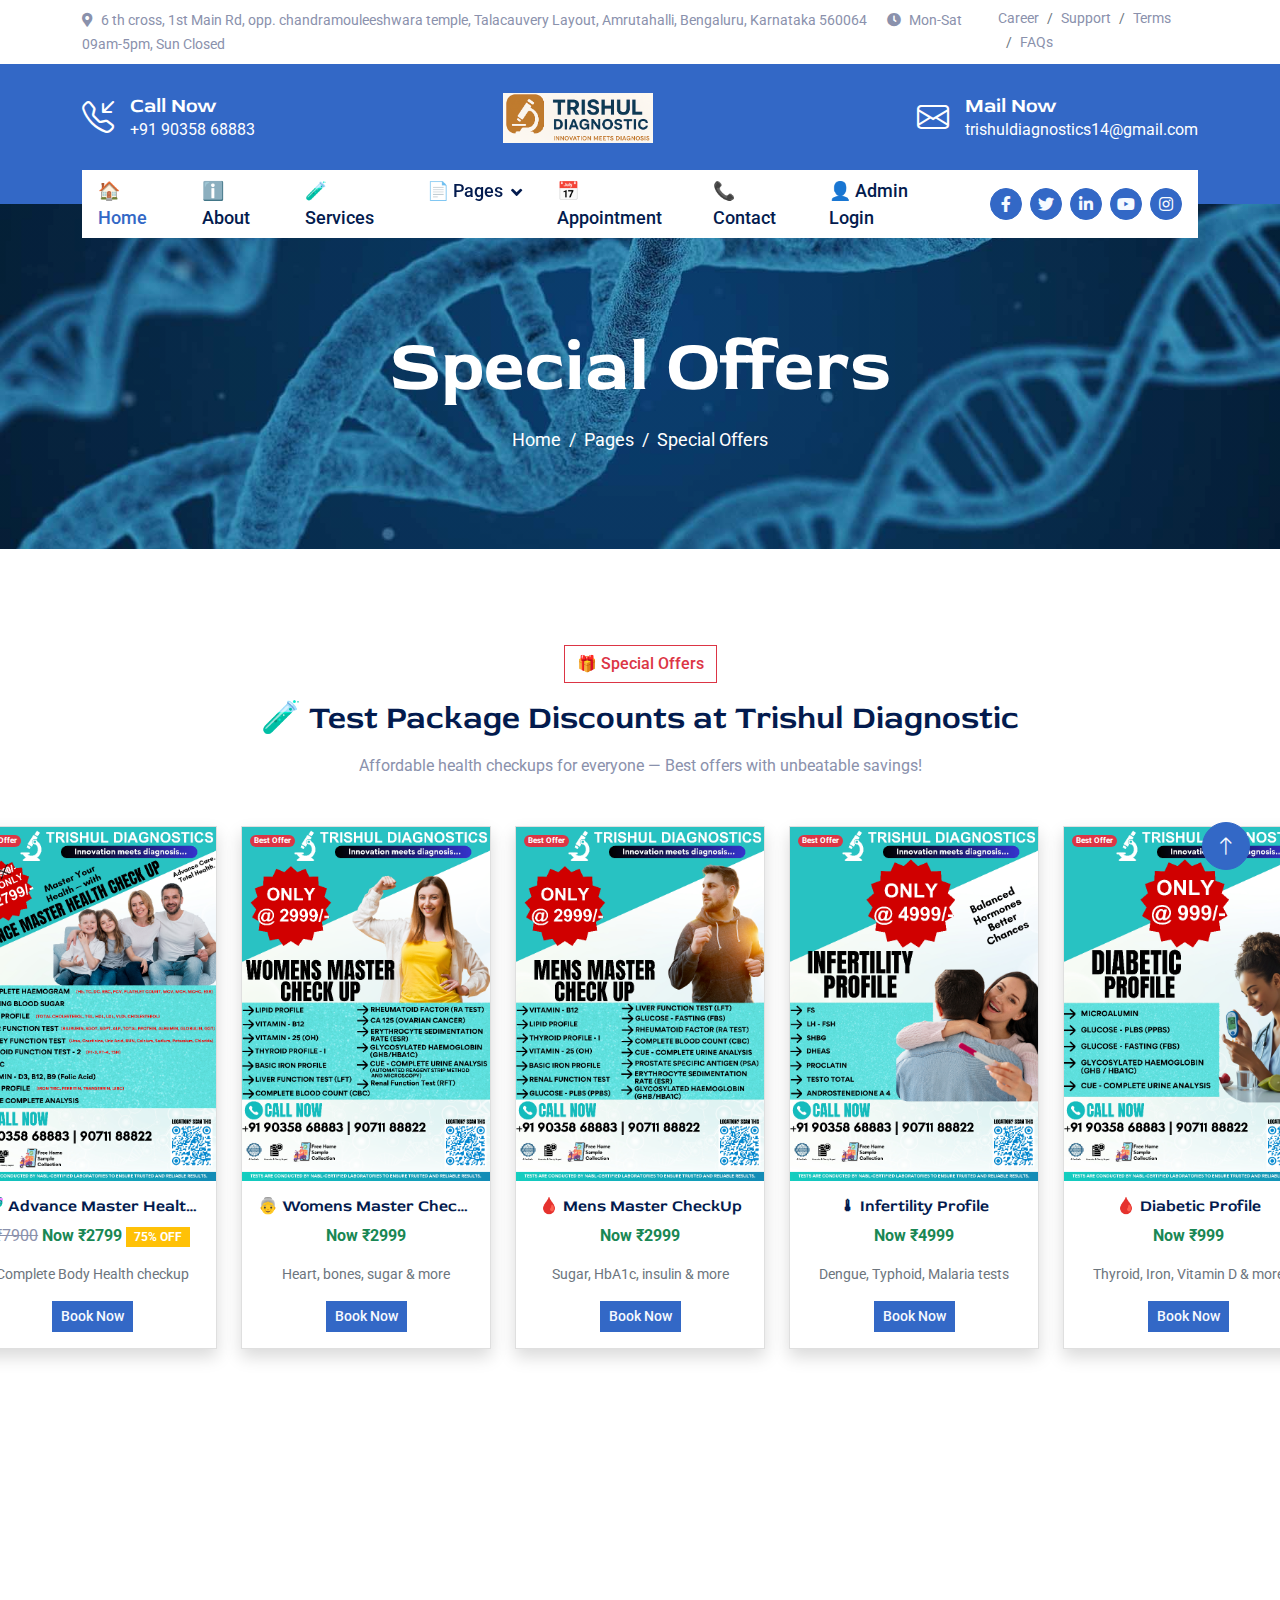
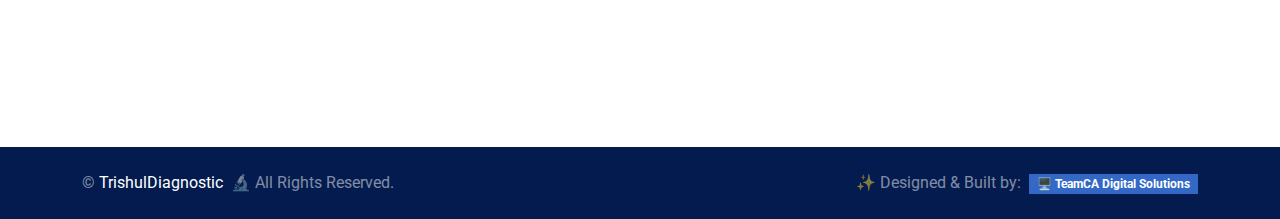
<file: offer.html>
<!DOCTYPE html>
<html lang="en">

<head>
    <meta charset="utf-8">
    <title>Trishul Diagnostic - Special Offers</title>
    <meta content="width=device-width, initial-scale=1.0" name="viewport">
    <meta content="" name="keywords">
    <meta content="" name="description">

    <!-- Favicon -->
    <link href="img/favicon.ico" rel="icon">

    <!-- Google Web Fonts -->
    <link rel="preconnect" href="https://fonts.googleapis.com">
    <link rel="preconnect" href="https://fonts.gstatic.com" crossorigin>
    <link href="https://fonts.googleapis.com/css2?family=Roboto:wght@400;500&family=Red+Rose:wght@600;700&display=swap"
        rel="stylesheet">

    <!-- Icon Font Stylesheet -->
    <link href="https://cdnjs.cloudflare.com/ajax/libs/font-awesome/5.10.0/css/all.min.css" rel="stylesheet">
    <link rel="stylesheet" href="https://cdn.jsdelivr.net/npm/bootstrap-icons@1.10.4/font/bootstrap-icons.css">

    <!-- Libraries Stylesheet -->
    <link href="lib/animate/animate.min.css" rel="stylesheet">
    <link href="lib/owlcarousel/assets/owl.carousel.min.css" rel="stylesheet">

    <!-- Customized Bootstrap Stylesheet -->
    <link href="css/bootstrap.min.css" rel="stylesheet">

    <!-- Template Stylesheet -->
    <link href="css/style.css" rel="stylesheet">
</head>

<body>
    <!-- Spinner Start -->
    <div id="spinner"
        class="show bg-white position-fixed translate-middle w-100 vh-100 top-50 start-50 d-flex align-items-center justify-content-center">
        <div class="spinner-border text-primary" role="status" style="width: 3rem; height: 3rem;"></div>
    </div>
    <!-- Spinner End -->


    <!-- Topbar Start -->
    <div class="container-fluid py-2 d-none d-lg-flex">
        <div class="container">
            <div class="d-flex justify-content-between">
                <div>
                    <small class="me-3"><i class="fa fa-map-marker-alt me-2"></i>6 th cross, 1st Main Rd, opp. chandramouleeshwara temple, Talacauvery Layout, Amrutahalli, Bengaluru, Karnataka 560064</small>
                    <small class="me-3"><i class="fa fa-clock me-2"></i>Mon-Sat 09am-5pm, Sun Closed</small>
                </div>
                <nav class="breadcrumb mb-0">
                    <a class="breadcrumb-item small text-body" href="#">Career</a>
                    <a class="breadcrumb-item small text-body" href="#">Support</a>
                    <a class="breadcrumb-item small text-body" href="#">Terms</a>
                    <a class="breadcrumb-item small text-body" href="#">FAQs</a>
                </nav>
            </div>
        </div>
    </div>
    <!-- Topbar End -->


    <!-- Brand Start -->
    <div class="container-fluid bg-primary text-white pt-4 pb-5 d-none d-lg-flex">
        <div class="container pb-2">
            <div class="d-flex align-items-center justify-content-between">
                <div class="d-flex">
                    <i class="bi bi-telephone-inbound fs-2"></i>
                    <div class="ms-3">
                      <h5 class="text-white mb-0">Call Now</h5>
                      <span>
                      <a href="tel:+919071188822" class="text-white text-decoration-none">
                        +91&nbsp;90358&nbsp;68883
                      </a>
                      </span>
                    </div>

                </div>
                <a href="index.html" class="navbar-brand"><img src="img/1.png" alt="Trishul Diagnostic" style="height: 50px;"></a>
                <div class="d-flex">
                    <i class="bi bi-envelope fs-2"></i>
                    <div class="ms-3">
                        <h5 class="text-white mb-0">Mail Now</h5>
                        <span>
                        <a href="mailto:trishuldiagnostic@gmail.com" class="text-white text-decoration-none">
                        trishuldiagnostics14@gmail.com
                        </a>
                        </span>
                    </div>

                </div>
            </div>
        </div>
    </div>
    <!-- Brand End -->


    <!-- Navbar Start -->
    <div class="container-fluid sticky-top">
        <div class="container">
            <nav class="navbar navbar-expand-lg navbar-light bg-white py-lg-0 px-lg-3">
                <a href="index.html" class="navbar-brand d-lg-none">
                   <img src="img/1.png" alt="Trishul Diagnostic" style="height: 60px;">
                </a>
                <button type="button" class="navbar-toggler me-0" data-bs-toggle="collapse"
                    data-bs-target="#navbarCollapse">
                    <span class="navbar-toggler-icon"></span>
                </button>
                <div class="collapse navbar-collapse" id="navbarCollapse">
                   <div class="navbar-nav">
                   <a href="index.html" class="nav-item nav-link active">🏠 Home</a>
                   <a href="about.html" class="nav-item nav-link">ℹ️ About</a>
                   <a href="service.html" class="nav-item nav-link">🧪 Services</a>
                   <div class="nav-item dropdown">
                   <a href="#" class="nav-link dropdown-toggle" data-bs-toggle="dropdown">📄 Pages</a>
                <div class="dropdown-menu bg-light m-0">
                   <a href="feature.html" class="dropdown-item">✨ Features</a>
                <a href="team.html" class="dropdown-item">🌟 Gallery</a>
                <a href="testimonial.html" class="dropdown-item">💬 Testimonial</a>
                <a href="offer.html" class="dropdown-item">🏷️ Special Offer</a>
          </div>
    </div>
    <a href="appoinment.html" class="nav-item nav-link">📅 Appointment</a>
    <a href="contact.html" class="nav-item nav-link">📞 Contact</a>
    <a href="dashboard.html" class="nav-item nav-link">👤 Admin Login</a>
</div>

                   <div class="ms-auto d-none d-lg-flex">
    <!-- Facebook -->
    <a class="btn btn-sm-square btn-primary ms-2"
       href="https://www.facebook.com/YourPageName"
       target="_blank" rel="noopener">
       <i class="fab fa-facebook-f"></i>
    </a>

    <!-- Twitter / X -->
    <a class="btn btn-sm-square btn-primary ms-2"
       href="https://twitter.com/YourHandle"
       target="_blank" rel="noopener">
       <i class="fab fa-twitter"></i>
    </a>

    <!-- LinkedIn -->
    <a class="btn btn-sm-square btn-primary ms-2"
       href="https://www.linkedin.com/company/YourCompany"
       target="_blank" rel="noopener">
       <i class="fab fa-linkedin-in"></i>
    </a>

    <!-- YouTube -->
    <a class="btn btn-sm-square btn-primary ms-2"
       href="https://www.youtube.com/@YourChannel"
       target="_blank" rel="noopener">
       <i class="fab fa-youtube"></i>
    </a>

    <!-- Instagram (new) -->
    <a class="btn btn-sm-square btn-primary ms-2"
       href="https://www.instagram.com/tr"
       target="_blank" rel="noopener">
       <i class="fab fa-instagram"></i>
    </a>
</div>

                </div>
            </nav>
        </div>
    </div>
    <!-- Navbar End -->


    <!-- Page Header Start -->
    <div class="container-fluid page-header py-5 mb-5 wow fadeIn" data-wow-delay="0.1s">
        <div class="container text-center py-5 mt-4">
            <h1 class="display-2 text-white mb-3 animated slideInDown">Special Offers</h1>
            <nav aria-label="breadcrumb animated slideInDown">
                <ol class="breadcrumb justify-content-center mb-0">
                    <li class="breadcrumb-item"><a href="#">Home</a></li>
                    <li class="breadcrumb-item"><a href="#">Pages</a></li>
                    <li class="breadcrumb-item" aria-current="page">Special Offers</li>
                </ol>
            </nav>
        </div>
    </div>
    <!-- Page Header End -->


<!-- Special Offers Section Start -->
<div class="container-fluid py-5">
  <div class="container text-center">
    <button class="btn btn-outline-danger mb-3">
      🎁 Special Offers
    </button>
    <h2 class="mb-3">🧪 Test Package Discounts at Trishul Diagnostic</h2>
    <p class="mb-5">Affordable health checkups for everyone — Best offers with unbeatable savings!</p>

    <!-- Row for 5 cards -->
    <div class="d-flex flex-wrap flex-lg-nowrap justify-content-center gap-4">
      
      <!-- Package 1 -->
      <div class="card shadow h-100 position-relative" style="min-width: 250px; flex:1;">
        <div class="position-relative">
          <img src="img/PACKAGES/IMG1.jpg" class="card-img-top package-click" 
               alt="Advance Master Health CheckUp" data-package="Advance Master Health CheckUp">
          <span class="badge bg-danger small-badge position-absolute top-0 start-0 m-2">Best Offer</span>
        </div>
        <div class="card-body">
          <h6 class="card-title">🧬 Advance Master Health CheckUp</h6>
          <p><del>₹7900</del> <span class="text-success fw-bold">Now ₹2799</span> 
            <span class="badge bg-warning">75% OFF</span></p>
          <p class="text-muted small">Complete Body Health checkup</p>
          <button class="btn btn-primary btn-sm book-now" data-package="Advance Master Health CheckUp">Book Now</button>
        </div>
      </div>

      <!-- Package 2 -->
      <div class="card shadow h-100 position-relative" style="min-width: 250px; flex:1;">
        <div class="position-relative">
          <img src="img/PACKAGES/IMG2.jpg" class="card-img-top package-click" 
               alt="Womens Master CheckUp" data-package="Womens Master CheckUp">
          <span class="badge bg-danger small-badge position-absolute top-0 start-0 m-2">Best Offer</span>
        </div>
        <div class="card-body">
          <h6 class="card-title">👵 Womens Master CheckUp</h6>
          <p><del></del> <span class="text-success fw-bold">Now ₹2999</span> 
            <span class="badge bg-warning"></span></p>
          <p class="text-muted small">Heart, bones, sugar & more</p>
          <button class="btn btn-primary btn-sm book-now" data-package="Womens Master CheckUp">Book Now</button>
        </div>
      </div>

      <!-- Package 3 -->
      <div class="card shadow h-100 position-relative" style="min-width: 250px; flex:1;">
        <div class="position-relative">
          <img src="img/PACKAGES/IMG3.jpg" class="card-img-top package-click" 
               alt="Mens Master CheckUp" data-package="Mens Master CheckUp">
          <span class="badge bg-danger small-badge position-absolute top-0 start-0 m-2">Best Offer</span>
        </div>
        <div class="card-body">
          <h6 class="card-title">🩸 Mens Master CheckUp</h6>
          <p><del></del> <span class="text-success fw-bold">Now ₹2999</span> 
            <span class="badge bg-warning"></span></p>
          <p class="text-muted small">Sugar, HbA1c, insulin & more</p>
          <button class="btn btn-primary btn-sm book-now" data-package="Mens Master CheckUp">Book Now</button>
        </div>
      </div>

      <!-- Package 4 -->
      <div class="card shadow h-100 position-relative" style="min-width: 250px; flex:1;">
        <div class="position-relative">
          <img src="img/PACKAGES/IMG4.jpg" class="card-img-top package-click" 
               alt="Infertility Profile" data-package="Infertility Profile">
          <span class="badge bg-danger small-badge position-absolute top-0 start-0 m-2">Best Offer</span>
        </div>
        <div class="card-body">
          <h6 class="card-title">🌡 Infertility Profile</h6>
          <p><del></del> <span class="text-success fw-bold">Now ₹4999</span> 
            <span class="badge bg-warning"></span></p>
          <p class="text-muted small">Dengue, Typhoid, Malaria tests</p>
          <button class="btn btn-primary btn-sm book-now" data-package="Infertility Profile">Book Now</button>
        </div>
      </div>

      <!-- Package 5 -->
      <div class="card shadow h-100 position-relative" style="min-width: 250px; flex:1;">
        <div class="position-relative">
          <img src="img/PACKAGES/IMG5.jpg" class="card-img-top package-click" 
               alt="Diabetic Profile" data-package="Diabetic Profile">
          <span class="badge bg-danger small-badge position-absolute top-0 start-0 m-2">Best Offer</span>
        </div>
        <div class="card-body">
          <h6 class="card-title">🩸 Diabetic Profile</h6>
          <p><del></del> <span class="text-success fw-bold">Now ₹999</span> 
            <span class="badge bg-warning"></span></p>
          <p class="text-muted small">Thyroid, Iron, Vitamin D & more</p>
          <button class="btn btn-primary btn-sm book-now" data-package="Diabetic Profile">Book Now</button>
        </div>
      </div>

    </div>
  </div>
</div>
<!-- Special Offers Section End -->

<!-- ✅ Appointment Form Section -->
<div id="appointmentSection" class="container py-5" style="display:none;">
  <div class="card shadow-lg mx-auto" style="max-width: 800px;">
    <div class="card-body">
      <h2 class="text-center mb-4">📅 Book Your Appointment</h2>
      <form id="appointmentForm" class="row g-3">

        <div class="col-md-6">
          <label class="form-label">Your Name</label>
          <input type="text" class="form-control" name="name" required>
        </div>
        <div class="col-md-3">
          <label class="form-label">Age</label>
          <input type="number" class="form-control" name="age" required>
        </div>
        <div class="col-md-3">
          <label class="form-label">Gender</label>
          <select class="form-select" name="gender" required>
            <option value="">Select</option>
            <option>Male</option>
            <option>Female</option>
            <option>Other</option>
          </select>
        </div>

        <div class="col-md-6">
          <label class="form-label">Mobile Number</label>
          <input type="tel" class="form-control" name="mobile" required>
        </div>
        <div class="col-md-6">
          <label class="form-label">Pincode</label>
          <input type="text" class="form-control" name="pincode" required>
        </div>

        <div class="col-md-6">
          <label class="form-label">Email</label>
          <input type="email" class="form-control" name="email" required>
        </div>
        <div class="col-md-6">
          <label class="form-label">Choose Date</label>
          <input type="date" class="form-control" name="date" required>
        </div>

        <!-- ✅ Time + AM/PM -->
        <div class="col-md-6 d-flex gap-2">
          <div class="flex-fill">
            <label class="form-label">Choose Time</label>
            <input type="time" class="form-control" name="time" required>
          </div>
          <div style="width:90px;">
            <label class="form-label">AM/PM</label>
            <select class="form-select" name="ampm" required>
              <option>AM</option>
              <option>PM</option>
            </select>
          </div>
        </div>

        <div class="col-md-6">
          <label class="form-label">Select Package</label>
          <select class="form-select" name="package" id="packageSelect" required>
            <option value="">Select Package</option>
            <option>Advance Master Health CheckUp</option>
            <option>Womens Master CheckUp</option>
            <option>Mens Master CheckUp</option>
            <option>Infertility Profile</option>
            <option>Diabetic Profile</option>
          </select>
        </div>

        <div class="col-md-6">
          <label class="form-label">Other Tests</label>
          <input type="text" class="form-control" name="other_tests" id="otherTestsInput" placeholder="Click to select" readonly>
        </div>

        <!-- ✅ Address + Live Location Button -->
        <div class="col-md-12">
          <label class="form-label">Address / Location</label>
          <textarea class="form-control" name="address" rows="2" required></textarea>
          <button type="button" id="getLocationBtn" class="btn btn-outline-secondary btn-sm mt-2">📍 Use My Location</button>
        </div>

        <div class="col-12 text-center">
          <button type="submit" class="btn btn-primary px-5 py-2">Submit Appointment</button>
        </div>

      </form>
      <div id="successMsg" class="alert alert-success mt-3 text-center" style="display:none;">
        ✅ Appointment submitted successfully!
      </div>
    </div>
  </div>
</div>

<!-- ✅ Other Tests Modal -->
<div class="modal fade" id="otherTestsModal" tabindex="-1">
  <div class="modal-dialog modal-lg modal-dialog-centered">
    <div class="modal-content">
      <div class="modal-header">
        <h5 class="modal-title">Select Other Tests</h5>
        <button type="button" class="btn-close" data-bs-dismiss="modal"></button>
      </div>
      <div class="modal-body">
        <table class="table table-bordered">
          <thead>
            <tr>
              <th>Select</th>
              <th>Test Name</th>
              <th>Amount (₹)</th>
            </tr>
          </thead>
          <tbody id="otherTestsTable"></tbody>
        </table>
      </div>
      <div class="modal-footer">
        <button id="clearTests" class="btn btn-danger">Clear</button>
        <button id="addSelectedTests" class="btn btn-success">Add Selected Tests</button>
      </div>
    </div>
  </div>
</div>

<script>


// ✅ Full Diagnostic Test List (from both images)
const allTests = [
  { name: "ECG", price: 500 },
  { name: "Haemoglobin", price: 200 },
  { name: "Platelet", price: 200 },
  { name: "AEC", price: 300 },
  { name: "Blood Group", price: 200 },
  { name: "BT - Bleeding Time", price: 100 },
  { name: "CT - Clotting Time", price: 100 },
  { name: "DCT - Direct Coombs Test", price: 700 },
  { name: "ICT - Indirect Coombs Test", price: 700 },
  { name: "PT - Prothrombin Time", price: 500 },
  { name: "APTT", price: 600 },
  { name: "Fibrinogen", price: 1000 },
  { name: "Malarial Parasite", price: 200 },
  { name: "Hb Electrophoresis", price: 1000 },
  { name: "SHBG", price: 2500 },
  { name: "FBS", price: 100 },
  { name: "PPBS", price: 100 },
  { name: "LFT", price: 600 },
  { name: "KFT", price: 800 },
  { name: "ACE", price: 1200 },
  { name: "TB Gold", price: 3000 },
  { name: "ANA Profile", price: 4500 },
  { name: "TPHA", price: 1000 },
  { name: "TSH", price: 300 },
  { name: "DHEA", price: 1500 },
  { name: "Torch IgM", price: 1000 },
  { name: "High Sensitivity C Reactive", price: 800 },
  { name: "Testosterone Free", price: 1500 },
  { name: "HBSAG", price: 400 },
  { name: "Lipid Profile", price: 500 },
  { name: "Zinc", price: 1800 },
  { name: "Copper", price: 1300 },
  { name: "Iron", price: 800 },
  { name: "CA 15.3", price: 1500 },
  { name: "RBS", price: 100 },
  { name: "Blood Urea", price: 150 },
  { name: "S. Creatinine", price: 200 },
  { name: "Uric Acid", price: 200 },
  { name: "HbA1C", price: 500 },
  { name: "S. Calcium", price: 200 },
  { name: "Phosphorus", price: 300 },
  { name: "Magnesium", price: 600 },
  { name: "S. Iron", price: 500 },
  { name: "Folic Acid", price: 1000 },
  { name: "Ferritin", price: 700 },
  { name: "Vitamin B12", price: 900 },
  { name: "Amylase", price: 100 },
  { name: "Vitamin D", price: 1200 },
  { name: "Electrolytes", price: 500 },
  { name: "TFT", price: 500 },
  { name: "Free T3", price: 300 },
  { name: "Free T4", price: 300 },
  { name: "FSH", price: 500 },
  { name: "LH", price: 500 },
  { name: "Prolactin", price: 500 },
  { name: "Progesterone", price: 600 },
  { name: "AMH", price: 2000 },
  { name: "Beta HCG", price: 700 },
  { name: "CPK", price: 500 },
  { name: "Lipase", price: 600 },
  { name: "Cortisol", price: 700 },
  { name: "Homocystine", price: 1000 },
  { name: "Triple Marker", price: 2500 },
  { name: "Troponin I", price: 1000 },
  { name: "Double Marker", price: 2000 },
  { name: "Estrogen", price: 600 },
  { name: "Insulin Fasting", price: 700 },
  { name: "Urine Routine", price: 200 },
  { name: "Urine Culture & Sensitivity", price: 500 },
  { name: "Blood Culture", price: 1200 },
  { name: "HIV 1 & 2", price: 500 },
  { name: "HCV", price: 600 },
  { name: "VDRL", price: 400 },
  { name: "Complete Blood Count (CBC)", price: 400 },
  { name: "RA Factor", price: 500 },
  { name: "CRP", price: 500 },
  { name: "Total IGE", price: 900 }
];


  // Populate modal table
  const tableBody = document.getElementById('otherTestsTable');
  allTests.forEach((t, i) => {
    const row = document.createElement('tr');
    row.innerHTML = `
      <td><input type="checkbox" value="${t.name}" data-price="${t.price}"></td>
      <td>${t.name}</td>
      <td>${t.price}</td>
    `;
    tableBody.appendChild(row);
  });

  // Open modal when clicking Other Tests field
  document.getElementById('otherTestsInput').addEventListener('click', () => {
    new bootstrap.Modal(document.getElementById('otherTestsModal')).show();
  });

  // Add selected tests back to input
  document.getElementById('addSelectedTests').addEventListener('click', () => {
    const selected = Array.from(document.querySelectorAll('#otherTestsTable input:checked'))
      .map(chk => chk.value);
    document.getElementById('otherTestsInput').value = selected.join(', ');
    bootstrap.Modal.getInstance(document.getElementById('otherTestsModal')).hide();
  });

  // Clear selected tests
  document.getElementById('clearTests').addEventListener('click', () => {
    document.querySelectorAll('#otherTestsTable input:checked').forEach(chk => chk.checked = false);
    document.getElementById('otherTestsInput').value = '';
  });
</script>

<script>
  // ✅ Show appointment form when "Book Now" clicked
  document.querySelectorAll(".book-now").forEach(btn => {
    btn.addEventListener("click", function () {
      const pkg = this.getAttribute("data-package");
      document.getElementById("packageSelect").value = pkg;
      document.getElementById("appointmentSection").style.display = "block";
      window.scrollTo({
        top: document.getElementById("appointmentSection").offsetTop,
        behavior: "smooth"
      });
    });
  });

  // ✅ Geolocation for Address
  document.getElementById('getLocationBtn').addEventListener('click', () => {
    if (navigator.geolocation) {
      navigator.geolocation.getCurrentPosition(pos => {
        const { latitude, longitude } = pos.coords;
        const loc = `https://www.google.com/maps?q=${latitude},${longitude}`;
        document.querySelector('textarea[name="address"]').value = loc;
      });
    } else {
      alert("Geolocation not supported");
    }
  });
</script>

<style>
  .small-badge {
    font-size: 0.5rem;
    padding: 0.25em 0.5em;
    border-radius: 0.4rem;
  }
  .card-title {
    white-space: nowrap;
    overflow: hidden;
    text-overflow: ellipsis;
  }
  @media (max-width: 576px) {
    .card-title {
      white-space: normal;
    }
  }
</style>

<script>
document.getElementById("appointmentForm").addEventListener("submit", function(e) {
  e.preventDefault();
  
  const formData = Object.fromEntries(new FormData(this).entries());

  fetch("https://script.google.com/macros/s/AKfycbzpEQWz-mNJ--daQglJgMxkayOIgjv_jHAw4UayNsvbBKdBpmclZpdsEb61fHjqPSMzlg/exec", {
    method: "POST",
    body: JSON.stringify(formData)
  })
  .then(res => res.json())
  .then(data => {
    if (data.status === "success") {
      document.getElementById("successMsg").style.display = "block";
      this.reset();
    }
  })
  .catch(err => console.error(err));
});
</script>



<!-- Footer Start -->
<div class="container-fluid footer position-relative bg-dark text-white-50 py-4 wow fadeIn" data-wow-delay="0.1s">
    <div class="container">
        <div class="row g-4 align-items-start">
            <!-- Left Column: Branding & Contact Info -->
            <div class="col-lg-6 pe-lg-4">
                <a href="index.html" class="navbar-brand mb-2 d-inline-block">
                    <img src="img/1.png" alt="Trishul Diagnostic" style="height: 60px;">
                </a>
                <p class="fs-6 mb-3">
                    "We are committed to delivering accurate and reliable diagnostic 
                     services with care and expertise."
                </p>
                <!-- Address with Google Maps link -->
                <p class="mb-1">
                  <i class="fa fa-map-marker-alt me-2"></i>
                  <a href="https://www.google.com/maps/search/?api=1&query=no+224+shop+no+1+opposite+to+chandramouleeshwara+temple+thalacauvery+layout+Amruthahalli+560092" 
                   target="_blank" 
                   class="text-white-50 text-decoration-none">
                   No 224, Shop No 1, Opposite to Chandramouleeshwara Temple, Thalacauvery Layout, Amruthahalli 560092
                 </a>
                </p>

                <!-- Phone number clickable -->
                <p class="mb-1">
                 <i class="fa fa-phone-alt me-2"></i>
                 <a href="tel:+919035868883" class="text-white-50 text-decoration-none">+91 9035868883</a>
                </p>

                <!-- Email clickable -->
                <p class="mb-2">
                  <i class="fa fa-envelope me-2"></i>
                  <a href="mailto:trishuldiagnostics14@gmail.com" class="text-white-50 text-decoration-none">trishuldiagnostics14@gmail.com</a>
                </p>

                <div class="d-flex mt-2">
                    <a class="btn btn-sm btn-primary me-2" href="#"><i class="fab fa-twitter"></i></a>
                    <a class="btn btn-sm btn-primary me-2" href="#"><i class="fab fa-facebook-f"></i></a>
                    <a class="btn btn-sm btn-primary me-2" href="#"><i class="fab fa-linkedin-in"></i></a>
                    <a class="btn btn-sm btn-primary me-2" href="#"><i class="fab fa-instagram"></i></a>
                </div>
            </div>

            <!-- Right Column: Links & Contact/Services -->
            <div class="col-lg-6 ps-lg-5">
                <div class="row g-5">
                    <!-- Quick Links -->
                    <div class="col-sm-6 mb-4">
                        <h4 class="text-light mb-4">Quick Links</h4>
                        <a class="btn btn-link d-block w-100" href="index.html">Home</a>
                        <a class="btn btn-link d-block w-100" href="about.html">About Us</a>
                        <a class="btn btn-link d-block w-100" href="service.html">Our Services</a>
                        <a class="btn btn-link d-block w-100" href="appoinment.html">Appoinment</a>
                        <a class="btn btn-link d-block w-100" href="contact.html">Contact Us</a>
                    </div>

                    <!-- 📞Contact & 🧾 Services -->
                    <div class="col-sm-6 mb-4">
                        <h4 class="text-light mb-1">📞Contact & 🧾Services</h4>
                        <p>Need assistance or want to explore our test catalog? We've got you covered.</p>

                        <!-- WhatsApp Button -->
                        <a href="https://wa.me/919035868883" target="_blank" class="btn btn-success d-block mb-2">
                            <i class="fab fa-whatsapp me-2"></i>Chat on WhatsApp
                        </a>

                        <!-- Call Button -->
                        <a href="tel:+919035868883" class="btn btn-primary d-block mb-2">
                            <i class="fa fa-phone-alt me-2"></i>Call Us Now
                        </a>

                        <!-- Catalog Download Button -->
                        <a href="Trishul Diagnostic Catalog 2025.pdf" class="btn btn-outline-light d-block" download>
                            <i class="fa fa-file-pdf me-2"></i>Download Test Catalog
                        </a>
                    </div>
                </div>
            </div>
        </div>
    </div>
</div>
<!-- Footer End -->

<!-- Copyright Start -->
<div class="container-fluid copyright bg-dark text-white-50 py-4">
  <div class="container">
    <div class="row align-items-center">
      
      <!-- Left Side -->
      <div class="col-md-6 text-center text-md-start mb-2 mb-md-0">
        <p class="mb-0">
          &copy; <a href="#" class="text-white text-decoration-none fw-semibold">TrishulDiagnostic</a>  
          <span class="ms-1">🔬</span> All Rights Reserved.
        </p>
      </div>

      <!-- Right Side -->
      <div class="col-md-6 text-center text-md-end">
        <p class="mb-0">
          <span class="pe-1">✨ Designed & Built by:</span>
          <a href="#" class="badge bg-primary text-white text-decoration-none">
            🖥️ TeamCA Digital Solutions
          </a>
        </p>
      </div>

    </div>
  </div>
</div>
<!-- Copyright End -->


    <!-- Back to Top -->
    <a href="#" class="btn btn-lg btn-primary btn-lg-square rounded-circle back-to-top"><i class="bi bi-arrow-up"></i></a>


    <!-- JavaScript Libraries -->
    <script src="https://ajax.googleapis.com/ajax/libs/jquery/3.6.1/jquery.min.js"></script>
    <script src="https://cdn.jsdelivr.net/npm/bootstrap@5.0.0/dist/js/bootstrap.bundle.min.js"></script>
    <script src="lib/wow/wow.min.js"></script>
    <script src="lib/easing/easing.min.js"></script>
    <script src="lib/waypoints/waypoints.min.js"></script>
    <script src="lib/counterup/counterup.min.js"></script>
    <script src="lib/owlcarousel/owl.carousel.min.js"></script>

    <!-- Template Javascript -->
    <script src="js/main.js"></script>
</body>

</html>
</file>
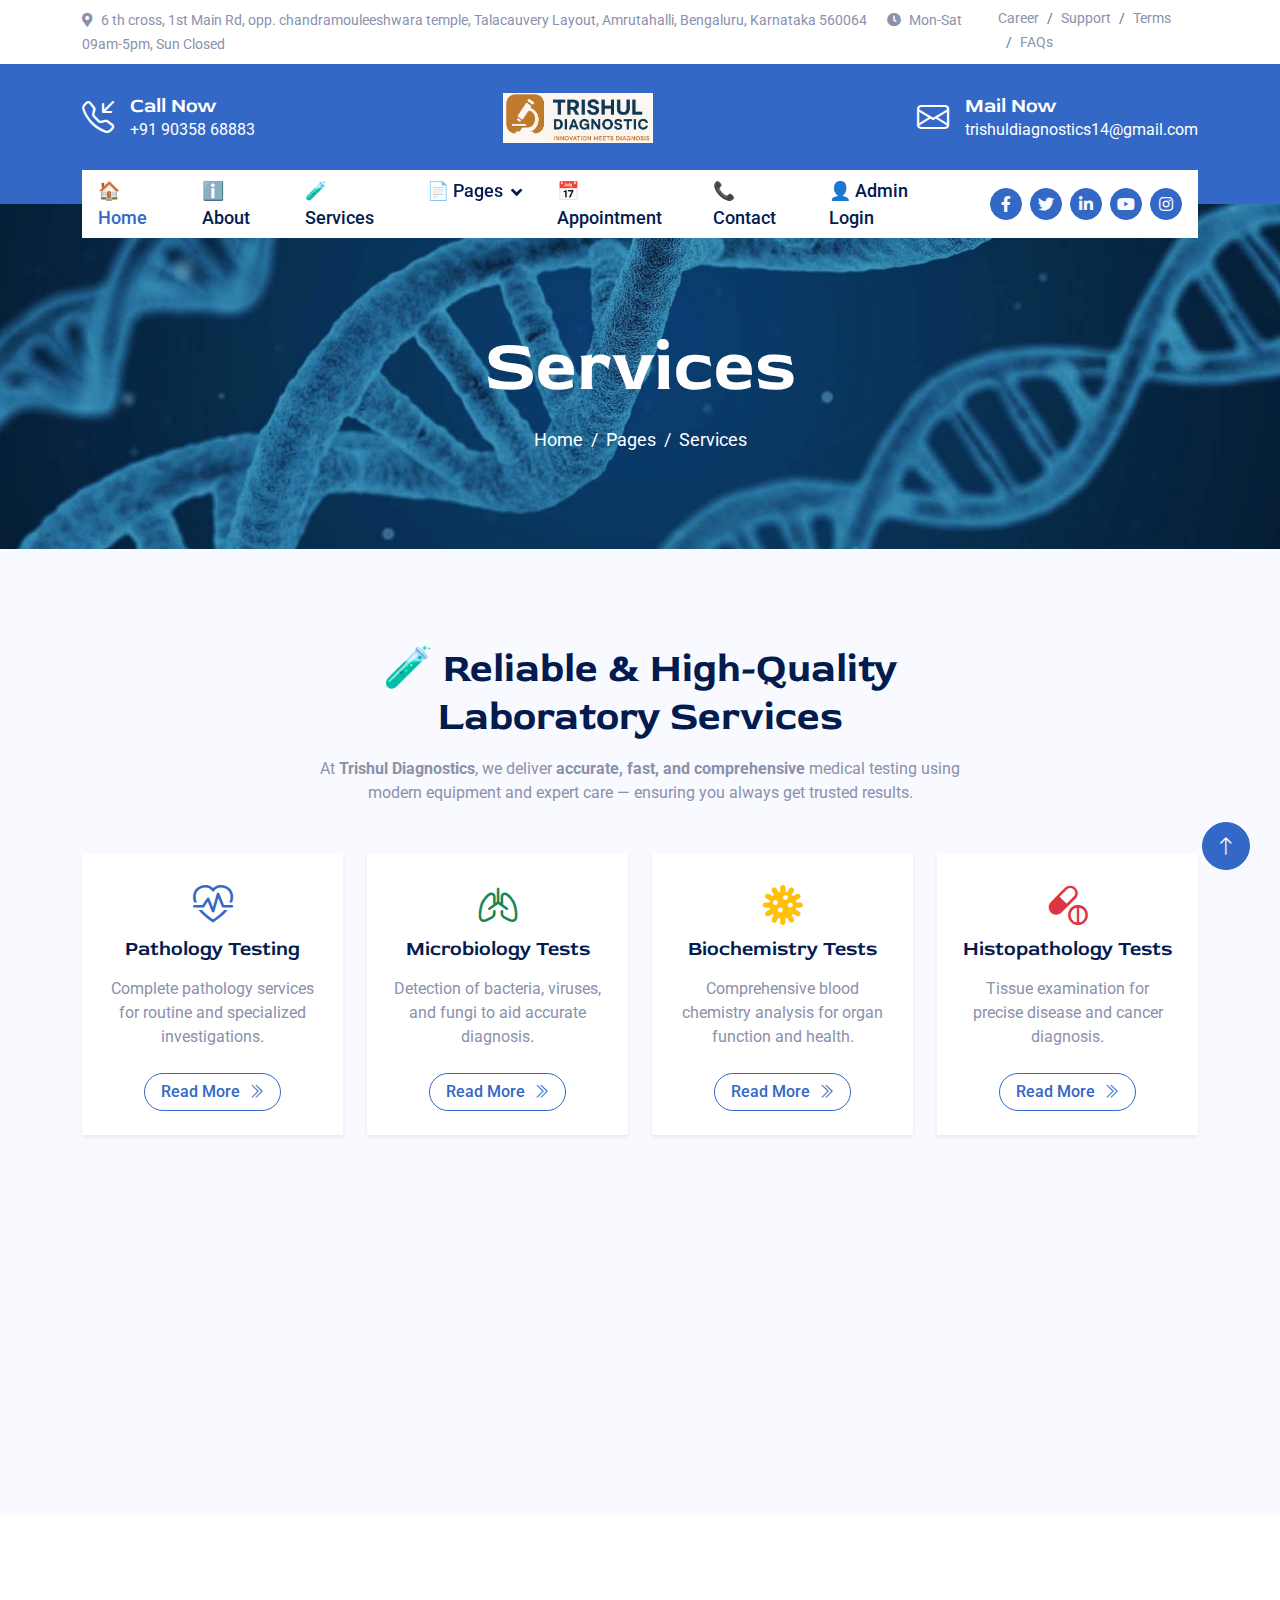
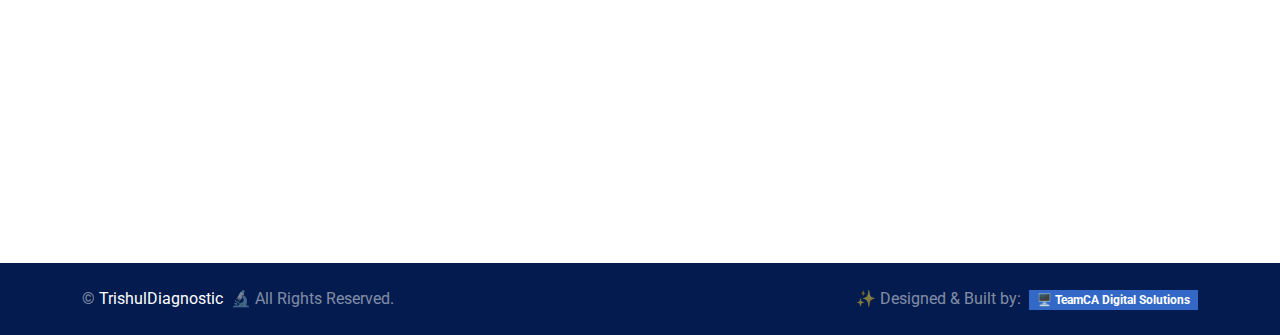
<file: service.html>
<!DOCTYPE html>
<html lang="en">

<head>
    <meta charset="utf-8">
    <title>Trishul Diagnostic</title>
    <meta content="width=device-width, initial-scale=1.0" name="viewport">
    <meta content="" name="keywords">
    <meta content="" name="description">

    <!-- Favicon -->
    <link href="img/favicon.ico" rel="icon">

    <!-- Google Web Fonts -->
    <link rel="preconnect" href="https://fonts.googleapis.com">
    <link rel="preconnect" href="https://fonts.gstatic.com" crossorigin>
    <link href="https://fonts.googleapis.com/css2?family=Roboto:wght@400;500&family=Red+Rose:wght@600;700&display=swap"
        rel="stylesheet">

    <!-- Icon Font Stylesheet -->
    <link href="https://cdnjs.cloudflare.com/ajax/libs/font-awesome/5.10.0/css/all.min.css" rel="stylesheet">
    <link rel="stylesheet" href="https://cdn.jsdelivr.net/npm/bootstrap-icons@1.10.4/font/bootstrap-icons.css">

    <!-- Libraries Stylesheet -->
    <link href="lib/animate/animate.min.css" rel="stylesheet">
    <link href="lib/owlcarousel/assets/owl.carousel.min.css" rel="stylesheet">

    <!-- Customized Bootstrap Stylesheet -->
    <link href="css/bootstrap.min.css" rel="stylesheet">

    <!-- Template Stylesheet -->
    <link href="css/style.css" rel="stylesheet">
</head>

<body>
    <!-- Spinner Start -->
    <div id="spinner"
        class="show bg-white position-fixed translate-middle w-100 vh-100 top-50 start-50 d-flex align-items-center justify-content-center">
        <div class="spinner-border text-primary" role="status" style="width: 3rem; height: 3rem;"></div>
    </div>
    <!-- Spinner End -->


    <!-- Topbar Start -->
    <div class="container-fluid py-2 d-none d-lg-flex">
        <div class="container">
            <div class="d-flex justify-content-between">
                <div>
                    <small class="me-3"><i class="fa fa-map-marker-alt me-2"></i>6 th cross, 1st Main Rd, opp. chandramouleeshwara temple, Talacauvery Layout, Amrutahalli, Bengaluru, Karnataka 560064</small>
                    <small class="me-3"><i class="fa fa-clock me-2"></i>Mon-Sat 09am-5pm, Sun Closed</small>
                </div>
                <nav class="breadcrumb mb-0">
                    <a class="breadcrumb-item small text-body" href="#">Career</a>
                    <a class="breadcrumb-item small text-body" href="#">Support</a>
                    <a class="breadcrumb-item small text-body" href="#">Terms</a>
                    <a class="breadcrumb-item small text-body" href="#">FAQs</a>
                </nav>
            </div>
        </div>
    </div>
    <!-- Topbar End -->


    
    <!-- Brand Start -->
    <div class="container-fluid bg-primary text-white pt-4 pb-5 d-none d-lg-flex">
        <div class="container pb-2">
            <div class="d-flex align-items-center justify-content-between">
                <div class="d-flex">
                    <i class="bi bi-telephone-inbound fs-2"></i>
                    <div class="ms-3">
                      <h5 class="text-white mb-0">Call Now</h5>
                      <span>
                      <a href="tel:+919071188822" class="text-white text-decoration-none">
                        +91&nbsp;90358&nbsp;68883  
                      </a>
                      </span>
                    </div>

                </div>
                <a href="index.html" class="navbar-brand"><img src="img/1.png" alt="Trishul Diagnostic" style="height: 50px;"></a>
                <div class="d-flex">
                    <i class="bi bi-envelope fs-2"></i>
                    <div class="ms-3">
                        <h5 class="text-white mb-0">Mail Now</h5>
                        <span>
                        <a href="mailto:trishuldiagnostic@gmail.com" class="text-white text-decoration-none">
                         trishuldiagnostics14@gmail.com
                        </a>
                        </span>
                    </div>

                </div>
            </div>
        </div>
    </div>
    <!-- Brand End -->


    <!-- Navbar Start -->
    <div class="container-fluid sticky-top">
        <div class="container">
            <nav class="navbar navbar-expand-lg navbar-light bg-white py-lg-0 px-lg-3">
                <a href="index.html" class="navbar-brand d-lg-none">
                   <img src="img/1.png" alt="Trishul Diagnostic" style="height: 60px;">
                </a>
                <button type="button" class="navbar-toggler me-0" data-bs-toggle="collapse"
                    data-bs-target="#navbarCollapse">
                    <span class="navbar-toggler-icon"></span>
                </button>
                <div class="collapse navbar-collapse" id="navbarCollapse">
                   <div class="navbar-nav">
                   <a href="index.html" class="nav-item nav-link active">🏠 Home</a>
                   <a href="about.html" class="nav-item nav-link">ℹ️ About</a>
                   <a href="service.html" class="nav-item nav-link">🧪 Services</a>
                   <div class="nav-item dropdown">
                   <a href="#" class="nav-link dropdown-toggle" data-bs-toggle="dropdown">📄 Pages</a>
                <div class="dropdown-menu bg-light m-0">
                   <a href="feature.html" class="dropdown-item">✨ Features</a>
                <a href="team.html" class="dropdown-item">🌟 Gallery</a>
                <a href="testimonial.html" class="dropdown-item">💬 Testimonial</a>
                <a href="offer.html" class="dropdown-item">🏷️ Special Offer</a>
          </div>
    </div>
    <a href="appoinment.html" class="nav-item nav-link">📅 Appointment</a>
    <a href="contact.html" class="nav-item nav-link">📞 Contact</a>
    <a href="dashboard.html" class="nav-item nav-link">👤 Admin Login</a>
</div>

                   <div class="ms-auto d-none d-lg-flex">
    <!-- Facebook -->
    <a class="btn btn-sm-square btn-primary ms-2"
       href="https://www.facebook.com/YourPageName"
       target="_blank" rel="noopener">
       <i class="fab fa-facebook-f"></i>
    </a>

    <!-- Twitter / X -->
    <a class="btn btn-sm-square btn-primary ms-2"
       href="https://twitter.com/YourHandle"
       target="_blank" rel="noopener">
       <i class="fab fa-twitter"></i>
    </a>

    <!-- LinkedIn -->
    <a class="btn btn-sm-square btn-primary ms-2"
       href="https://www.linkedin.com/company/YourCompany"
       target="_blank" rel="noopener">
       <i class="fab fa-linkedin-in"></i>
    </a>

    <!-- YouTube -->
    <a class="btn btn-sm-square btn-primary ms-2"
       href="https://www.youtube.com/@YourChannel"
       target="_blank" rel="noopener">
       <i class="fab fa-youtube"></i>
    </a>

    <!-- Instagram (new) -->
    <a class="btn btn-sm-square btn-primary ms-2"
       href="https://www.instagram.com/tr"
       target="_blank" rel="noopener">
       <i class="fab fa-instagram"></i>
    </a>
</div>

                </div>
            </nav>
        </div>
    </div>
    <!-- Navbar End -->


    <!-- Page Header Start -->
    <div class="container-fluid page-header py-5 wow fadeIn" data-wow-delay="0.1s">
        <div class="container text-center py-5 mt-4">
            <h1 class="display-2 text-white mb-3 animated slideInDown">Services</h1>
            <nav aria-label="breadcrumb animated slideInDown">
                <ol class="breadcrumb justify-content-center mb-0">
                    <li class="breadcrumb-item"><a href="#">Home</a></li>
                    <li class="breadcrumb-item"><a href="#">Pages</a></li>
                    <li class="breadcrumb-item" aria-current="page">Services</li>
                </ol>
            </nav>
        </div>
    </div>
    <!-- Page Header End -->

<!-- Service Start -->
<div class="container-fluid container-service py-5" style="background: #f9faff;">
  <div class="container pt-5">
    <div class="text-center mx-auto wow fadeInUp" data-wow-delay="0.1s" style="max-width: 650px;">
      <h1 class="display-6 mb-3 fw-bold">🧪 Reliable & High-Quality Laboratory Services</h1>
      <p class="mb-5 text-secondary">
        At <strong>Trishul Diagnostics</strong>, we deliver <strong>accurate, fast, and comprehensive</strong> medical testing using modern equipment and expert care — ensuring you always get trusted results.
      </p>
    </div>

    <div class="row g-4">

      <!-- Pathology -->
      <div class="col-lg-3 col-md-6 wow fadeInUp" data-wow-delay="0.1s">
        <div class="service-item text-center p-4 rounded-4 shadow-sm bg-white h-100">
          
            <i class="bi bi-heart-pulse fs-1 text-primary"></i>
          
          <h5 class="fw-semibold mb-3">Pathology Testing</h5>
          <p class="mb-4 text-secondary">
            Complete pathology services for routine and specialized investigations.
          </p>
          <a class="btn btn-outline-primary rounded-pill px-3" href="#">
            Read More <i class="bi bi-chevron-double-right ms-1"></i>
          </a>
        </div>
      </div>

      <!-- Microbiology -->
      <div class="col-lg-3 col-md-6 wow fadeInUp" data-wow-delay="0.2s">
        <div class="service-item text-center p-4 rounded-4 shadow-sm bg-white h-100">
         
            <i class="bi bi-lungs fs-1 text-success"></i>
          
          <h5 class="fw-semibold mb-3">Microbiology Tests</h5>
          <p class="mb-4 text-secondary">
            Detection of bacteria, viruses, and fungi to aid accurate diagnosis.
          </p>
          <a class="btn btn-outline-primary rounded-pill px-3" href="#">
            Read More <i class="bi bi-chevron-double-right ms-1"></i>
          </a>
        </div>
      </div>

      <!-- Biochemistry -->
      <div class="col-lg-3 col-md-6 wow fadeInUp" data-wow-delay="0.3s">
        <div class="service-item text-center p-4 rounded-4 shadow-sm bg-white h-100">
         
            <i class="bi bi-virus fs-1 text-warning"></i>
          
          <h5 class="fw-semibold mb-3">Biochemistry Tests</h5>
          <p class="mb-4 text-secondary">
            Comprehensive blood chemistry analysis for organ function and health.
          </p>
          <a class="btn btn-outline-primary rounded-pill px-3" href="#">
            Read More <i class="bi bi-chevron-double-right ms-1"></i>
          </a>
        </div>
      </div>

      <!-- Histopathology -->
      <div class="col-lg-3 col-md-6 wow fadeInUp" data-wow-delay="0.4s">
        <div class="service-item text-center p-4 rounded-4 shadow-sm bg-white h-100">
         
            <i class="bi bi-capsule-pill fs-1 text-danger"></i>
          
          <h5 class="fw-semibold mb-3">Histopathology Tests</h5>
          <p class="mb-4 text-secondary">
            Tissue examination for precise disease and cancer diagnosis.
          </p>
          <a class="btn btn-outline-primary rounded-pill px-3" href="#">
            Read More <i class="bi bi-chevron-double-right ms-1"></i>
          </a>
        </div>
      </div>

      <!-- Urine Tests -->
      <div class="col-lg-3 col-md-6 wow fadeInUp" data-wow-delay="0.1s">
        <div class="service-item text-center p-4 rounded-4 shadow-sm bg-white h-100">
          
            <i class="bi bi-droplet-half fs-1 text-info"></i>
         
          <h5 class="fw-semibold mb-3">Urine Tests</h5>
          <p class="mb-4 text-secondary">
            Routine and advanced urinalysis for kidney and metabolic health.
          </p>
          <a class="btn btn-outline-primary rounded-pill px-3" href="#">
            Read More <i class="bi bi-chevron-double-right ms-1"></i>
          </a>
        </div>
      </div>

      <!-- Blood Tests -->
      <div class="col-lg-3 col-md-6 wow fadeInUp" data-wow-delay="0.2s">
        <div class="service-item text-center p-4 rounded-4 shadow-sm bg-white h-100">
          
            <i class="bi bi-prescription2 fs-1 text-danger"></i>
          
          <h5 class="fw-semibold mb-3">Blood Tests</h5>
          <p class="mb-4 text-secondary">
            Wide range of blood investigations for screening and monitoring.
          </p>
          <a class="btn btn-outline-primary rounded-pill px-3" href="#">
            Read More <i class="bi bi-chevron-double-right ms-1"></i>
          </a>
        </div>
      </div>

      <!-- ECG Test -->
      <div class="col-lg-3 col-md-6 wow fadeInUp" data-wow-delay="0.3s">
        <div class="service-item text-center p-4 rounded-4 shadow-sm bg-white h-100">
          
            <i class="bi bi-activity fs-1 text-danger"></i>
          
          <h5 class="fw-semibold mb-3">ECG Test</h5>
          <p class="mb-4 text-secondary">
            Quick and reliable Electrocardiogram (ECG) to assess your heart’s health with accurate readings.
          </p>
          <a class="btn btn-outline-primary rounded-pill px-3" href="#">
            Learn More <i class="bi bi-chevron-double-right ms-1"></i>
          </a>
        </div>
      </div>

      <!-- Allergy Tests -->
      <div class="col-lg-3 col-md-6 wow fadeInUp" data-wow-delay="0.4s">
        <div class="service-item text-center p-4 rounded-4 shadow-sm bg-white h-100">
          
            <i class="bi bi-file-medical fs-1 text-success"></i>
          
          <h5 class="fw-semibold mb-3">Allergy Tests</h5>
          <p class="mb-4 text-secondary">
            Identify triggers and manage allergies with precise testing.
          </p>
          <a class="btn btn-outline-primary rounded-pill px-3" href="#">
            Read More <i class="bi bi-chevron-double-right ms-1"></i>
          </a>
        </div>
      </div>

    </div>
  </div>
</div>
<!-- Service End -->


<!-- Footer Start -->
<div class="container-fluid footer position-relative bg-dark text-white-50 py-4 wow fadeIn" data-wow-delay="0.1s">
    <div class="container">
        <div class="row g-4 align-items-start">
            <!-- Left Column: Branding & Contact Info -->
            <div class="col-lg-6 pe-lg-4">
                <a href="index.html" class="navbar-brand mb-2 d-inline-block">
                    <img src="img/1.png" alt="Trishul Diagnostic" style="height: 60px;">
                </a>
                <p class="fs-6 mb-3">
                    "We are committed to delivering accurate and reliable diagnostic 
                     services with care and expertise."
                </p>
                <!-- Address with Google Maps link -->
                <p class="mb-1">
                  <i class="fa fa-map-marker-alt me-2"></i>
                  <a href="https://www.google.com/maps/search/?api=1&query=no+224+shop+no+1+opposite+to+chandramouleeshwara+temple+thalacauvery+layout+Amruthahalli+560092" 
                   target="_blank" 
                   class="text-white-50 text-decoration-none">
                   No 224, Shop No 1, Opposite to Chandramouleeshwara Temple, Thalacauvery Layout, Amruthahalli 560092
                 </a>
                </p>

                <!-- Phone number clickable -->
                <p class="mb-1">
                 <i class="fa fa-phone-alt me-2"></i>
                 <a href="tel:+919035868883" class="text-white-50 text-decoration-none">+91 9035868883</a>
                </p>

                <!-- Email clickable -->
                <p class="mb-2">
                  <i class="fa fa-envelope me-2"></i>
                  <a href="mailto:trishuldiagnostics14@gmail.com" class="text-white-50 text-decoration-none">trishuldiagnostics14@gmail.com</a>
                </p>

                <div class="d-flex mt-2">
                    <a class="btn btn-sm btn-primary me-2" href="#"><i class="fab fa-twitter"></i></a>
                    <a class="btn btn-sm btn-primary me-2" href="#"><i class="fab fa-facebook-f"></i></a>
                    <a class="btn btn-sm btn-primary me-2" href="#"><i class="fab fa-linkedin-in"></i></a>
                    <a class="btn btn-sm btn-primary me-2" href="#"><i class="fab fa-instagram"></i></a>
                </div>
            </div>

            <!-- Right Column: Links & Contact/Services -->
            <div class="col-lg-6 ps-lg-5">
                <div class="row g-5">
                    <!-- Quick Links -->
                    <div class="col-sm-6 mb-4">
                        <h4 class="text-light mb-4">Quick Links</h4>
                        <a class="btn btn-link d-block w-100" href="index.html">Home</a>
                        <a class="btn btn-link d-block w-100" href="about.html">About Us</a>
                        <a class="btn btn-link d-block w-100" href="service.html">Our Services</a>
                        <a class="btn btn-link d-block w-100" href="appoinment.html">Appoinment</a>
                        <a class="btn btn-link d-block w-100" href="contact.html">Contact Us</a>
                    </div>

                    <!-- 📞Contact & 🧾 Services -->
                    <div class="col-sm-6 mb-4">
                        <h4 class="text-light mb-1">📞Contact & 🧾Services</h4>
                        <p>Need assistance or want to explore our test catalog? We've got you covered.</p>

                        <!-- WhatsApp Button -->
                        <a href="https://wa.me/919035868883" target="_blank" class="btn btn-success d-block mb-2">
                            <i class="fab fa-whatsapp me-2"></i>Chat on WhatsApp
                        </a>

                        <!-- Call Button -->
                        <a href="tel:+919035868883" class="btn btn-primary d-block mb-2">
                            <i class="fa fa-phone-alt me-2"></i>Call Us Now
                        </a>

                        <!-- Catalog Download Button -->
                        <a href="Trishul Diagnostic Catalog 2025.pdf" class="btn btn-outline-light d-block" download>
                            <i class="fa fa-file-pdf me-2"></i>Download Test Catalog
                        </a>
                    </div>
                </div>
            </div>
        </div>
    </div>
</div>
<!-- Footer End -->


    <!-- Copyright Start -->
<div class="container-fluid copyright bg-dark text-white-50 py-4">
  <div class="container">
    <div class="row align-items-center">
      
      <!-- Left Side -->
      <div class="col-md-6 text-center text-md-start mb-2 mb-md-0">
        <p class="mb-0">
          &copy; <a href="#" class="text-white text-decoration-none fw-semibold">TrishulDiagnostic</a>  
          <span class="ms-1">🔬</span> All Rights Reserved.
        </p>
      </div>

      <!-- Right Side -->
      <div class="col-md-6 text-center text-md-end">
        <p class="mb-0">
          <span class="pe-1">✨ Designed & Built by:</span>
          <a href="#" class="badge bg-primary text-white text-decoration-none">
            🖥️ TeamCA Digital Solutions
          </a>
        </p>
      </div>

    </div>
  </div>
</div>
<!-- Copyright End -->



    <!-- Back to Top -->
    <a href="#" class="btn btn-lg btn-primary btn-lg-square rounded-circle back-to-top"><i class="bi bi-arrow-up"></i></a>


    <!-- JavaScript Libraries -->
    <script src="https://ajax.googleapis.com/ajax/libs/jquery/3.6.1/jquery.min.js"></script>
    <script src="https://cdn.jsdelivr.net/npm/bootstrap@5.0.0/dist/js/bootstrap.bundle.min.js"></script>
    <script src="lib/wow/wow.min.js"></script>
    <script src="lib/easing/easing.min.js"></script>
    <script src="lib/waypoints/waypoints.min.js"></script>
    <script src="lib/counterup/counterup.min.js"></script>
    <script src="lib/owlcarousel/owl.carousel.min.js"></script>

    <!-- Template Javascript -->
    <script src="js/main.js"></script>
</body>

</html>
</file>
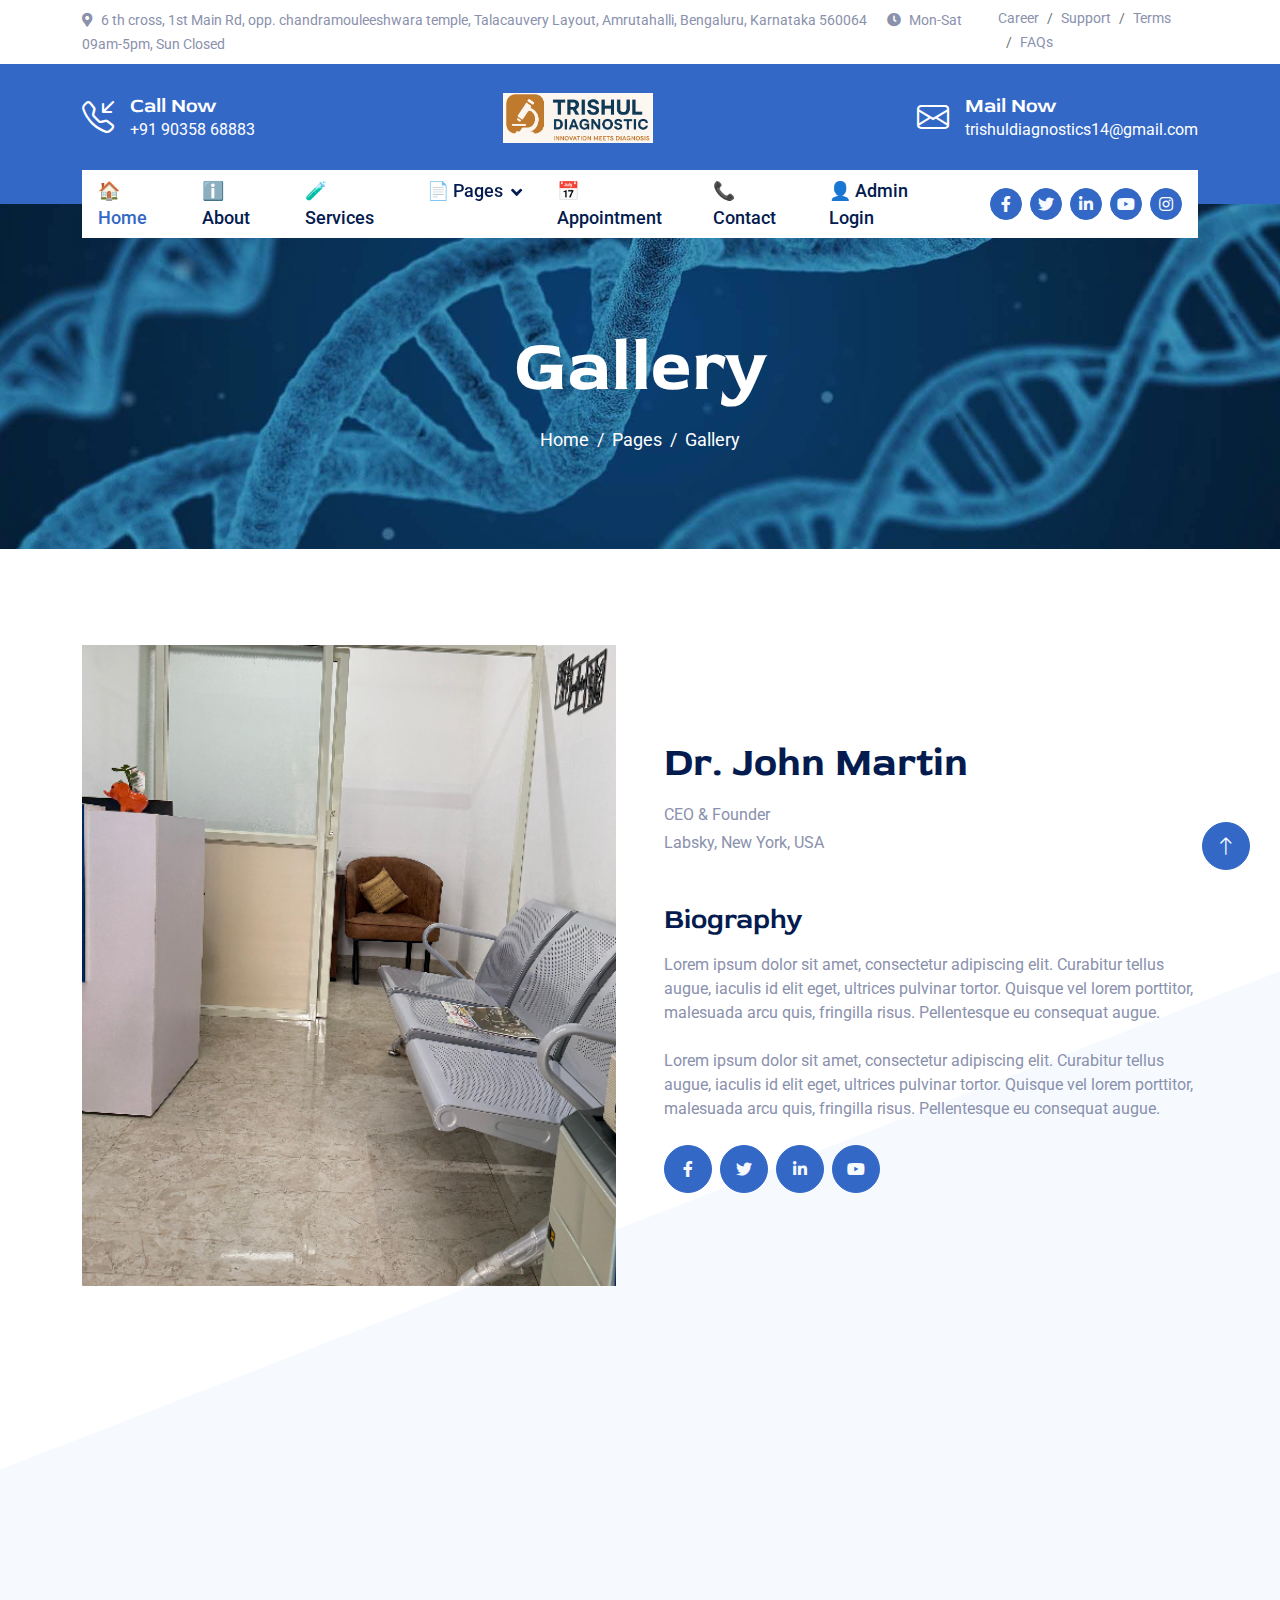
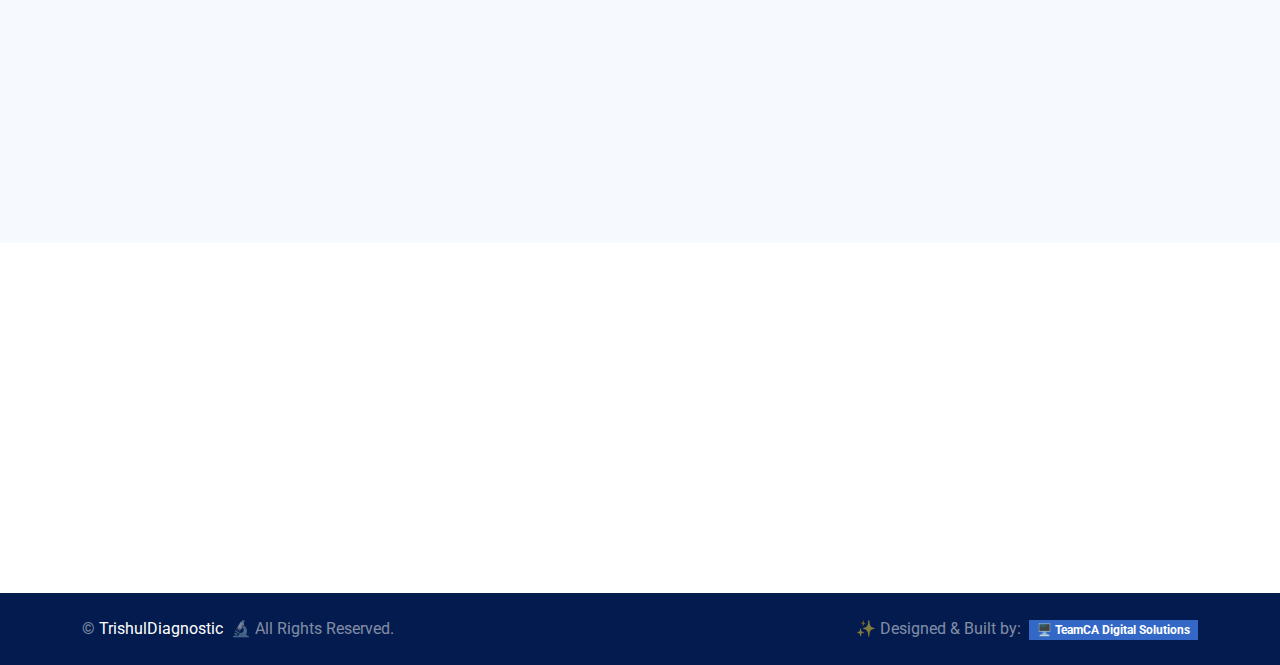
<file: team.html>
<!DOCTYPE html>
<html lang="en">

<head>
    <meta charset="utf-8">
    <title>Trishul Diagnostic</title>
    <meta content="width=device-width, initial-scale=1.0" name="viewport">
    <meta content="" name="keywords">
    <meta content="" name="description">

    <!-- Favicon -->
    <link href="img/favicon.ico" rel="icon">

    <!-- Google Web Fonts -->
    <link rel="preconnect" href="https://fonts.googleapis.com">
    <link rel="preconnect" href="https://fonts.gstatic.com" crossorigin>
    <link href="https://fonts.googleapis.com/css2?family=Roboto:wght@400;500&family=Red+Rose:wght@600;700&display=swap"
        rel="stylesheet">

    <!-- Icon Font Stylesheet -->
    <link href="https://cdnjs.cloudflare.com/ajax/libs/font-awesome/5.10.0/css/all.min.css" rel="stylesheet">
    <link rel="stylesheet" href="https://cdn.jsdelivr.net/npm/bootstrap-icons@1.10.4/font/bootstrap-icons.css">

    <!-- Libraries Stylesheet -->
    <link href="lib/animate/animate.min.css" rel="stylesheet">
    <link href="lib/owlcarousel/assets/owl.carousel.min.css" rel="stylesheet">

    <!-- Customized Bootstrap Stylesheet -->
    <link href="css/bootstrap.min.css" rel="stylesheet">

    <!-- Template Stylesheet -->
    <link href="css/style.css" rel="stylesheet">
</head>


<body>
    <!-- Spinner Start -->
    <div id="spinner"
        class="show bg-white position-fixed translate-middle w-100 vh-100 top-50 start-50 d-flex align-items-center justify-content-center">
        <div class="spinner-border text-primary" role="status" style="width: 3rem; height: 3rem;"></div>
    </div>
    <!-- Spinner End -->


    <!-- Topbar Start -->
    <div class="container-fluid py-2 d-none d-lg-flex">
        <div class="container">
            <div class="d-flex justify-content-between">
                <div>
                    <small class="me-3"><i class="fa fa-map-marker-alt me-2"></i>6 th cross, 1st Main Rd, opp. chandramouleeshwara temple, Talacauvery Layout, Amrutahalli, Bengaluru, Karnataka 560064</small>
                    <small class="me-3"><i class="fa fa-clock me-2"></i>Mon-Sat 09am-5pm, Sun Closed</small>
                </div>
                <nav class="breadcrumb mb-0">
                    <a class="breadcrumb-item small text-body" href="#">Career</a>
                    <a class="breadcrumb-item small text-body" href="#">Support</a>
                    <a class="breadcrumb-item small text-body" href="#">Terms</a>
                    <a class="breadcrumb-item small text-body" href="#">FAQs</a>
                </nav>
            </div>
        </div>
    </div>
    <!-- Topbar End -->



    <!-- Brand Start -->
    <div class="container-fluid bg-primary text-white pt-4 pb-5 d-none d-lg-flex">
        <div class="container pb-2">
            <div class="d-flex align-items-center justify-content-between">
                <div class="d-flex">
                    <i class="bi bi-telephone-inbound fs-2"></i>
                    <div class="ms-3">
                      <h5 class="text-white mb-0">Call Now</h5>
                      <span>
                      <a href="tel:+919071188822" class="text-white text-decoration-none">
                        +91&nbsp;90358&nbsp;68883  
                      </a>
                      </span>
                    </div>

                </div>
                <a href="index.html" class="navbar-brand"><img src="img/1.png" alt="Trishul Diagnostic" style="height: 50px;"></a>
                <div class="d-flex">
                    <i class="bi bi-envelope fs-2"></i>
                    <div class="ms-3">
                        <h5 class="text-white mb-0">Mail Now</h5>
                        <span>
                        <a href="mailto:trishuldiagnostic@gmail.com" class="text-white text-decoration-none">
                         trishuldiagnostics14@gmail.com
                        </a>
                        </span>
                    </div>

                </div>
            </div>
        </div>
    </div>
    <!-- Brand End -->



    <!-- Navbar Start -->
    <div class="container-fluid sticky-top">
        <div class="container">
            <nav class="navbar navbar-expand-lg navbar-light bg-white py-lg-0 px-lg-3">
                <a href="index.html" class="navbar-brand d-lg-none">
                   <img src="img/1.png" alt="Trishul Diagnostic" style="height: 60px;">
                </a>
                <button type="button" class="navbar-toggler me-0" data-bs-toggle="collapse"
                    data-bs-target="#navbarCollapse">
                    <span class="navbar-toggler-icon"></span>
                </button>
                <div class="collapse navbar-collapse" id="navbarCollapse">
                   <div class="navbar-nav">
                   <a href="index.html" class="nav-item nav-link active">🏠 Home</a>
                   <a href="about.html" class="nav-item nav-link">ℹ️ About</a>
                   <a href="service.html" class="nav-item nav-link">🧪 Services</a>
                   <div class="nav-item dropdown">
                   <a href="#" class="nav-link dropdown-toggle" data-bs-toggle="dropdown">📄 Pages</a>
                <div class="dropdown-menu bg-light m-0">
                   <a href="feature.html" class="dropdown-item">✨ Features</a>
                <a href="team.html" class="dropdown-item">🌟 Gallery</a>
                <a href="testimonial.html" class="dropdown-item">💬 Testimonial</a>
                <a href="offer.html" class="dropdown-item">🏷️ Special Offer</a>
          </div>
    </div>
    <a href="appoinment.html" class="nav-item nav-link">📅 Appointment</a>
    <a href="contact.html" class="nav-item nav-link">📞 Contact</a>
    <a href="dashboard.html" class="nav-item nav-link">👤 Admin Login</a>
</div>

                   <div class="ms-auto d-none d-lg-flex">
    <!-- Facebook -->
    <a class="btn btn-sm-square btn-primary ms-2"
       href="https://www.facebook.com/YourPageName"
       target="_blank" rel="noopener">
       <i class="fab fa-facebook-f"></i>
    </a>

    <!-- Twitter / X -->
    <a class="btn btn-sm-square btn-primary ms-2"
       href="https://twitter.com/YourHandle"
       target="_blank" rel="noopener">
       <i class="fab fa-twitter"></i>
    </a>

    <!-- LinkedIn -->
    <a class="btn btn-sm-square btn-primary ms-2"
       href="https://www.linkedin.com/company/YourCompany"
       target="_blank" rel="noopener">
       <i class="fab fa-linkedin-in"></i>
    </a>

    <!-- YouTube -->
    <a class="btn btn-sm-square btn-primary ms-2"
       href="https://www.youtube.com/@YourChannel"
       target="_blank" rel="noopener">
       <i class="fab fa-youtube"></i>
    </a>

    <!-- Instagram (new) -->
    <a class="btn btn-sm-square btn-primary ms-2"
       href="https://www.instagram.com/tr"
       target="_blank" rel="noopener">
       <i class="fab fa-instagram"></i>
    </a>
</div>

                </div>
            </nav>
        </div>
    </div>
    <!-- Navbar End -->


    <!-- Page Header Start -->
    <div class="container-fluid page-header py-5 mb-5 wow fadeIn" data-wow-delay="0.1s">
        <div class="container text-center py-5 mt-4">
            <h1 class="display-2 text-white mb-3 animated slideInDown">Gallery</h1>
            <nav aria-label="breadcrumb animated slideInDown">
                <ol class="breadcrumb justify-content-center mb-0">
                    <li class="breadcrumb-item"><a href="#">Home</a></li>
                    <li class="breadcrumb-item"><a href="#">Pages</a></li>
                    <li class="breadcrumb-item" aria-current="page">Gallery</li>
                </ol>
            </nav>
        </div>
    </div>
    <!-- Page Header End -->

    
    <!-- Team Start -->
    <div class="container-fluid container-team py-5">
        <div class="container pb-5">
            <div class="row g-5 align-items-center mb-5">
                <div class="col-md-6 wow fadeIn" data-wow-delay="0.3s">
                    <img class="img-fluid w-100" src="img/lab img/1.jpg" alt="">
                </div>
                <div class="col-md-6 wow fadeIn" data-wow-delay="0.5s">
                    <h1 class="display-6 mb-3">Dr. John Martin</h1>
                    <p class="mb-1">CEO & Founder</p>
                    <p class="mb-5">Labsky, New York, USA</p>
                    <h3 class="mb-3">Biography</h3>
                    <p class="mb-4">Lorem ipsum dolor sit amet, consectetur adipiscing elit. Curabitur tellus augue, iaculis id elit eget, ultrices pulvinar tortor. Quisque vel lorem porttitor, malesuada arcu quis, fringilla risus. Pellentesque eu consequat augue.</p>
                    <p class="mb-4">Lorem ipsum dolor sit amet, consectetur adipiscing elit. Curabitur tellus augue, iaculis id elit eget, ultrices pulvinar tortor. Quisque vel lorem porttitor, malesuada arcu quis, fringilla risus. Pellentesque eu consequat augue.</p>
                    <div class="d-flex">
                        <a class="btn btn-lg-square btn-primary me-2" href=""><i class="fab fa-facebook-f"></i></a>
                        <a class="btn btn-lg-square btn-primary me-2" href=""><i class="fab fa-twitter"></i></a>
                        <a class="btn btn-lg-square btn-primary me-2" href=""><i class="fab fa-linkedin-in"></i></a>
                        <a class="btn btn-lg-square btn-primary me-2" href=""><i class="fab fa-youtube"></i></a>
                    </div>
                </div>
            </div>
            <div class="row g-4">
                <div class="col-lg-3 col-md-6 wow fadeInUp" data-wow-delay="0.1s">
                    <div class="team-item">
                        <div class="position-relative overflow-hidden">
                            <img class="img-fluid w-100" src="img/lab img/2.jpg" alt="">
                            <div class="team-social">
                                <a class="btn btn-square btn-light mx-1" href=""><i class="fab fa-facebook-f"></i></a>
                                <a class="btn btn-square btn-light mx-1" href=""><i class="fab fa-twitter"></i></a>
                                <a class="btn btn-square btn-light mx-1" href=""><i class="fab fa-linkedin-in"></i></a>
                                <a class="btn btn-square btn-light mx-1" href=""><i class="fab fa-youtube"></i></a>
                            </div>
                        </div>
                        <div class="text-center p-4">
                            <h5 class="mb-1">Alex Robin</h5>
                            <span>Lab Assistant</span>
                        </div>
                    </div>
                </div>
                <div class="col-lg-3 col-md-6 wow fadeInUp" data-wow-delay="0.3s">
                    <div class="team-item">
                        <div class="position-relative overflow-hidden">
                            <img class="img-fluid w-100" src="img/lab img/3.jpg" alt="">
                            <div class="team-social">
                                <a class="btn btn-square btn-light mx-1" href=""><i class="fab fa-facebook-f"></i></a>
                                <a class="btn btn-square btn-light mx-1" href=""><i class="fab fa-twitter"></i></a>
                                <a class="btn btn-square btn-light mx-1" href=""><i class="fab fa-linkedin-in"></i></a>
                                <a class="btn btn-square btn-light mx-1" href=""><i class="fab fa-youtube"></i></a>
                            </div>
                        </div>
                        <div class="text-center p-4">
                            <h5 class="mb-1">Andrew Bon</h5>
                            <span>Lab Assistant</span>
                        </div>
                    </div>
                </div>
                <div class="col-lg-3 col-md-6 wow fadeInUp" data-wow-delay="0.5s">
                    <div class="team-item">
                        <div class="position-relative overflow-hidden">
                            <img class="img-fluid w-100" src="img/lab img/4.jpg" alt="">
                            <div class="team-social">
                                <a class="btn btn-square btn-light mx-1" href=""><i class="fab fa-facebook-f"></i></a>
                                <a class="btn btn-square btn-light mx-1" href=""><i class="fab fa-twitter"></i></a>
                                <a class="btn btn-square btn-light mx-1" href=""><i class="fab fa-linkedin-in"></i></a>
                                <a class="btn btn-square btn-light mx-1" href=""><i class="fab fa-youtube"></i></a>
                            </div>
                        </div>
                        <div class="text-center p-4">
                            <h5 class="mb-1">Martin Tompson</h5>
                            <span>Lab Assistant</span>
                        </div>
                    </div>
                </div>
                <div class="col-lg-3 col-md-6 wow fadeInUp" data-wow-delay="0.7s">
                    <div class="team-item">
                        <div class="position-relative overflow-hidden">
                            <img class="img-fluid w-100" src="img/lab img/5.jpg" alt="">
                            <div class="team-social">
                                <a class="btn btn-square btn-light mx-1" href=""><i class="fab fa-facebook-f"></i></a>
                                <a class="btn btn-square btn-light mx-1" href=""><i class="fab fa-twitter"></i></a>
                                <a class="btn btn-square btn-light mx-1" href=""><i class="fab fa-linkedin-in"></i></a>
                                <a class="btn btn-square btn-light mx-1" href=""><i class="fab fa-youtube"></i></a>
                            </div>
                        </div>
                        <div class="text-center p-4">
                            <h5 class="mb-1">Clarabelle Samber</h5>
                            <span>Lab Assistant</span>
                        </div>
                    </div>
                </div>
            </div>
        </div>
    </div>
    <!-- Team End -->


    <!-- Footer Start -->
<div class="container-fluid footer position-relative bg-dark text-white-50 py-4 wow fadeIn" data-wow-delay="0.1s">
    <div class="container">
        <div class="row g-4 align-items-start">
            <!-- Left Column: Branding & Contact Info -->
            <div class="col-lg-6 pe-lg-4">
                <a href="index.html" class="navbar-brand mb-2 d-inline-block">
                    <img src="img/1.png" alt="Trishul Diagnostic" style="height: 60px;">
                </a>
                <p class="fs-6 mb-3">
                    "We are committed to delivering accurate and reliable diagnostic 
                     services with care and expertise."
                </p>
                <!-- Address with Google Maps link -->
                <p class="mb-1">
                  <i class="fa fa-map-marker-alt me-2"></i>
                  <a href="https://www.google.com/maps/search/?api=1&query=no+224+shop+no+1+opposite+to+chandramouleeshwara+temple+thalacauvery+layout+Amruthahalli+560092" 
                   target="_blank" 
                   class="text-white-50 text-decoration-none">
                   No 224, Shop No 1, Opposite to Chandramouleeshwara Temple, Thalacauvery Layout, Amruthahalli 560092
                 </a>
                </p>

                <!-- Phone number clickable -->
                <p class="mb-1">
                 <i class="fa fa-phone-alt me-2"></i>
                 <a href="tel:+919035868883" class="text-white-50 text-decoration-none">+91 9035868883</a>
                </p>

                <!-- Email clickable -->
                <p class="mb-2">
                  <i class="fa fa-envelope me-2"></i>
                  <a href="mailto:trishuldiagnostics14@gmail.com" class="text-white-50 text-decoration-none">trishuldiagnostics14@gmail.com</a>
                </p>

                <div class="d-flex mt-2">
                    <a class="btn btn-sm btn-primary me-2" href="#"><i class="fab fa-twitter"></i></a>
                    <a class="btn btn-sm btn-primary me-2" href="#"><i class="fab fa-facebook-f"></i></a>
                    <a class="btn btn-sm btn-primary me-2" href="#"><i class="fab fa-linkedin-in"></i></a>
                    <a class="btn btn-sm btn-primary me-2" href="#"><i class="fab fa-instagram"></i></a>
                </div>
            </div>

            <!-- Right Column: Links & Contact/Services -->
            <div class="col-lg-6 ps-lg-5">
                <div class="row g-5">
                    <!-- Quick Links -->
                    <div class="col-sm-6 mb-4">
                        <h4 class="text-light mb-4">Quick Links</h4>
                        <a class="btn btn-link d-block w-100" href="index.html">Home</a>
                        <a class="btn btn-link d-block w-100" href="about.html">About Us</a>
                        <a class="btn btn-link d-block w-100" href="service.html">Our Services</a>
                        <a class="btn btn-link d-block w-100" href="appoinment.html">Appoinment</a>
                        <a class="btn btn-link d-block w-100" href="contact.html">Contact Us</a>
                    </div>

                    <!-- 📞Contact & 🧾 Services -->
                    <div class="col-sm-6 mb-4">
                        <h4 class="text-light mb-1">📞Contact & 🧾Services</h4>
                        <p>Need assistance or want to explore our test catalog? We've got you covered.</p>

                        <!-- WhatsApp Button -->
                        <a href="https://wa.me/919035868883" target="_blank" class="btn btn-success d-block mb-2">
                            <i class="fab fa-whatsapp me-2"></i>Chat on WhatsApp
                        </a>

                        <!-- Call Button -->
                        <a href="tel:+919035868883" class="btn btn-primary d-block mb-2">
                            <i class="fa fa-phone-alt me-2"></i>Call Us Now
                        </a>

                        <!-- Catalog Download Button -->
                        <a href="Trishul Diagnostic Catalog 2025.pdf" class="btn btn-outline-light d-block" download>
                            <i class="fa fa-file-pdf me-2"></i>Download Test Catalog
                        </a>
                    </div>
                </div>
            </div>
        </div>
    </div>
</div>
<!-- Footer End -->



     <!-- Copyright Start -->
<div class="container-fluid copyright bg-dark text-white-50 py-4">
  <div class="container">
    <div class="row align-items-center">
      
      <!-- Left Side -->
      <div class="col-md-6 text-center text-md-start mb-2 mb-md-0">
        <p class="mb-0">
          &copy; <a href="#" class="text-white text-decoration-none fw-semibold">TrishulDiagnostic</a>  
          <span class="ms-1">🔬</span> All Rights Reserved.
        </p>
      </div>

      <!-- Right Side -->
      <div class="col-md-6 text-center text-md-end">
        <p class="mb-0">
          <span class="pe-1">✨ Designed & Built by:</span>
          <a href="#" class="badge bg-primary text-white text-decoration-none">
            🖥️ TeamCA Digital Solutions
          </a>
        </p>
      </div>

    </div>
  </div>
</div>
<!-- Copyright End -->


    <!-- Back to Top -->
    <a href="#" class="btn btn-lg btn-primary btn-lg-square rounded-circle back-to-top"><i class="bi bi-arrow-up"></i></a>


    <!-- JavaScript Libraries -->
    <script src="https://ajax.googleapis.com/ajax/libs/jquery/3.6.1/jquery.min.js"></script>
    <script src="https://cdn.jsdelivr.net/npm/bootstrap@5.0.0/dist/js/bootstrap.bundle.min.js"></script>
    <script src="lib/wow/wow.min.js"></script>
    <script src="lib/easing/easing.min.js"></script>
    <script src="lib/waypoints/waypoints.min.js"></script>
    <script src="lib/counterup/counterup.min.js"></script>
    <script src="lib/owlcarousel/owl.carousel.min.js"></script>

    <!-- Template Javascript -->
    <script src="js/main.js"></script>
</body>

</html>
</file>
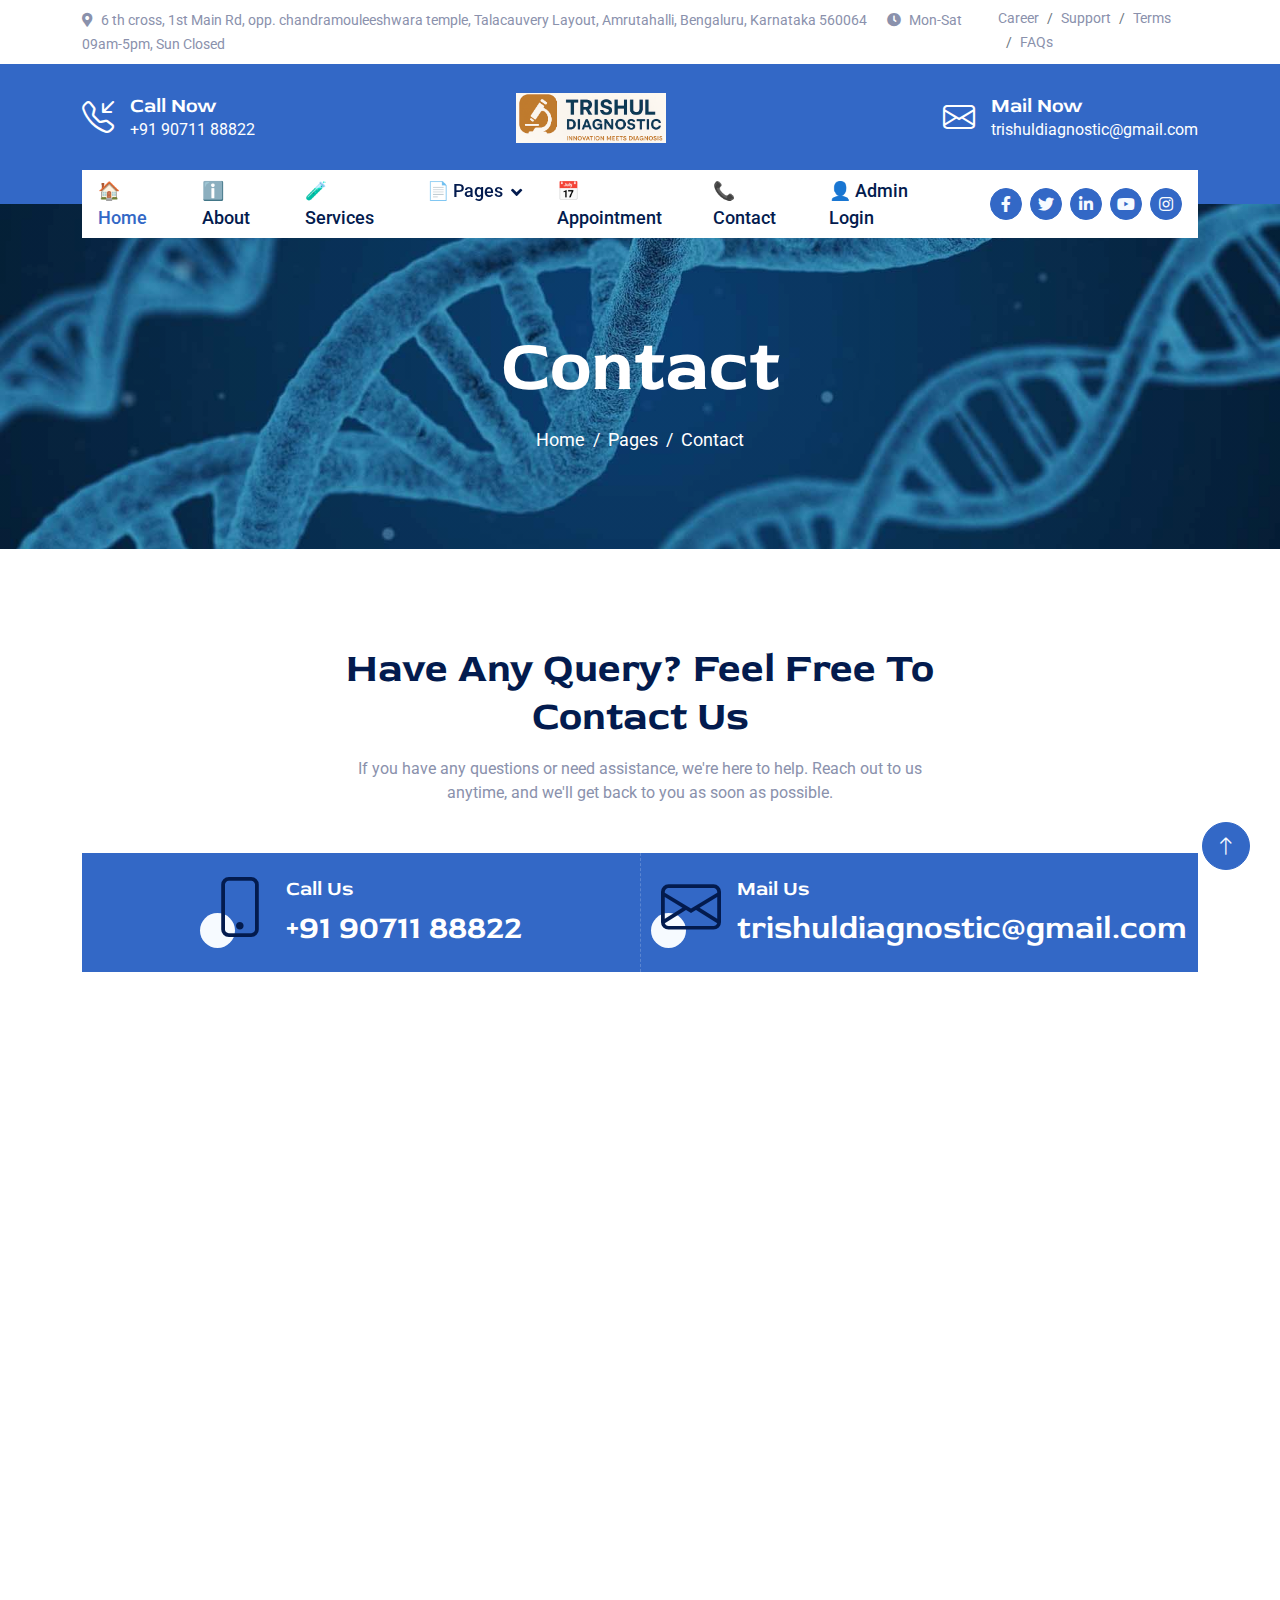
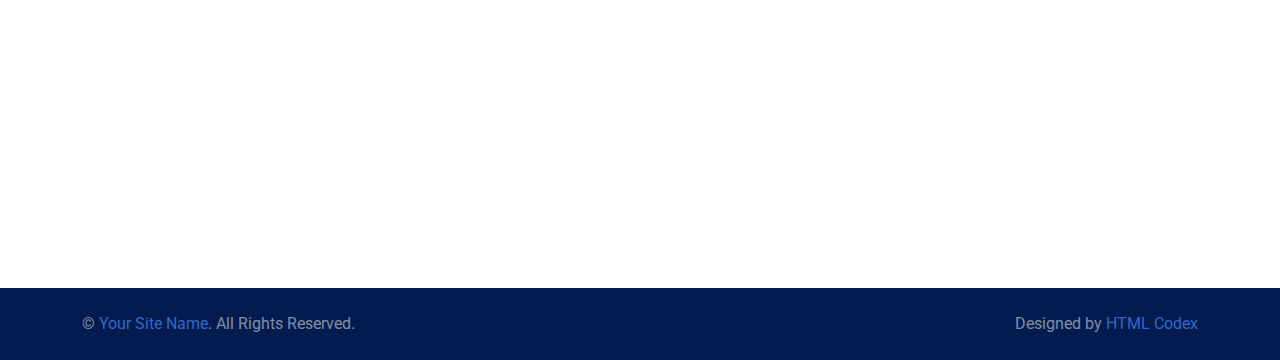
<file: test.html>
<!DOCTYPE html>
<html lang="en">

<head>
    <meta charset="utf-8">
    <title>Trishul Diagnostic</title>
    <meta content="width=device-width, initial-scale=1.0" name="viewport">
    <meta content="" name="keywords">
    <meta content="" name="description">

    <!-- Favicon -->
    <link href="img/favicon.ico" rel="icon">

    <!-- Google Web Fonts -->
    <link rel="preconnect" href="https://fonts.googleapis.com">
    <link rel="preconnect" href="https://fonts.gstatic.com" crossorigin>
    <link href="https://fonts.googleapis.com/css2?family=Roboto:wght@400;500&family=Red+Rose:wght@600;700&display=swap"
        rel="stylesheet">

    <!-- Icon Font Stylesheet -->
    <link href="https://cdnjs.cloudflare.com/ajax/libs/font-awesome/5.10.0/css/all.min.css" rel="stylesheet">
    <link rel="stylesheet" href="https://cdn.jsdelivr.net/npm/bootstrap-icons@1.10.4/font/bootstrap-icons.css">

    <!-- Libraries Stylesheet -->
    <link href="lib/animate/animate.min.css" rel="stylesheet">
    <link href="lib/owlcarousel/assets/owl.carousel.min.css" rel="stylesheet">

    <!-- Customized Bootstrap Stylesheet -->
    <link href="css/bootstrap.min.css" rel="stylesheet">

    <!-- Template Stylesheet -->
    <link href="css/style.css" rel="stylesheet">
</head>

<body>
    <!-- Spinner Start -->
    <div id="spinner"
        class="show bg-white position-fixed translate-middle w-100 vh-100 top-50 start-50 d-flex align-items-center justify-content-center">
        <div class="spinner-border text-primary" role="status" style="width: 3rem; height: 3rem;"></div>
    </div>
    <!-- Spinner End -->


    <!-- Topbar Start -->
    <div class="container-fluid py-2 d-none d-lg-flex">
        <div class="container">
            <div class="d-flex justify-content-between">
                <div>
                    <small class="me-3"><i class="fa fa-map-marker-alt me-2"></i>6 th cross, 1st Main Rd, opp. chandramouleeshwara temple, Talacauvery Layout, Amrutahalli, Bengaluru, Karnataka 560064</small>
                    <small class="me-3"><i class="fa fa-clock me-2"></i>Mon-Sat 09am-5pm, Sun Closed</small>
                </div>
                <nav class="breadcrumb mb-0">
                    <a class="breadcrumb-item small text-body" href="#">Career</a>
                    <a class="breadcrumb-item small text-body" href="#">Support</a>
                    <a class="breadcrumb-item small text-body" href="#">Terms</a>
                    <a class="breadcrumb-item small text-body" href="#">FAQs</a>
                </nav>
            </div>
        </div>
    </div>
    <!-- Topbar End -->


    <!-- Brand Start -->
    <div class="container-fluid bg-primary text-white pt-4 pb-5 d-none d-lg-flex">
        <div class="container pb-2">
            <div class="d-flex align-items-center justify-content-between">
                <div class="d-flex">
                    <i class="bi bi-telephone-inbound fs-2"></i>
                    <div class="ms-3">
                      <h5 class="text-white mb-0">Call Now</h5>
                      <span>
                      <a href="tel:+919071188822" class="text-white text-decoration-none">
                        +91&nbsp;90711&nbsp;88822
                      </a>
                      </span>
                    </div>

                </div>
                <a href="index.html" class="navbar-brand"><img src="img/1.png" alt="Trishul Diagnostic" style="height: 50px;"></a>
                <div class="d-flex">
                    <i class="bi bi-envelope fs-2"></i>
                    <div class="ms-3">
                        <h5 class="text-white mb-0">Mail Now</h5>
                        <span>
                        <a href="mailto:trishuldiagnostic@gmail.com" class="text-white text-decoration-none">
                        trishuldiagnostic@gmail.com
                        </a>
                        </span>
                    </div>

                </div>
            </div>
        </div>
    </div>
    <!-- Brand End -->


    <!-- Navbar Start -->
    <div class="container-fluid sticky-top">
        <div class="container">
            <nav class="navbar navbar-expand-lg navbar-light bg-white py-lg-0 px-lg-3">
                <a href="index.html" class="navbar-brand d-lg-none">
                   <img src="img/1.png" alt="Trishul Diagnostic" style="height: 60px;">
                </a>
                <button type="button" class="navbar-toggler me-0" data-bs-toggle="collapse"
                    data-bs-target="#navbarCollapse">
                    <span class="navbar-toggler-icon"></span>
                </button>
                <div class="collapse navbar-collapse" id="navbarCollapse">
                   <div class="navbar-nav">
                   <a href="index.html" class="nav-item nav-link active">🏠 Home</a>
                   <a href="about.html" class="nav-item nav-link">ℹ️ About</a>
                   <a href="service.html" class="nav-item nav-link">🧪 Services</a>
                   <div class="nav-item dropdown">
                   <a href="#" class="nav-link dropdown-toggle" data-bs-toggle="dropdown">📄 Pages</a>
                <div class="dropdown-menu bg-light m-0">
                   <a href="feature.html" class="dropdown-item">✨ Features</a>
                <a href="team.html" class="dropdown-item">👥 Our Team</a>
                <a href="testimonial.html" class="dropdown-item">💬 Testimonial</a>
                <a href="offer.html" class="dropdown-item">💬 Special Offer</a>
                <a href="404.html" class="dropdown-item">🚫 404 Page</a>
        </div>
    </div>
    <a href="appoinment.html" class="nav-item nav-link">📅 Appointment</a>
    <a href="contact.html" class="nav-item nav-link">📞 Contact</a>
    <a href="dashboard.html" class="nav-item nav-link">👤 Admin Login</a>
</div>

                   <div class="ms-auto d-none d-lg-flex">
    <!-- Facebook -->
    <a class="btn btn-sm-square btn-primary ms-2"
       href="https://www.facebook.com/YourPageName"
       target="_blank" rel="noopener">
       <i class="fab fa-facebook-f"></i>
    </a>

    <!-- Twitter / X -->
    <a class="btn btn-sm-square btn-primary ms-2"
       href="https://twitter.com/YourHandle"
       target="_blank" rel="noopener">
       <i class="fab fa-twitter"></i>
    </a>

    <!-- LinkedIn -->
    <a class="btn btn-sm-square btn-primary ms-2"
       href="https://www.linkedin.com/company/YourCompany"
       target="_blank" rel="noopener">
       <i class="fab fa-linkedin-in"></i>
    </a>

    <!-- YouTube -->
    <a class="btn btn-sm-square btn-primary ms-2"
       href="https://www.youtube.com/@YourChannel"
       target="_blank" rel="noopener">
       <i class="fab fa-youtube"></i>
    </a>

    <!-- Instagram (new) -->
    <a class="btn btn-sm-square btn-primary ms-2"
       href="https://www.instagram.com/tr"
       target="_blank" rel="noopener">
       <i class="fab fa-instagram"></i>
    </a>
</div>

                </div>
            </nav>
        </div>
    </div>
    <!-- Navbar End -->


    <!-- Page Header Start -->
    <div class="container-fluid page-header py-5 wow fadeIn" data-wow-delay="0.1s">
        <div class="container text-center py-5 mt-4">
            <h1 class="display-2 text-white mb-3 animated slideInDown">Contact</h1>
            <nav aria-label="breadcrumb animated slideInDown">
                <ol class="breadcrumb justify-content-center mb-0">
                    <li class="breadcrumb-item"><a href="#">Home</a></li>
                    <li class="breadcrumb-item"><a href="#">Pages</a></li>
                    <li class="breadcrumb-item" aria-current="page">Contact</li>
                </ol>
            </nav>
        </div>
    </div>
    <!-- Page Header End -->


<!-- Contact Start -->
<div class="container-fluid py-5">
  <div class="container py-5">
    <div class="text-center mx-auto wow fadeInUp" data-wow-delay="0.1s" style="max-width:600px;">
      <h1 class="display-6 mb-3">Have Any Query? Feel Free To Contact Us</h1>
      <p class="mb-5">
        If you have any questions or need assistance, we're here to help.
        Reach out to us anytime, and we'll get back to you as soon as possible.
      </p>
    </div>

    <div class="row contact-info position-relative g-0 mb-5">
      <div class="col-lg-6">
        <a href="tel:+919071188822" class="d-flex justify-content-lg-center bg-primary p-4">
          <div class="icon-box-light flex-shrink-0">
            <i class="bi bi-phone text-dark"></i>
          </div>
          <div class="ms-3">
            <h5 class="text-white">Call Us</h5>
            <h2 class="text-white mb-0">+91 90711 88822</h2>
          </div>
        </a>
      </div>
      <div class="col-lg-6">
        <a href="mailto:trishuldiagnostic@gmail.com" class="d-flex justify-content-lg-center bg-primary p-4">
          <div class="icon-box-light flex-shrink-0">
            <i class="bi bi-envelope text-dark"></i>
          </div>
          <div class="ms-3">
            <h5 class="text-white">Mail Us</h5>
            <h2 class="text-white mb-0">trishuldiagnostic@gmail.com</h2>
          </div>
        </a>
      </div>
    </div>

    <div class="row g-5">
      <div class="col-lg-6 wow fadeInUp" data-wow-delay="0.1s">
        <form id="contactForm">
          <div class="row g-3">
            <div class="col-md-6">
              <div class="form-floating">
                <input type="text" class="form-control" id="name" name="name" placeholder="Your Name" required>
                <label for="name">Your Name</label>
              </div>
            </div>
            <div class="col-md-6">
              <div class="form-floating">
                <input type="email" class="form-control" id="email" name="email" placeholder="Your Email" required>
                <label for="email">Your Email</label>
              </div>
            </div>
            <div class="col-12">
              <div class="form-floating">
                <input type="text" class="form-control" id="subject" name="subject" placeholder="Subject" required>
                <label for="subject">Subject</label>
              </div>
            </div>
            <div class="col-12">
              <div class="form-floating">
                <textarea class="form-control" id="message" name="message" placeholder="Leave a message here" style="height:200px" required></textarea>
                <label for="message">Message</label>
              </div>
            </div>
            <div class="col-12">
              <button class="btn btn-primary py-3 px-5" type="submit">Send Message</button>
            </div>
          </div>
        </form>

        <script>
          const form = document.getElementById('contactForm');
          const scriptURL = 'https://script.google.com/macros/s/AKfycbwAyE4x0fpVhXtHOChF66Mhf0nsAPRrPNCi9xv25Zf2zNEPj9wjTQ8_hn4Y11FeKUMtEA/exec'; // Replace with your Apps Script URL
          const adminEmail = "bandekarabhi31@gmail.com";      // Admin email
          const whatsappNumber = "918310392753";             // Admin WhatsApp number

          form.addEventListener('submit', e => {
            e.preventDefault();

            const formData = new FormData(form);
            const data = Object.fromEntries(formData.entries());

            fetch(scriptURL, {
              method: 'POST',
              body: new URLSearchParams(data)
            })
            .then(res => res.json())
            .then(json => {
              if(json.result === 'success'){
                alert('Message sent successfully!');

                // WhatsApp notification for admin
                const msg = `New Contact Form Submission:\n\nName: ${data.name}\nEmail: ${data.email}\nSubject: ${data.subject}\nMessage: ${data.message}`;
                window.open(`https://wa.me/${whatsappNumber}?text=${encodeURIComponent(msg)}`, '_blank');

                form.reset();
              } else {
                alert('Error: ' + (json.error || 'Please try again.'));
              }
            })
            .catch(err => {
              console.error('Error!', err);
              alert('Form submission failed. Please try again.');
            });
          });
        </script>

      </div>

      <div class="col-lg-6 wow fadeInUp" data-wow-delay="0.5s">
        <iframe class="w-100 h-100"
          src="https://www.google.com/maps/embed?pb=!1m18!1m12!1m3!1d3001156.4288297426!2d-78.01371936852176!3d42.72876761954724!2m3!1f0!2f0!3f0!3m2!1i1024!2i768!4f13.1!3m3!1m2!1s0x4ccc4bf0f123a5a9%3A0xddcfc6c1de189567!2sNew%20York%2C%20USA!5e0!3m2!1sen!2sbd!4v1603794290143!5m2!1sen!2sbd"
          frameborder="0" style="min-height:300px;border:0;" allowfullscreen="" aria-hidden="false" tabindex="0">
        </iframe>
      </div>
    </div>
  </div>
</div>
<!-- Contact End -->





     <!-- Footer Start -->
<div class="container-fluid footer position-relative bg-dark text-white-50 py-4 wow fadeIn" data-wow-delay="0.1s">
    <div class="container">
        <div class="row g-4 align-items-start">
            <!-- Left Column: Branding & Contact Info -->
            <div class="col-lg-6 pe-lg-4">
                <a href="index.html" class="navbar-brand mb-2 d-inline-block">
                    <img src="img/1.png" alt="Trishul Diagnostic" style="height: 60px;">
                </a>
                <p class="fs-6 mb-3">
                    "We are committed to delivering accurate and reliable diagnostic 
                     services with care and expertise."
                </p>
                <!-- Address with Google Maps link -->
                <p class="mb-1">
                  <i class="fa fa-map-marker-alt me-2"></i>
                  <a href="https://www.google.com/maps/search/?api=1&query=no+224+shop+no+1+opposite+to+chandramouleeshwara+temple+thalacauvery+layout+Amruthahalli+560092" 
                   target="_blank" 
                   class="text-white-50 text-decoration-none">
                   No 224, Shop No 1, Opposite to Chandramouleeshwara Temple, Thalacauvery Layout, Amruthahalli 560092
                 </a>
                </p>

                <!-- Phone number clickable -->
                <p class="mb-1">
                 <i class="fa fa-phone-alt me-2"></i>
                 <a href="tel:+919035868883" class="text-white-50 text-decoration-none">+91 9035868883</a>
                </p>

                <!-- Email clickable -->
                <p class="mb-2">
                  <i class="fa fa-envelope me-2"></i>
                  <a href="mailto:trishuldiagnostic@gmail.com" class="text-white-50 text-decoration-none">trishuldiagnostic@gmail.com</a>
                </p>

                <div class="d-flex mt-2">
                    <a class="btn btn-sm btn-primary me-2" href="#"><i class="fab fa-twitter"></i></a>
                    <a class="btn btn-sm btn-primary me-2" href="#"><i class="fab fa-facebook-f"></i></a>
                    <a class="btn btn-sm btn-primary me-2" href="#"><i class="fab fa-linkedin-in"></i></a>
                    <a class="btn btn-sm btn-primary me-2" href="#"><i class="fab fa-instagram"></i></a>
                </div>
            </div>

            <!-- Right Column: Links & Contact/Services -->
            <div class="col-lg-6 ps-lg-5">
                <div class="row g-5">
                    <!-- Quick Links -->
                    <div class="col-sm-6 mb-4">
                        <h4 class="text-light mb-4">Quick Links</h4>
                        <a class="btn btn-link d-block w-100" href="">Home</a>
                        <a class="btn btn-link d-block w-100" href="">About Us</a>
                        <a class="btn btn-link d-block w-100" href="">Contact Us</a>
                        <a class="btn btn-link d-block w-100" href="">Our Services</a>
                        <a class="btn btn-link d-block w-100" href="">Contact</a>
                    </div>

                    <!-- 📞Contact & 🧾 Services -->
                    <div class="col-sm-6 mb-4">
                        <h4 class="text-light mb-1">📞Contact & 🧾Services</h4>
                        <p>Need assistance or want to explore our test catalog? We've got you covered.</p>

                        <!-- WhatsApp Button -->
                        <a href="https://wa.me/919035868883" target="_blank" class="btn btn-success d-block mb-2">
                            <i class="fab fa-whatsapp me-2"></i>Chat on WhatsApp
                        </a>

                        <!-- Call Button -->
                        <a href="tel:+919035868883" class="btn btn-primary d-block mb-2">
                            <i class="fa fa-phone-alt me-2"></i>Call Us Now
                        </a>

                        <!-- Catalog Download Button -->
                        <a href="path-to-your-pdf/catalog.pdf" class="btn btn-outline-light d-block" download>
                            <i class="fa fa-file-pdf me-2"></i>Download Test Catalog
                        </a>
                    </div>
                </div>
            </div>
        </div>
    </div>
</div>
<!-- Footer End -->

    <!-- Copyright Start -->
    <div class="container-fluid copyright bg-dark text-white-50 py-4">
        <div class="container">
            <div class="row">
                <div class="col-md-6 text-center text-md-start">
                    <p class="mb-0">&copy; <a href="#">Your Site Name</a>. All Rights Reserved.</p>
                </div>
                <div class="col-md-6 text-center text-md-end">
                    <!--/*** This template is free as long as you keep the footer author’s credit link/attribution link/backlink. If you'd like to use the template without the footer author’s credit link/attribution link/backlink, you can purchase the Credit Removal License from "https://htmlcodex.com/credit-removal". Thank you for your support. ***/-->
                    <p class="mb-0">Designed by <a href="https://htmlcodex.com">HTML Codex</a></p>
                </div>
            </div>
        </div>
    </div>
    <!-- Copyright End -->


    <!-- Back to Top -->
    <a href="#" class="btn btn-lg btn-primary btn-lg-square rounded-circle back-to-top"><i class="bi bi-arrow-up"></i></a>


    <!-- JavaScript Libraries -->
    <script src="https://ajax.googleapis.com/ajax/libs/jquery/3.6.1/jquery.min.js"></script>
    <script src="https://cdn.jsdelivr.net/npm/bootstrap@5.0.0/dist/js/bootstrap.bundle.min.js"></script>
    <script src="lib/wow/wow.min.js"></script>
    <script src="lib/easing/easing.min.js"></script>
    <script src="lib/waypoints/waypoints.min.js"></script>
    <script src="lib/counterup/counterup.min.js"></script>
    <script src="lib/owlcarousel/owl.carousel.min.js"></script>

    <!-- Template Javascript -->
    <script src="js/main.js"></script>
</body>

</html>
</file>
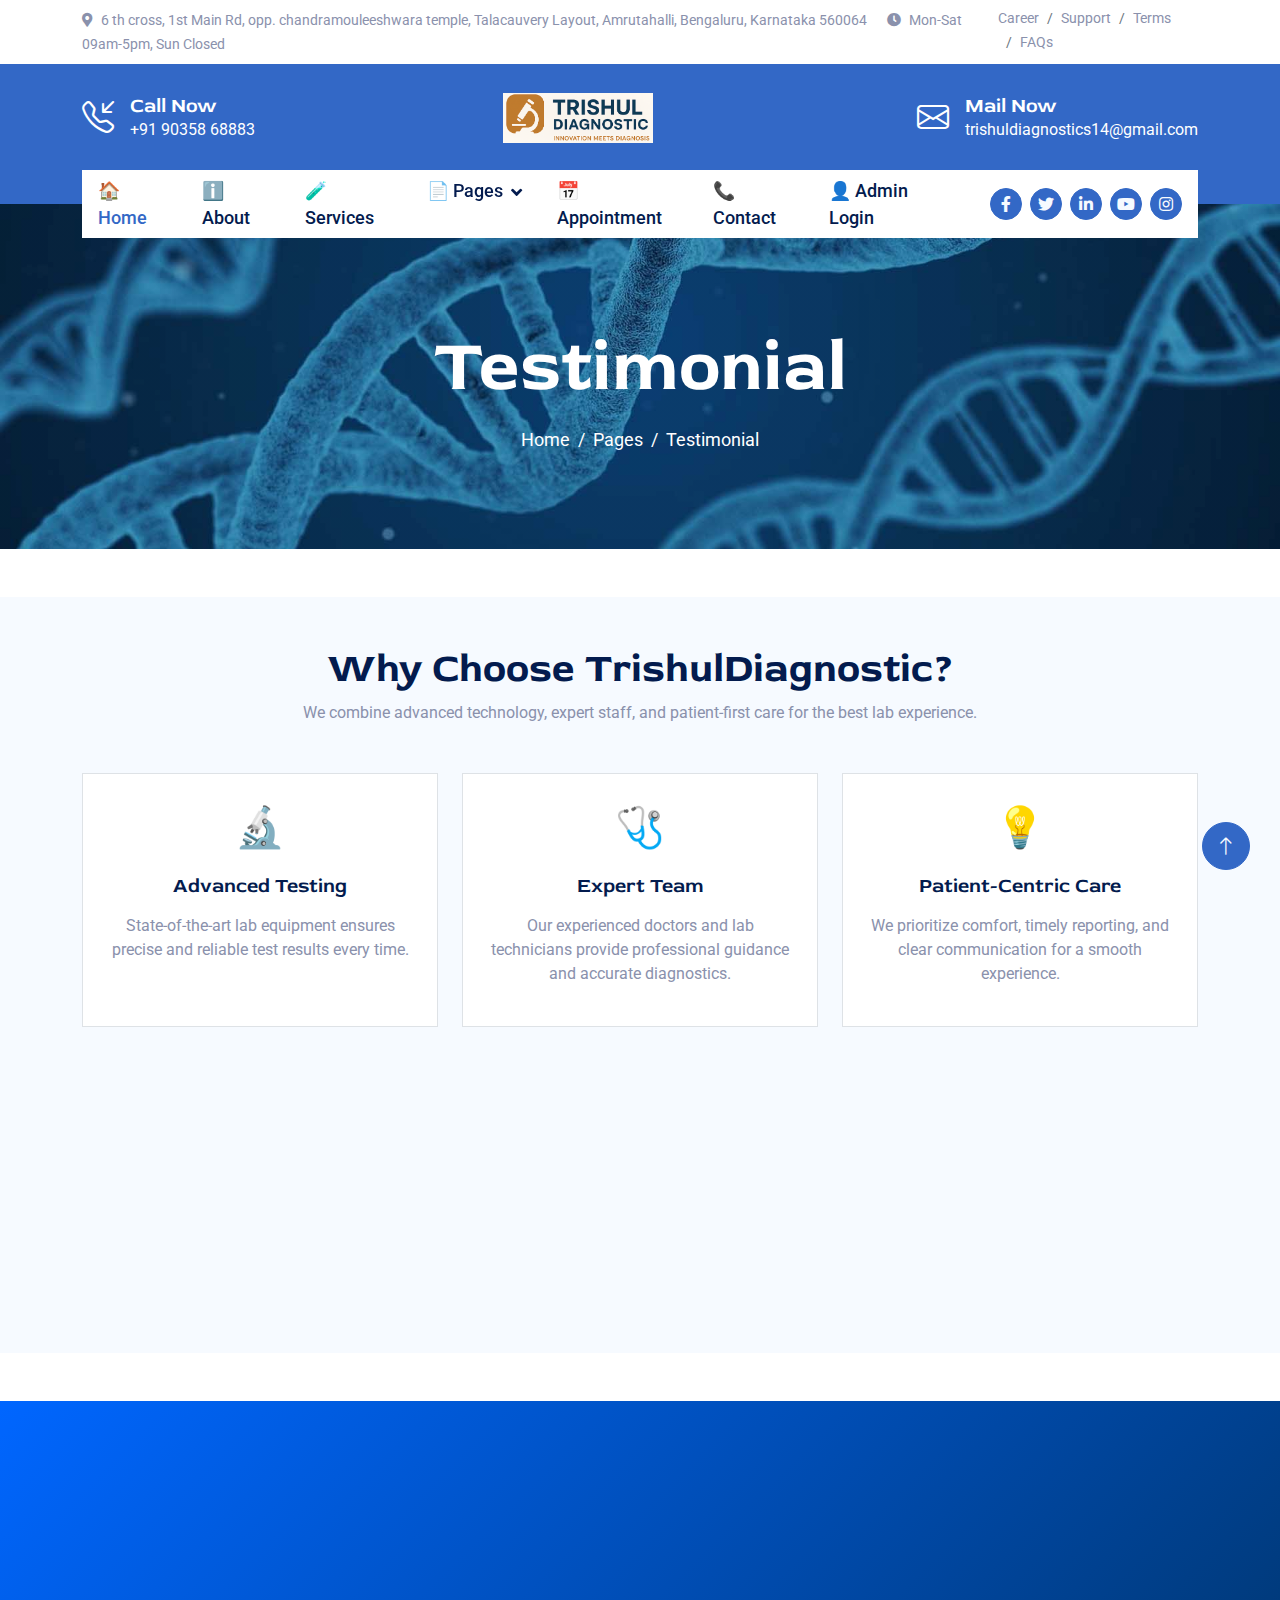
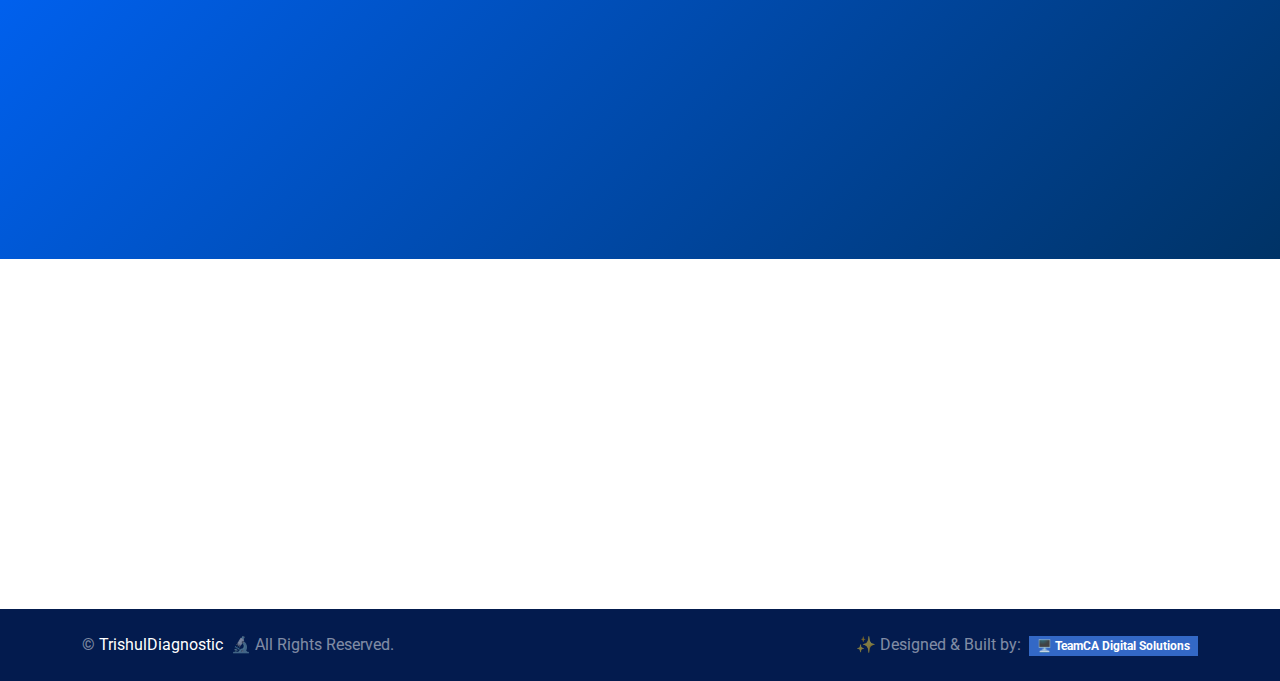
<file: testimonial.html>
<!DOCTYPE html>
<html lang="en">

<head>
    <meta charset="utf-8">
    <title>Trishul Diagnostic</title>
    <meta content="width=device-width, initial-scale=1.0" name="viewport">
    <meta content="" name="keywords">
    <meta content="" name="description">

    <!-- Favicon -->
    <link href="img/favicon.ico" rel="icon">

    <!-- Google Web Fonts -->
    <link rel="preconnect" href="https://fonts.googleapis.com">
    <link rel="preconnect" href="https://fonts.gstatic.com" crossorigin>
    <link href="https://fonts.googleapis.com/css2?family=Roboto:wght@400;500&family=Red+Rose:wght@600;700&display=swap"
        rel="stylesheet">

    <!-- Icon Font Stylesheet -->
    <link href="https://cdnjs.cloudflare.com/ajax/libs/font-awesome/5.10.0/css/all.min.css" rel="stylesheet">
    <link rel="stylesheet" href="https://cdn.jsdelivr.net/npm/bootstrap-icons@1.10.4/font/bootstrap-icons.css">

    <!-- Libraries Stylesheet -->
    <link href="lib/animate/animate.min.css" rel="stylesheet">
    <link href="lib/owlcarousel/assets/owl.carousel.min.css" rel="stylesheet">

    <!-- Customized Bootstrap Stylesheet -->
    <link href="css/bootstrap.min.css" rel="stylesheet">

    <!-- Template Stylesheet -->
    <link href="css/style.css" rel="stylesheet">
</head>

<body>
    <!-- Spinner Start -->
    <div id="spinner"
        class="show bg-white position-fixed translate-middle w-100 vh-100 top-50 start-50 d-flex align-items-center justify-content-center">
        <div class="spinner-border text-primary" role="status" style="width: 3rem; height: 3rem;"></div>
    </div>
    <!-- Spinner End -->


    <!-- Topbar Start -->
    <div class="container-fluid py-2 d-none d-lg-flex">
        <div class="container">
            <div class="d-flex justify-content-between">
                <div>
                    <small class="me-3"><i class="fa fa-map-marker-alt me-2"></i>6 th cross, 1st Main Rd, opp. chandramouleeshwara temple, Talacauvery Layout, Amrutahalli, Bengaluru, Karnataka 560064</small>
                    <small class="me-3"><i class="fa fa-clock me-2"></i>Mon-Sat 09am-5pm, Sun Closed</small>
                </div>
                <nav class="breadcrumb mb-0">
                    <a class="breadcrumb-item small text-body" href="#">Career</a>
                    <a class="breadcrumb-item small text-body" href="#">Support</a>
                    <a class="breadcrumb-item small text-body" href="#">Terms</a>
                    <a class="breadcrumb-item small text-body" href="#">FAQs</a>
                </nav>
            </div>
        </div>
    </div>
    <!-- Topbar End -->


    <!-- Brand Start -->
    <div class="container-fluid bg-primary text-white pt-4 pb-5 d-none d-lg-flex">
        <div class="container pb-2">
            <div class="d-flex align-items-center justify-content-between">
                <div class="d-flex">
                    <i class="bi bi-telephone-inbound fs-2"></i>
                    <div class="ms-3">
                      <h5 class="text-white mb-0">Call Now</h5>
                      <span>
                      <a href="tel:+919071188822" class="text-white text-decoration-none">
                        +91&nbsp;90358&nbsp;68883
                      </a>
                      </span>
                    </div>

                </div>
                <a href="index.html" class="navbar-brand"><img src="img/1.png" alt="Trishul Diagnostic" style="height: 50px;"></a>
                <div class="d-flex">
                    <i class="bi bi-envelope fs-2"></i>
                    <div class="ms-3">
                        <h5 class="text-white mb-0">Mail Now</h5>
                        <span>
                        <a href="mailto:trishuldiagnostic@gmail.com" class="text-white text-decoration-none">
                        trishuldiagnostics14@gmail.com
                        </a>
                        </span>
                    </div>

                </div>
            </div>
        </div>
    </div>
    <!-- Brand End -->


    <!-- Navbar Start -->
    <div class="container-fluid sticky-top">
        <div class="container">
            <nav class="navbar navbar-expand-lg navbar-light bg-white py-lg-0 px-lg-3">
                <a href="index.html" class="navbar-brand d-lg-none">
                   <img src="img/1.png" alt="Trishul Diagnostic" style="height: 60px;">
                </a>
                <button type="button" class="navbar-toggler me-0" data-bs-toggle="collapse"
                    data-bs-target="#navbarCollapse">
                    <span class="navbar-toggler-icon"></span>
                </button>
                <div class="collapse navbar-collapse" id="navbarCollapse">
                   <div class="navbar-nav">
                   <a href="index.html" class="nav-item nav-link active">🏠 Home</a>
                   <a href="about.html" class="nav-item nav-link">ℹ️ About</a>
                   <a href="service.html" class="nav-item nav-link">🧪 Services</a>
                   <div class="nav-item dropdown">
                   <a href="#" class="nav-link dropdown-toggle" data-bs-toggle="dropdown">📄 Pages</a>
                <div class="dropdown-menu bg-light m-0">
                   <a href="feature.html" class="dropdown-item">✨ Features</a>
                <a href="team.html" class="dropdown-item">🌟 Gallery</a>
                <a href="testimonial.html" class="dropdown-item">💬 Testimonial</a>
                <a href="offer.html" class="dropdown-item">🏷️ Special Offer</a>
          </div>
    </div>
    <a href="appoinment.html" class="nav-item nav-link">📅 Appointment</a>
    <a href="contact.html" class="nav-item nav-link">📞 Contact</a>
    <a href="dashboard.html" class="nav-item nav-link">👤 Admin Login</a>
</div>

                   <div class="ms-auto d-none d-lg-flex">
    <!-- Facebook -->
    <a class="btn btn-sm-square btn-primary ms-2"
       href="https://www.facebook.com/YourPageName"
       target="_blank" rel="noopener">
       <i class="fab fa-facebook-f"></i>
    </a>

    <!-- Twitter / X -->
    <a class="btn btn-sm-square btn-primary ms-2"
       href="https://twitter.com/YourHandle"
       target="_blank" rel="noopener">
       <i class="fab fa-twitter"></i>
    </a>

    <!-- LinkedIn -->
    <a class="btn btn-sm-square btn-primary ms-2"
       href="https://www.linkedin.com/company/YourCompany"
       target="_blank" rel="noopener">
       <i class="fab fa-linkedin-in"></i>
    </a>

    <!-- YouTube -->
    <a class="btn btn-sm-square btn-primary ms-2"
       href="https://www.youtube.com/@YourChannel"
       target="_blank" rel="noopener">
       <i class="fab fa-youtube"></i>
    </a>

    <!-- Instagram (new) -->
    <a class="btn btn-sm-square btn-primary ms-2"
       href="https://www.instagram.com/tr"
       target="_blank" rel="noopener">
       <i class="fab fa-instagram"></i>
    </a>
</div>

                </div>
            </nav>
        </div>
    </div>
    <!-- Navbar End -->



    <!-- Page Header Start -->
    <div class="container-fluid page-header py-5 mb-5 wow fadeIn" data-wow-delay="0.1s">
        <div class="container text-center py-5 mt-4">
            <h1 class="display-2 text-white mb-3 animated slideInDown">Testimonial</h1>
            <nav aria-label="breadcrumb animated slideInDown">
                <ol class="breadcrumb justify-content-center mb-0">
                    <li class="breadcrumb-item"><a href="#">Home</a></li>
                    <li class="breadcrumb-item"><a href="#">Pages</a></li>
                    <li class="breadcrumb-item" aria-current="page">Testimonial</li>
                </ol>
            </nav>
        </div>
    </div>
    <!-- Page Header End -->


    <!-- Why Choose Us Start -->
<div class="container-fluid py-5 mb-5 bg-light">
    <div class="container">
        <div class="text-center mb-5">
            <h2 class="display-6">Why Choose TrishulDiagnostic?</h2>
            <p>We combine advanced technology, expert staff, and patient-first care for the best lab experience.</p>
        </div>
        <div class="row g-4">

            <!-- Feature 1 -->
            <div class="col-md-6 col-lg-4 wow fadeIn" data-wow-delay="0.1s">
                <div class="p-4 bg-white border rounded text-center h-100">
                    <div class="fs-1 mb-3">🔬</div>
                    <h5 class="mb-3">Advanced Testing</h5>
                    <p>State-of-the-art lab equipment ensures precise and reliable test results every time.</p>
                </div>
            </div>

            <!-- Feature 2 -->
            <div class="col-md-6 col-lg-4 wow fadeIn" data-wow-delay="0.3s">
                <div class="p-4 bg-white border rounded text-center h-100">
                    <div class="fs-1 mb-3">🩺</div>
                    <h5 class="mb-3">Expert Team</h5>
                    <p>Our experienced doctors and lab technicians provide professional guidance and accurate diagnostics.</p>
                </div>
            </div>

            <!-- Feature 3 -->
            <div class="col-md-6 col-lg-4 wow fadeIn" data-wow-delay="0.5s">
                <div class="p-4 bg-white border rounded text-center h-100">
                    <div class="fs-1 mb-3">💡</div>
                    <h5 class="mb-3">Patient-Centric Care</h5>
                    <p>We prioritize comfort, timely reporting, and clear communication for a smooth experience.</p>
                </div>
            </div>

            <!-- Feature 4 -->
            <div class="col-md-6 col-lg-4 wow fadeIn" data-wow-delay="0.7s">
                <div class="p-4 bg-white border rounded text-center h-100">
                    <div class="fs-1 mb-3">⚡</div>
                    <h5 class="mb-3">Fast Results</h5>
                    <p>Quick turnaround times without compromising accuracy—get your results when you need them.</p>
                </div>
            </div>

            <!-- Feature 5 -->
            <div class="col-md-6 col-lg-4 wow fadeIn" data-wow-delay="0.9s">
                <div class="p-4 bg-white border rounded text-center h-100">
                    <div class="fs-1 mb-3">💰</div>
                    <h5 class="mb-3">Affordable Pricing</h5>
                    <p>Transparent and fair pricing for all tests, making quality diagnostics accessible for everyone.</p>
                </div>
            </div>

            <!-- Feature 6 -->
            <div class="col-md-6 col-lg-4 wow fadeIn" data-wow-delay="1.1s">
                <div class="p-4 bg-white border rounded text-center h-100">
                    <div class="fs-1 mb-3">☎️</div>
                    <h5 class="mb-3">24/7 Support</h5>
                    <p>Our team is always ready to answer your queries and guide you through the process anytime.</p>
                </div>
            </div>

        </div>
    </div>
</div>
<!-- Why Choose Us End -->


    
<!-- Testimonial Start -->
<div class="container-fluid py-5" style="background: linear-gradient(135deg, #0066ff, #003366); font-family: 'Segoe UI', sans-serif;">
  <div class="container pt-4">
    <div class="row gy-5 gx-0 align-items-center">

      <!-- Left Content -->
      <div class="col-lg-5 pe-lg-5 wow fadeIn" data-wow-delay="0.2s">
        <h1 class="display-6 text-white mb-4 fw-bold">💬 What People Say About Us</h1>
        <p class="text-white mb-4">
          Real experiences from <strong>Google Reviews</strong> 🌟  
          Trusted service, smooth sample collection, accurate reporting, and care you can rely on.
        </p>
        <a href="https://share.google/A2OmWaTkQd6xPbEWf" 
           class="btn btn-light py-3 px-4 fw-semibold rounded-pill shadow-sm hover-scale" 
           target="_blank" 
           rel="noopener">
          📢 Read All Google Reviews
        </a>
      </div>

      <!-- Right Content -->
      <div class="col-lg-7 wow fadeIn" data-wow-delay="0.4s">
        <div class="bg-white p-4 p-md-5 rounded-4 shadow-lg position-relative">
          <div class="position-absolute top-0 start-50 translate-middle bg-primary text-white rounded-circle p-3 shadow quote-badge">
            <i class="bi bi-chat-quote fs-4"></i>
          </div>

          <div class="owl-carousel testimonial-carousel">

            <!-- Review Item -->
            <div class="testimonial-item p-3">
              <div class="d-flex justify-content-between align-items-center mb-3">
                <div class="d-flex align-items-center">
                  <img src="img/testimonial-1.jpg" alt="Reviewer photo" width="50" height="50" class="rounded-circle border me-3">
                  <div>
                    <h6 class="mb-0 fw-semibold">Savitha Holla</h6>
                    <small class="text-muted">2 weeks ago</small>
                  </div>
                </div>
                <img src="img/lab img/GOOGLEREVIW.png" width="22" alt="Google Logo">
              </div>
              <div class="mb-2 text-warning fs-5">⭐⭐⭐⭐⭐</div>
              <p class="mb-0 text-secondary">
                Excellent blood test home service by Yashavantha! He is always prompt and arrives on time. Very convenient for elders. Packages are reasonably priced, and results are delivered by evening. Super smooth and hassle-free!
              </p>
            </div>

            <!-- Review Item -->
            <div class="testimonial-item p-3">
              <div class="d-flex justify-content-between align-items-center mb-3">
                <div class="d-flex align-items-center">
                  <img src="img/testimonial-2.jpg" alt="Reviewer photo" width="50" height="50" class="rounded-circle border me-3">
                  <div>
                    <h6 class="mb-0 fw-semibold">Indu Nair</h6>
                    <small class="text-muted">1 month ago</small>
                  </div>
                </div>
                <img src="img/lab img/GOOGLEREVIW.png" width="22" alt="Google Logo">
              </div>
              <div class="mb-2 text-warning fs-5">⭐⭐⭐⭐⭐</div>
              <p class="mb-0 text-secondary">
                Very professional and polite behaviour. Always punctual with sample collection and reports. Very satisfied with the service!
              </p>
            </div>

            <!-- Review Item -->
            <div class="testimonial-item p-3">
              <div class="d-flex justify-content-between align-items-center mb-3">
                <div class="d-flex align-items-center">
                  <img src="img/testimonial-1.jpg" alt="Reviewer photo" width="50" height="50" class="rounded-circle border me-3">
                  <div>
                    <h6 class="mb-0 fw-semibold">Mukul Khanna</h6>
                    <small class="text-muted">3 months ago</small>
                  </div>
                </div>
                <img src="img/lab img/GOOGLEREVIW.png" width="22" alt="Google Logo">
              </div>
              <div class="mb-2 text-warning fs-5">⭐⭐⭐⭐⭐</div>
              <p class="mb-0 text-secondary">
                I’m very satisfied with the service. Reports were accurate and on time. The team was cooperative, attentive, and professional. Highly recommended!
              </p>
            </div>

            <!-- Review Item -->
            <div class="testimonial-item p-3">
              <div class="d-flex justify-content-between align-items-center mb-3">
                <div class="d-flex align-items-center">
                  <img src="img/testimonial-2.jpg" alt="Reviewer photo" width="50" height="50" class="rounded-circle border me-3">
                  <div>
                    <h6 class="mb-0 fw-semibold">Uma Hariharan</h6>
                    <small class="text-muted">6 months ago</small>
                  </div>
                </div>
                <img src="img/lab img/GOOGLEREVIW.png" width="22" alt="Google Logo">
              </div>
              <div class="mb-2 text-warning fs-5">⭐⭐⭐⭐⭐</div>
              <p class="mb-0 text-secondary">
                Yashwant is a very dedicated and knowledgeable person. I’ve been using his services for many years and I’m always happy with the experience.
              </p>
            </div>

          </div>
        </div>
      </div>

    </div>
  </div>
</div>
<!-- Testimonial End -->

<!-- Owl Carousel CDN -->
<link rel="stylesheet" href="https://cdnjs.cloudflare.com/ajax/libs/OwlCarousel2/2.3.4/assets/owl.carousel.min.css" integrity="sha512-utbXrsoiJm1Q1kHBOUf3F7eAKFNhbJtXb6qXfjQ6yqQzA6DhvY2WzE2tR7Y3jz7M4lYZqCkz6n9e2E2Dl3Jw3g==" crossorigin="anonymous" referrerpolicy="no-referrer" />
<script src="https://cdnjs.cloudflare.com/ajax/libs/OwlCarousel2/2.3.4/owl.carousel.min.js" integrity="sha512-O9C/nF1bS1oK9xE3qP0i4mY6+mj7NEtshXzZTn8qvGgxLz+py2QQt9x0Yd7+f6bm4YvRhzVqqrT4spPeKGL5hA==" crossorigin="anonymous" referrerpolicy="no-referrer"></script>

<!-- Bootstrap Icons CDN (for quote icon) -->
<link rel="stylesheet" href="https://cdn.jsdelivr.net/npm/bootstrap-icons@1.11.3/font/bootstrap-icons.min.css">

<script>
  $(document).ready(function(){
    $(".testimonial-carousel").owlCarousel({
      autoplay: true,
      smartSpeed: 800,
      items: 1,
      loop: true,
      nav: false,
      dots: true,
      margin: 15,
      autoplayHoverPause: true
    });
  });
</script>

<style>
  .hover-scale:hover {
    transform: scale(1.05);
    transition: all 0.3s ease;
  }
  .quote-badge {
    transform: translate(-50%, -50%);
  }
</style>





<!-- Footer Start -->
<div class="container-fluid footer position-relative bg-dark text-white-50 py-4 wow fadeIn" data-wow-delay="0.1s">
    <div class="container">
        <div class="row g-4 align-items-start">
            <!-- Left Column: Branding & Contact Info -->
            <div class="col-lg-6 pe-lg-4">
                <a href="index.html" class="navbar-brand mb-2 d-inline-block">
                    <img src="img/1.png" alt="Trishul Diagnostic" style="height: 60px;">
                </a>
                <p class="fs-6 mb-3">
                    "We are committed to delivering accurate and reliable diagnostic 
                     services with care and expertise."
                </p>
                <!-- Address with Google Maps link -->
                <p class="mb-1">
                  <i class="fa fa-map-marker-alt me-2"></i>
                  <a href="https://www.google.com/maps/search/?api=1&query=no+224+shop+no+1+opposite+to+chandramouleeshwara+temple+thalacauvery+layout+Amruthahalli+560092" 
                   target="_blank" 
                   class="text-white-50 text-decoration-none">
                   No 224, Shop No 1, Opposite to Chandramouleeshwara Temple, Thalacauvery Layout, Amruthahalli 560092
                 </a>
                </p>

                <!-- Phone number clickable -->
                <p class="mb-1">
                 <i class="fa fa-phone-alt me-2"></i>
                 <a href="tel:+919035868883" class="text-white-50 text-decoration-none">+91 9035868883</a>
                </p>

                <!-- Email clickable -->
                <p class="mb-2">
                  <i class="fa fa-envelope me-2"></i>
                  <a href="mailto:trishuldiagnostics14@gmail.com" class="text-white-50 text-decoration-none">trishuldiagnostics14@gmail.com</a>
                </p>

                <div class="d-flex mt-2">
                    <a class="btn btn-sm btn-primary me-2" href="#"><i class="fab fa-twitter"></i></a>
                    <a class="btn btn-sm btn-primary me-2" href="#"><i class="fab fa-facebook-f"></i></a>
                    <a class="btn btn-sm btn-primary me-2" href="#"><i class="fab fa-linkedin-in"></i></a>
                    <a class="btn btn-sm btn-primary me-2" href="#"><i class="fab fa-instagram"></i></a>
                </div>
            </div>

            <!-- Right Column: Links & Contact/Services -->
            <div class="col-lg-6 ps-lg-5">
                <div class="row g-5">
                    <!-- Quick Links -->
                    <div class="col-sm-6 mb-4">
                        <h4 class="text-light mb-4">Quick Links</h4>
                        <a class="btn btn-link d-block w-100" href="index.html">Home</a>
                        <a class="btn btn-link d-block w-100" href="about.html">About Us</a>
                        <a class="btn btn-link d-block w-100" href="service.html">Our Services</a>
                        <a class="btn btn-link d-block w-100" href="appoinment.html">Appoinment</a>
                        <a class="btn btn-link d-block w-100" href="contact.html">Contact Us</a>
                    </div>

                    <!-- 📞Contact & 🧾 Services -->
                    <div class="col-sm-6 mb-4">
                        <h4 class="text-light mb-1">📞Contact & 🧾Services</h4>
                        <p>Need assistance or want to explore our test catalog? We've got you covered.</p>

                        <!-- WhatsApp Button -->
                        <a href="https://wa.me/919035868883" target="_blank" class="btn btn-success d-block mb-2">
                            <i class="fab fa-whatsapp me-2"></i>Chat on WhatsApp
                        </a>

                        <!-- Call Button -->
                        <a href="tel:+919035868883" class="btn btn-primary d-block mb-2">
                            <i class="fa fa-phone-alt me-2"></i>Call Us Now
                        </a>

                        <!-- Catalog Download Button -->
                        <a href="Trishul Diagnostic Catalog 2025.pdf" class="btn btn-outline-light d-block" download>
                            <i class="fa fa-file-pdf me-2"></i>Download Test Catalog
                        </a>
                    </div>
                </div>
            </div>
        </div>
    </div>
</div>
<!-- Footer End -->


   <!-- Copyright Start -->
<div class="container-fluid copyright bg-dark text-white-50 py-4">
  <div class="container">
    <div class="row align-items-center">
      
      <!-- Left Side -->
      <div class="col-md-6 text-center text-md-start mb-2 mb-md-0">
        <p class="mb-0">
          &copy; <a href="#" class="text-white text-decoration-none fw-semibold">TrishulDiagnostic</a>  
          <span class="ms-1">🔬</span> All Rights Reserved.
        </p>
      </div>

      <!-- Right Side -->
      <div class="col-md-6 text-center text-md-end">
        <p class="mb-0">
          <span class="pe-1">✨ Designed & Built by:</span>
          <a href="#" class="badge bg-primary text-white text-decoration-none">
            🖥️ TeamCA Digital Solutions
          </a>
        </p>
      </div>

    </div>
  </div>
</div>
<!-- Copyright End -->


    <!-- Back to Top -->
    <a href="#" class="btn btn-lg btn-primary btn-lg-square rounded-circle back-to-top"><i class="bi bi-arrow-up"></i></a>


    <!-- JavaScript Libraries -->
    <script src="https://ajax.googleapis.com/ajax/libs/jquery/3.6.1/jquery.min.js"></script>
    <script src="https://cdn.jsdelivr.net/npm/bootstrap@5.0.0/dist/js/bootstrap.bundle.min.js"></script>
    <script src="lib/wow/wow.min.js"></script>
    <script src="lib/easing/easing.min.js"></script>
    <script src="lib/waypoints/waypoints.min.js"></script>
    <script src="lib/counterup/counterup.min.js"></script>
    <script src="lib/owlcarousel/owl.carousel.min.js"></script>

    <!-- Template Javascript -->
    <script src="js/main.js"></script>
</body>

</html>
</file>
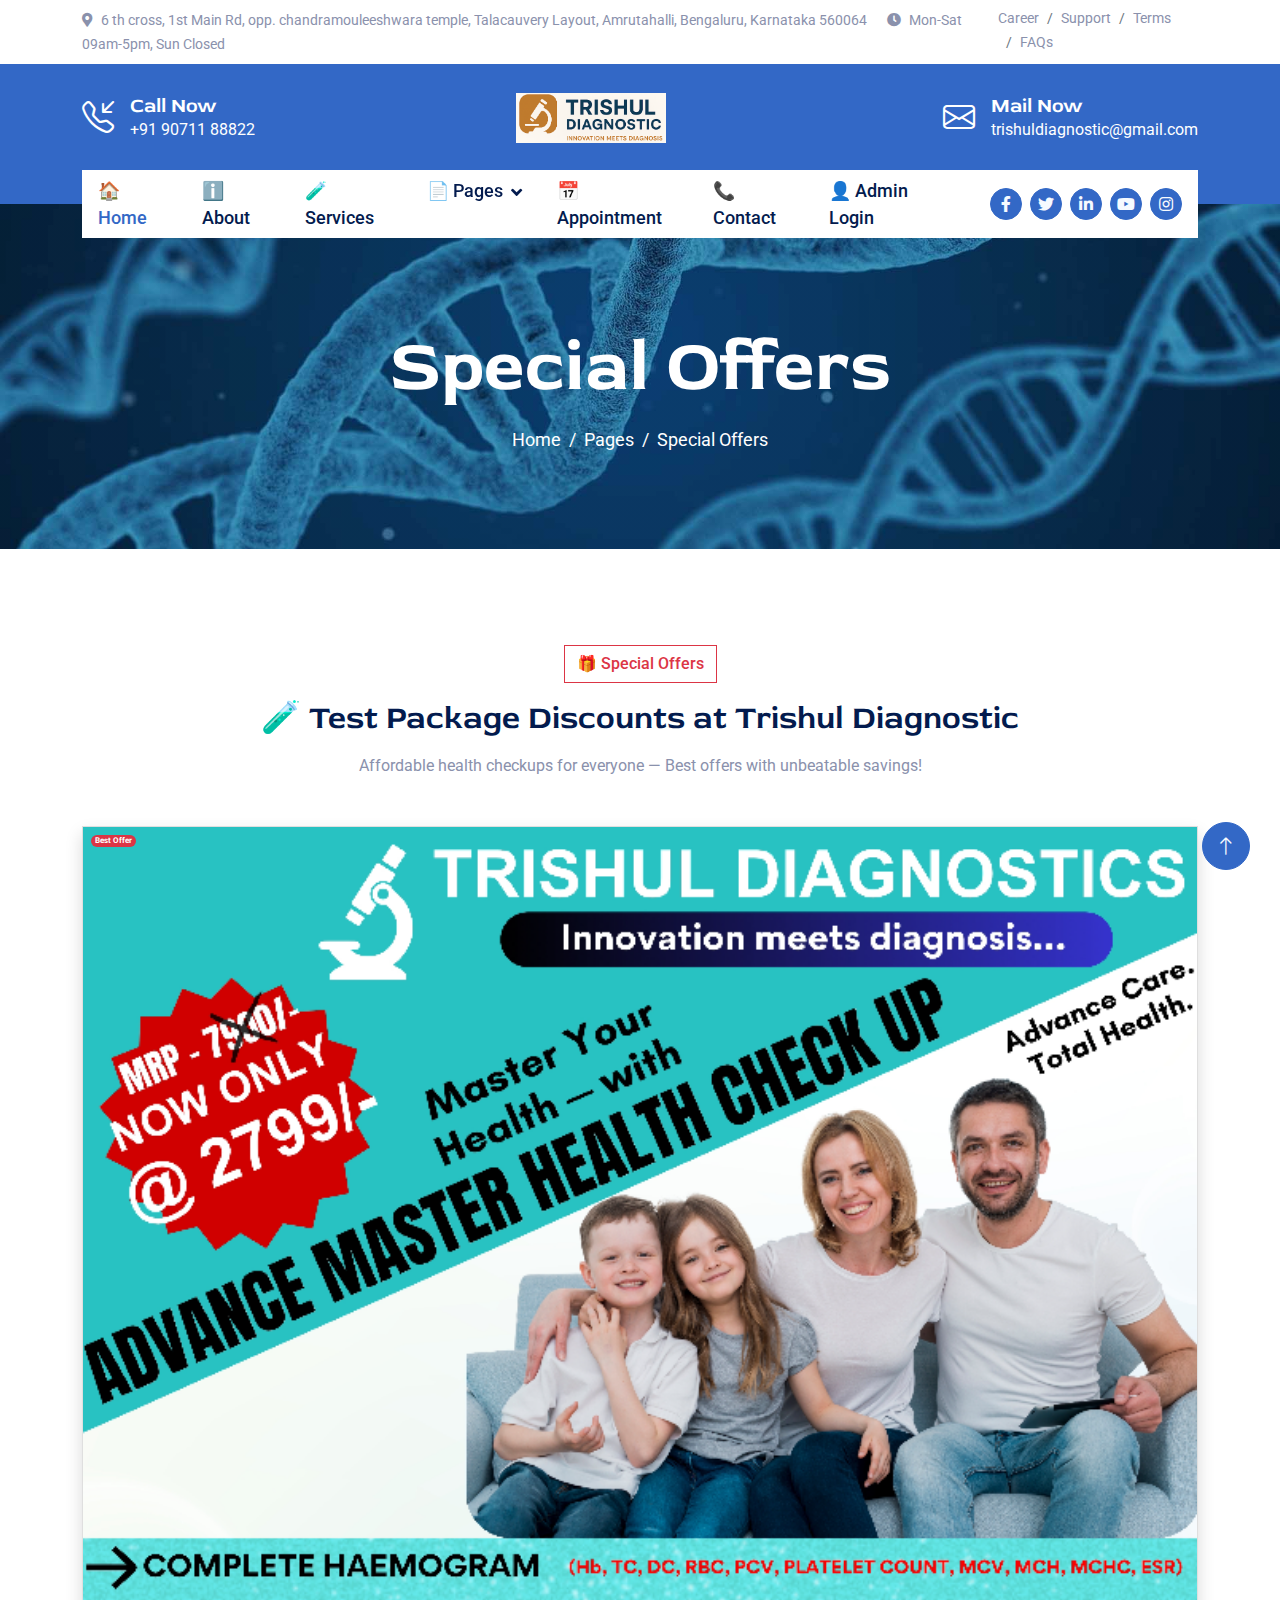
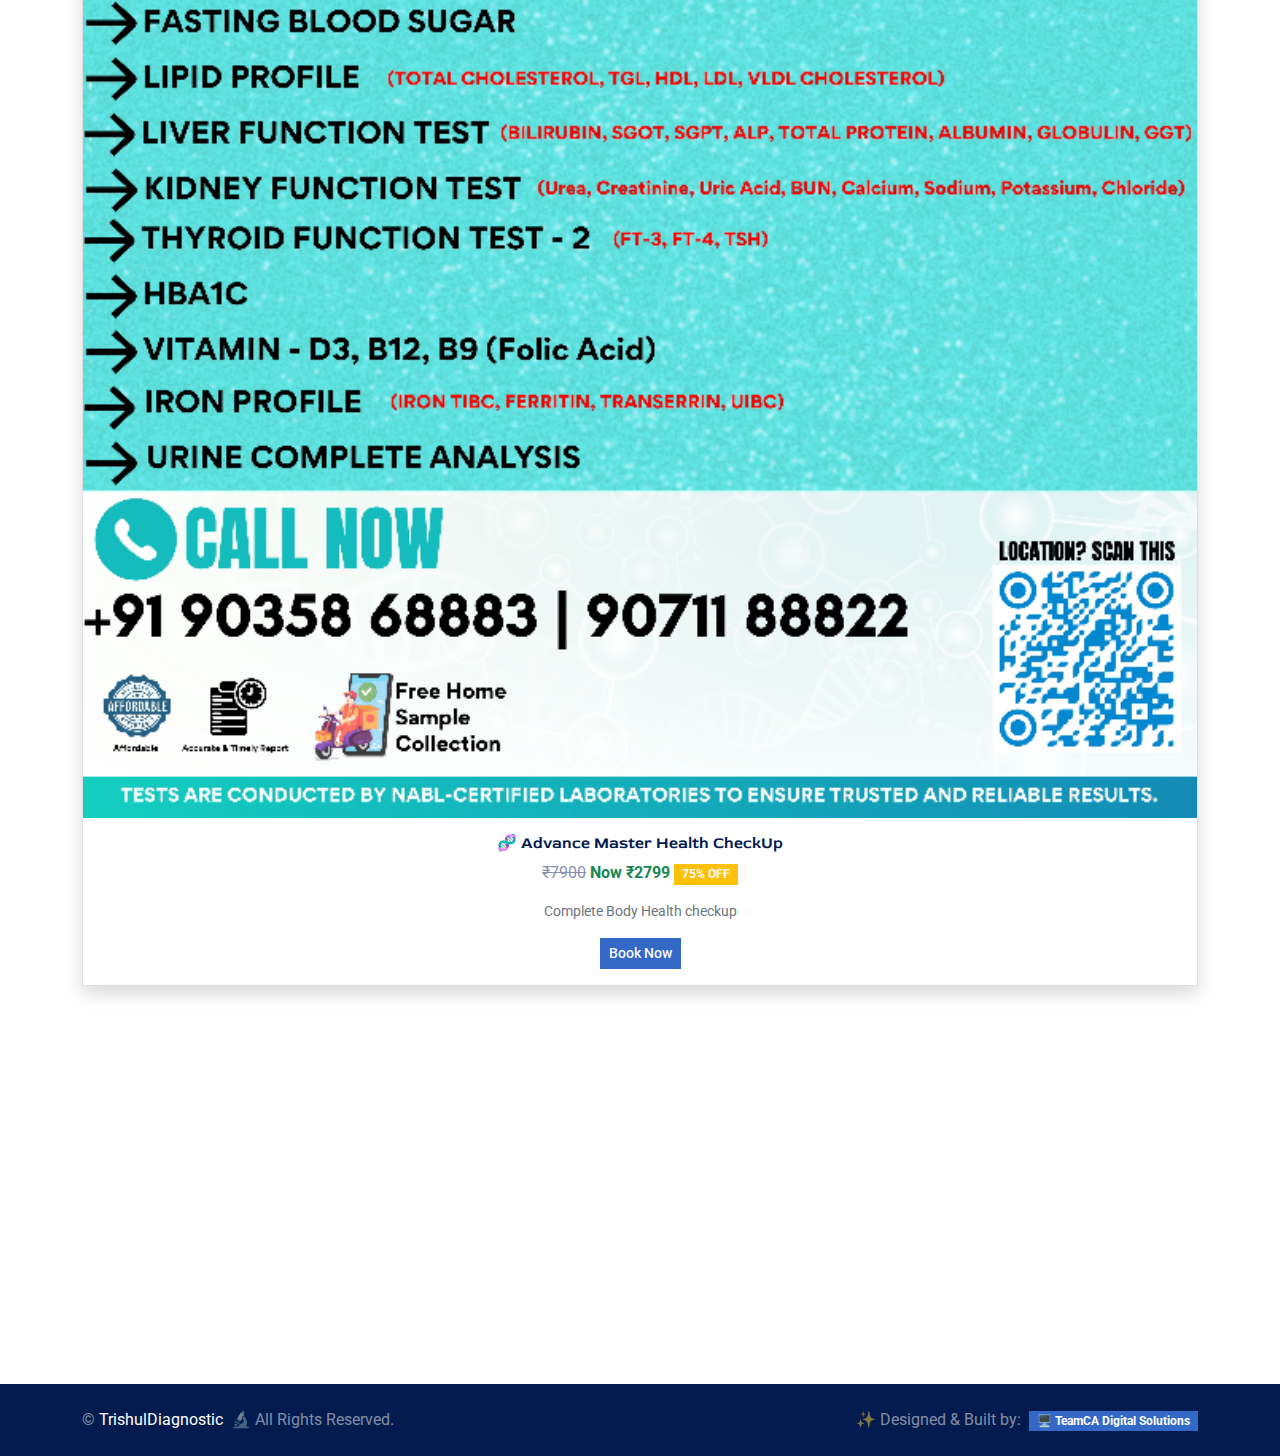
<file: TESTOFFER.html>
<!DOCTYPE html>
<html lang="en">

<head>
    <meta charset="utf-8">
    <title>Trishul Diagnostic - Special Offers</title>
    <meta content="width=device-width, initial-scale=1.0" name="viewport">
    <meta content="" name="keywords">
    <meta content="" name="description">

    <!-- Favicon -->
    <link href="img/favicon.ico" rel="icon">

    <!-- Google Web Fonts -->
    <link rel="preconnect" href="https://fonts.googleapis.com">
    <link rel="preconnect" href="https://fonts.gstatic.com" crossorigin>
    <link href="https://fonts.googleapis.com/css2?family=Roboto:wght@400;500&family=Red+Rose:wght@600;700&display=swap"
        rel="stylesheet">

    <!-- Icon Font Stylesheet -->
    <link href="https://cdnjs.cloudflare.com/ajax/libs/font-awesome/5.10.0/css/all.min.css" rel="stylesheet">
    <link rel="stylesheet" href="https://cdn.jsdelivr.net/npm/bootstrap-icons@1.10.4/font/bootstrap-icons.css">

    <!-- Libraries Stylesheet -->
    <link href="lib/animate/animate.min.css" rel="stylesheet">
    <link href="lib/owlcarousel/assets/owl.carousel.min.css" rel="stylesheet">

    <!-- Customized Bootstrap Stylesheet -->
    <link href="css/bootstrap.min.css" rel="stylesheet">

    <!-- Template Stylesheet -->
    <link href="css/style.css" rel="stylesheet">
</head>

<body>
    <!-- Spinner Start -->
    <div id="spinner"
        class="show bg-white position-fixed translate-middle w-100 vh-100 top-50 start-50 d-flex align-items-center justify-content-center">
        <div class="spinner-border text-primary" role="status" style="width: 3rem; height: 3rem;"></div>
    </div>
    <!-- Spinner End -->


    <!-- Topbar Start -->
    <div class="container-fluid py-2 d-none d-lg-flex">
        <div class="container">
            <div class="d-flex justify-content-between">
                <div>
                    <small class="me-3"><i class="fa fa-map-marker-alt me-2"></i>6 th cross, 1st Main Rd, opp. chandramouleeshwara temple, Talacauvery Layout, Amrutahalli, Bengaluru, Karnataka 560064</small>
                    <small class="me-3"><i class="fa fa-clock me-2"></i>Mon-Sat 09am-5pm, Sun Closed</small>
                </div>
                <nav class="breadcrumb mb-0">
                    <a class="breadcrumb-item small text-body" href="#">Career</a>
                    <a class="breadcrumb-item small text-body" href="#">Support</a>
                    <a class="breadcrumb-item small text-body" href="#">Terms</a>
                    <a class="breadcrumb-item small text-body" href="#">FAQs</a>
                </nav>
            </div>
        </div>
    </div>
    <!-- Topbar End -->


    <!-- Brand Start -->
    <div class="container-fluid bg-primary text-white pt-4 pb-5 d-none d-lg-flex">
        <div class="container pb-2">
            <div class="d-flex align-items-center justify-content-between">
                <div class="d-flex">
                    <i class="bi bi-telephone-inbound fs-2"></i>
                    <div class="ms-3">
                      <h5 class="text-white mb-0">Call Now</h5>
                      <span>
                      <a href="tel:+919071188822" class="text-white text-decoration-none">
                        +91&nbsp;90711&nbsp;88822
                      </a>
                      </span>
                    </div>

                </div>
                <a href="index.html" class="navbar-brand"><img src="img/1.png" alt="Trishul Diagnostic" style="height: 50px;"></a>
                <div class="d-flex">
                    <i class="bi bi-envelope fs-2"></i>
                    <div class="ms-3">
                        <h5 class="text-white mb-0">Mail Now</h5>
                        <span>
                        <a href="mailto:trishuldiagnostic@gmail.com" class="text-white text-decoration-none">
                        trishuldiagnostic@gmail.com
                        </a>
                        </span>
                    </div>

                </div>
            </div>
        </div>
    </div>
    <!-- Brand End -->


    <!-- Navbar Start -->
    <div class="container-fluid sticky-top">
        <div class="container">
            <nav class="navbar navbar-expand-lg navbar-light bg-white py-lg-0 px-lg-3">
                <a href="index.html" class="navbar-brand d-lg-none">
                   <img src="img/1.png" alt="Trishul Diagnostic" style="height: 60px;">
                </a>
                <button type="button" class="navbar-toggler me-0" data-bs-toggle="collapse"
                    data-bs-target="#navbarCollapse">
                    <span class="navbar-toggler-icon"></span>
                </button>
                <div class="collapse navbar-collapse" id="navbarCollapse">
                   <div class="navbar-nav">
                   <a href="index.html" class="nav-item nav-link active">🏠 Home</a>
                   <a href="about.html" class="nav-item nav-link">ℹ️ About</a>
                   <a href="service.html" class="nav-item nav-link">🧪 Services</a>
                   <div class="nav-item dropdown">
                   <a href="#" class="nav-link dropdown-toggle" data-bs-toggle="dropdown">📄 Pages</a>
                   <div class="dropdown-menu bg-light m-0">
                  <a href="feature.html" class="dropdown-item">✨ Features</a>
                  <a href="team.html" class="dropdown-item">👥 Our Team</a>
                  <a href="testimonial.html" class="dropdown-item">💬 Testimonial</a>
                  <a href="offer.html" class="dropdown-item">📢 Special Offer</a>
                  <a href="404.html" class="dropdown-item">🚫 404 Page</a>
                </div>
        </div>
          <a href="appoinment.html" class="nav-item nav-link">📅 Appointment</a>
    <a href="contact.html" class="nav-item nav-link">📞 Contact</a>
    <a href="dashboard.html" class="nav-item nav-link">👤 Admin Login</a>
</div>

    <div class="ms-auto d-none d-lg-flex">
    <!-- Facebook -->
    <a class="btn btn-sm-square btn-primary ms-2"
       href="https://www.facebook.com/YourPageName"
       target="_blank" rel="noopener">
       <i class="fab fa-facebook-f"></i>
    </a>

    <!-- Twitter / X -->
    <a class="btn btn-sm-square btn-primary ms-2"
       href="https://twitter.com/YourHandle"
       target="_blank" rel="noopener">
       <i class="fab fa-twitter"></i>
    </a>

    <!-- LinkedIn -->
    <a class="btn btn-sm-square btn-primary ms-2"
       href="https://www.linkedin.com/company/YourCompany"
       target="_blank" rel="noopener">
       <i class="fab fa-linkedin-in"></i>
    </a>

    <!-- YouTube -->
    <a class="btn btn-sm-square btn-primary ms-2"
       href="https://www.youtube.com/@YourChannel"
       target="_blank" rel="noopener">
       <i class="fab fa-youtube"></i>
    </a>

    <!-- Instagram (new) -->
    <a class="btn btn-sm-square btn-primary ms-2"
       href="https://www.instagram.com/tr"
       target="_blank" rel="noopener">
       <i class="fab fa-instagram"></i>
    </a>
</div>

                </div>
            </nav>
        </div>
    </div>
    <!-- Navbar End -->


    <!-- Page Header Start -->
    <div class="container-fluid page-header py-5 mb-5 wow fadeIn" data-wow-delay="0.1s">
        <div class="container text-center py-5 mt-4">
            <h1 class="display-2 text-white mb-3 animated slideInDown">Special Offers</h1>
            <nav aria-label="breadcrumb animated slideInDown">
                <ol class="breadcrumb justify-content-center mb-0">
                    <li class="breadcrumb-item"><a href="#">Home</a></li>
                    <li class="breadcrumb-item"><a href="#">Pages</a></li>
                    <li class="breadcrumb-item" aria-current="page">Special Offers</li>
                </ol>
            </nav>
        </div>
    </div>
    <!-- Page Header End -->


<!-- ✅ Special Offers Section Start -->
<div class="container-fluid py-5">
  <div class="container text-center">
    <button class="btn btn-outline-danger mb-3">🎁 Special Offers</button>
    <h2 class="mb-3">🧪 Test Package Discounts at Trishul Diagnostic</h2>
    <p class="mb-5">Affordable health checkups for everyone — Best offers with unbeatable savings!</p>

    <div class="d-flex flex-wrap justify-content-center gap-4">
      <!-- Card Template -->
      <div class="card shadow position-relative" style="min-width: 250px; flex:1;">
        <div class="position-relative">
          <img src="img/PACKAGES/IMG1.jpg" class="card-img-top package-click"
               alt="Advance Master Health CheckUp" data-package="Advance Master Health CheckUp">
          <span class="badge bg-danger small-badge position-absolute top-0 start-0 m-2">Best Offer</span>
        </div>
        <div class="card-body text-center">
          <h6 class="card-title">🧬 Advance Master Health CheckUp</h6>
          <p><del>₹7900</del> <span class="text-success fw-bold">Now ₹2799</span>
            <span class="badge bg-warning">75% OFF</span></p>
          <p class="text-muted small">Complete Body Health checkup</p>
          <button class="btn btn-primary btn-sm book-now" data-package="Advance Master Health CheckUp">Book Now</button>
        </div>
      </div>

      <!-- Duplicate this block for other 4 packages -->
      <!-- ... Your 4 other cards unchanged ... -->
    </div>
  </div>
</div>
<!-- ✅ Special Offers Section End -->

<!-- ✅ Appointment Form Section -->
<div id="appointmentSection" class="container py-5" style="display:none;">
  <div class="card shadow-lg mx-auto" style="max-width: 800px;">
    <div class="card-body">
      <h2 class="text-center mb-4">📅 Book Your Appointment</h2>
      <form id="appointmentForm" class="row g-3">

        <div class="col-md-6">
          <label class="form-label">Your Name</label>
          <input type="text" class="form-control" name="name" required>
        </div>
        <div class="col-md-3">
          <label class="form-label">Age</label>
          <input type="number" class="form-control" name="age" required>
        </div>
        <div class="col-md-3">
          <label class="form-label">Gender</label>
          <select class="form-select" name="gender" required>
            <option value="">Select</option>
            <option>Male</option>
            <option>Female</option>
            <option>Other</option>
          </select>
        </div>

        <div class="col-md-6">
          <label class="form-label">Mobile Number</label>
          <input type="tel" class="form-control" name="mobile" required>
        </div>
        <div class="col-md-6">
          <label class="form-label">Pincode</label>
          <input type="text" class="form-control" name="pincode" required>
        </div>

        <div class="col-md-6">
          <label class="form-label">Email</label>
          <input type="email" class="form-control" name="email" required>
        </div>
        <div class="col-md-6">
          <label class="form-label">Choose Date</label>
          <input type="date" class="form-control" name="date" required>
        </div>

        <!-- ✅ Time + AM/PM -->
        <div class="col-md-6 d-flex gap-2">
          <div class="flex-fill">
            <label class="form-label">Choose Time</label>
            <input type="time" class="form-control" name="time" required>
          </div>
          <div style="width:90px;">
            <label class="form-label">AM/PM</label>
            <select class="form-select" name="ampm" required>
              <option>AM</option>
              <option>PM</option>
            </select>
          </div>
        </div>

        <div class="col-md-6">
          <label class="form-label">Select Package</label>
          <select class="form-select" name="package" id="packageSelect" required>
            <option value="">Select Package</option>
            <option>Advance Master Health CheckUp</option>
            <option>Womens Master CheckUp</option>
            <option>Mens Master CheckUp</option>
            <option>Infertility Profile</option>
            <option>Diabetic Profile</option>
          </select>
        </div>

        <div class="col-md-6">
          <label class="form-label">Other Tests</label>
          <input type="text" class="form-control" name="other_tests" id="otherTestsInput" placeholder="Click to select" readonly>
        </div>

        <!-- ✅ Address + Live Location Button -->
        <div class="col-md-12">
          <label class="form-label">Address / Location</label>
          <textarea class="form-control" name="address" rows="2" required></textarea>
          <button type="button" id="getLocationBtn" class="btn btn-outline-secondary btn-sm mt-2">📍 Use My Location</button>
        </div>

        <div class="col-12 text-center">
          <button type="submit" class="btn btn-primary px-5 py-2">Submit Appointment</button>
        </div>

      </form>
      <div id="successMsg" class="alert alert-success mt-3 text-center" style="display:none;">
        ✅ Appointment submitted successfully!
      </div>
    </div>
  </div>
</div>

<!-- ✅ Other Tests Modal remains same -->
<!-- (Your modal code is unchanged) -->

<script>
  // ✅ Show appointment form when "Book Now" clicked
  document.querySelectorAll(".book-now").forEach(btn => {
    btn.addEventListener("click", function () {
      const pkg = this.getAttribute("data-package");
      document.getElementById("packageSelect").value = pkg;
      document.getElementById("appointmentSection").style.display = "block";
      window.scrollTo({
        top: document.getElementById("appointmentSection").offsetTop,
        behavior: "smooth"
      });
    });
  });

  // ✅ Geolocation for Address
  document.getElementById('getLocationBtn').addEventListener('click', () => {
    if (navigator.geolocation) {
      navigator.geolocation.getCurrentPosition(pos => {
        const { latitude, longitude } = pos.coords;
        const loc = `https://www.google.com/maps?q=${latitude},${longitude}`;
        document.querySelector('textarea[name="address"]').value = loc;
      });
    } else {
      alert("Geolocation not supported");
    }
  });
</script>

<style>
  .small-badge {
    font-size: 0.5rem;
    padding: 0.25em 0.5em;
    border-radius: 0.4rem;
  }
  .card-title {
    white-space: nowrap;
    overflow: hidden;
    text-overflow: ellipsis;
  }
  @media (max-width: 576px) {
    .card-title {
      white-space: normal;
    }
  }
</style>



<!-- Footer Start -->
<div class="container-fluid footer position-relative bg-dark text-white-50 py-4 wow fadeIn" data-wow-delay="0.1s">
    <div class="container">
        <div class="row g-4 align-items-start">
            <!-- Left Column: Branding & Contact Info -->
            <div class="col-lg-6 pe-lg-4">
                <a href="index.html" class="navbar-brand mb-2 d-inline-block">
                    <img src="img/1.png" alt="Trishul Diagnostic" style="height: 60px;">
                </a>
                <p class="fs-6 mb-3">
                    "We are committed to delivering accurate and reliable diagnostic 
                     services with care and expertise."
                </p>
                <!-- Address with Google Maps link -->
                <p class="mb-1">
                  <i class="fa fa-map-marker-alt me-2"></i>
                  <a href="https://www.google.com/maps/search/?api=1&query=no+224+shop+no+1+opposite+to+chandramouleeshwara+temple+thalacauvery+layout+Amruthahalli+560092" 
                   target="_blank" 
                   class="text-white-50 text-decoration-none">
                   No 224, Shop No 1, Opposite to Chandramouleeshwara Temple, Thalacauvery Layout, Amruthahalli 560092
                 </a>
                </p>

                <!-- Phone number clickable -->
                <p class="mb-1">
                 <i class="fa fa-phone-alt me-2"></i>
                 <a href="tel:+919035868883" class="text-white-50 text-decoration-none">+91 9035868883</a>
                </p>

                <!-- Email clickable -->
                <p class="mb-2">
                  <i class="fa fa-envelope me-2"></i>
                  <a href="mailto:trishuldiagnostic@gmail.com" class="text-white-50 text-decoration-none">trishuldiagnostic@gmail.com</a>
                </p>

                <div class="d-flex mt-2">
                    <a class="btn btn-sm btn-primary me-2" href="#"><i class="fab fa-twitter"></i></a>
                    <a class="btn btn-sm btn-primary me-2" href="#"><i class="fab fa-facebook-f"></i></a>
                    <a class="btn btn-sm btn-primary me-2" href="#"><i class="fab fa-linkedin-in"></i></a>
                    <a class="btn btn-sm btn-primary me-2" href="#"><i class="fab fa-instagram"></i></a>
                </div>
            </div>

            <!-- Right Column: Links & Contact/Services -->
            <div class="col-lg-6 ps-lg-5">
                <div class="row g-5">
                    <!-- Quick Links -->
                    <div class="col-sm-6 mb-4">
                        <h4 class="text-light mb-4">Quick Links</h4>
                        <a class="btn btn-link d-block w-100" href="">Home</a>
                        <a class="btn btn-link d-block w-100" href="">About Us</a>
                        <a class="btn btn-link d-block w-100" href="">Contact Us</a>
                        <a class="btn btn-link d-block w-100" href="">Our Services</a>
                        <a class="btn btn-link d-block w-100" href="">Contact</a>
                    </div>

                    <!-- 📞Contact & 🧾 Services -->
                    <div class="col-sm-6 mb-4">
                        <h4 class="text-light mb-1">📞Contact & 🧾Services</h4>
                        <p>Need assistance or want to explore our test catalog? We've got you covered.</p>

                        <!-- WhatsApp Button -->
                        <a href="https://wa.me/919035868883" target="_blank" class="btn btn-success d-block mb-2">
                            <i class="fab fa-whatsapp me-2"></i>Chat on WhatsApp
                        </a>

                        <!-- Call Button -->
                        <a href="tel:+919035868883" class="btn btn-primary d-block mb-2">
                            <i class="fa fa-phone-alt me-2"></i>Call Us Now
                        </a>

                        <!-- Catalog Download Button -->
                        <a href="path-to-your-pdf/catalog.pdf" class="btn btn-outline-light d-block" download>
                            <i class="fa fa-file-pdf me-2"></i>Download Test Catalog
                        </a>
                    </div>
                </div>
            </div>
        </div>
    </div>
</div>
<!-- Footer End -->

<!-- Copyright Start -->
<div class="container-fluid copyright bg-dark text-white-50 py-4">
  <div class="container">
    <div class="row align-items-center">
      
      <!-- Left Side -->
      <div class="col-md-6 text-center text-md-start mb-2 mb-md-0">
        <p class="mb-0">
          &copy; <a href="#" class="text-white text-decoration-none fw-semibold">TrishulDiagnostic</a>  
          <span class="ms-1">🔬</span> All Rights Reserved.
        </p>
      </div>

      <!-- Right Side -->
      <div class="col-md-6 text-center text-md-end">
        <p class="mb-0">
          <span class="pe-1">✨ Designed & Built by:</span>
          <a href="#" class="badge bg-primary text-white text-decoration-none">
            🖥️ TeamCA Digital Solutions
          </a>
        </p>
      </div>

    </div>
  </div>
</div>
<!-- Copyright End -->


    <!-- Back to Top -->
    <a href="#" class="btn btn-lg btn-primary btn-lg-square rounded-circle back-to-top"><i class="bi bi-arrow-up"></i></a>


    <!-- JavaScript Libraries -->
    <script src="https://ajax.googleapis.com/ajax/libs/jquery/3.6.1/jquery.min.js"></script>
    <script src="https://cdn.jsdelivr.net/npm/bootstrap@5.0.0/dist/js/bootstrap.bundle.min.js"></script>
    <script src="lib/wow/wow.min.js"></script>
    <script src="lib/easing/easing.min.js"></script>
    <script src="lib/waypoints/waypoints.min.js"></script>
    <script src="lib/counterup/counterup.min.js"></script>
    <script src="lib/owlcarousel/owl.carousel.min.js"></script>

    <!-- Template Javascript -->
    <script src="js/main.js"></script>
</body>

</html>
</file>
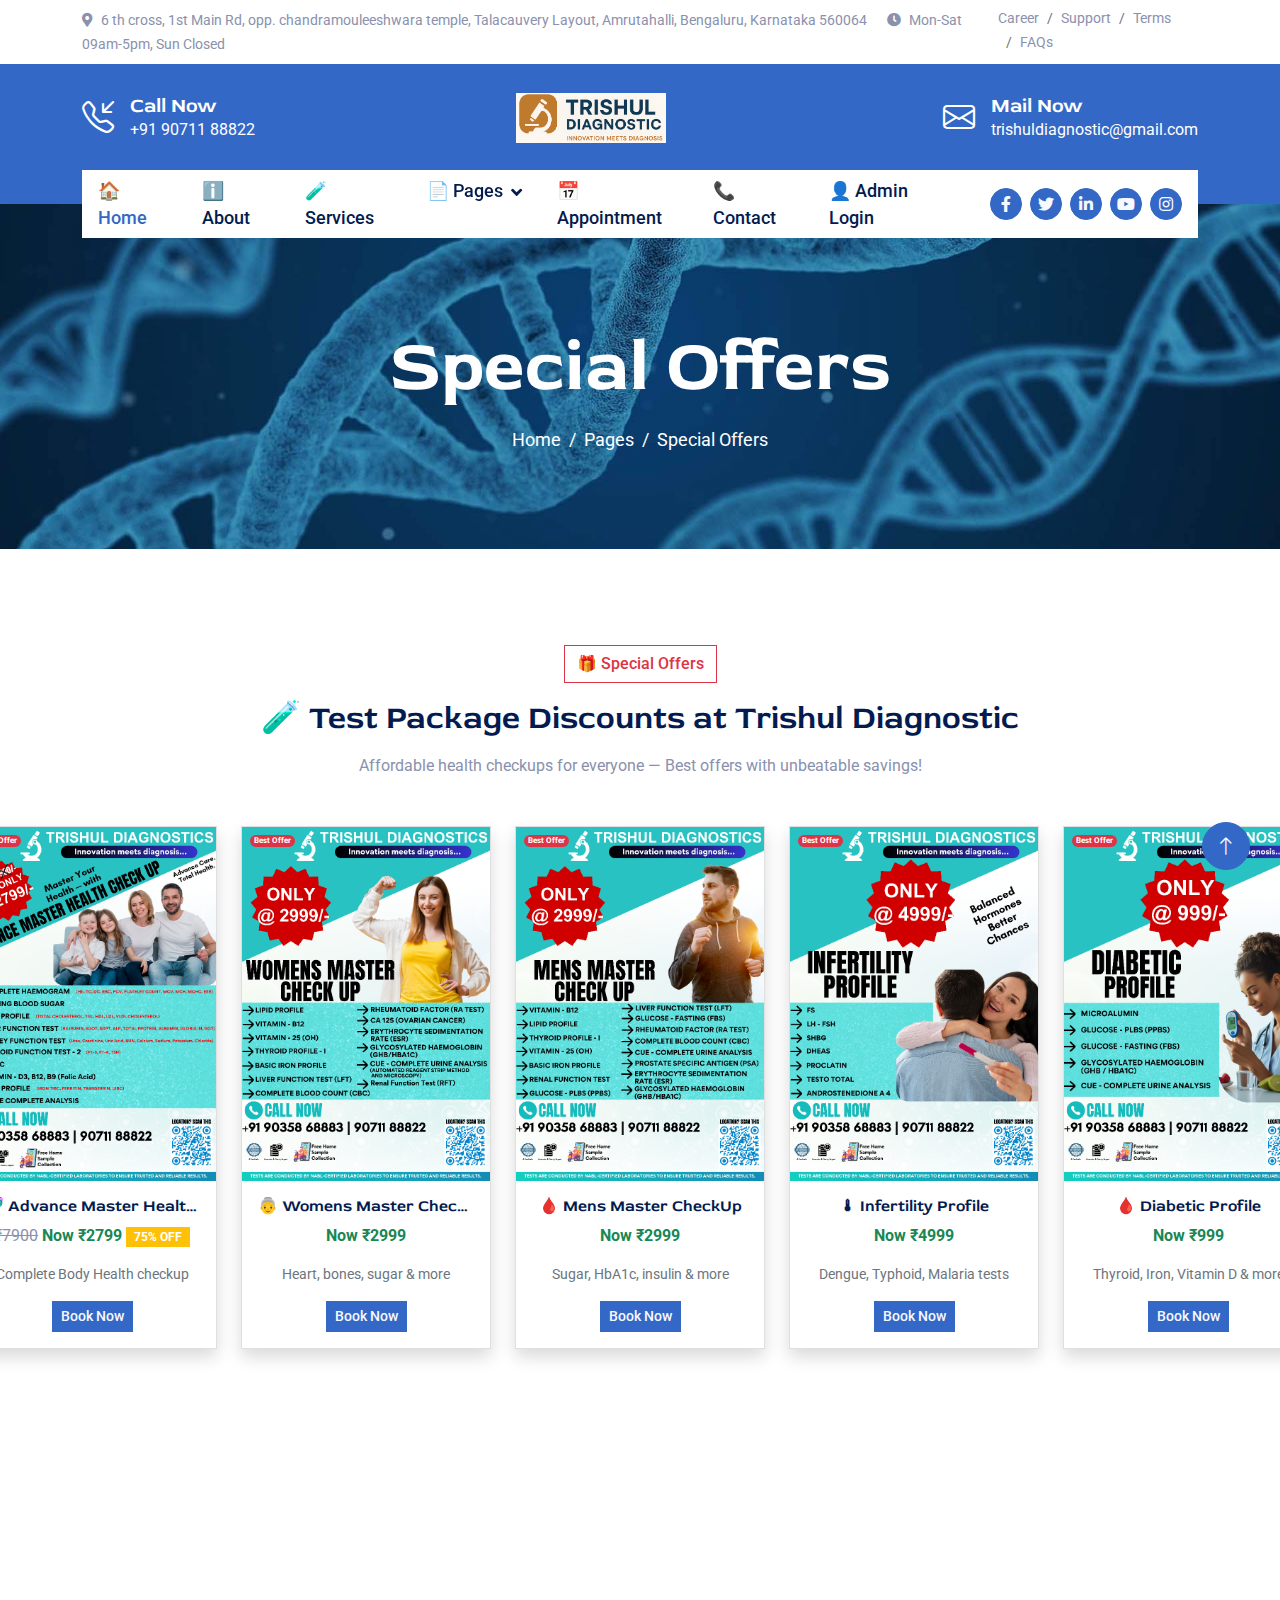
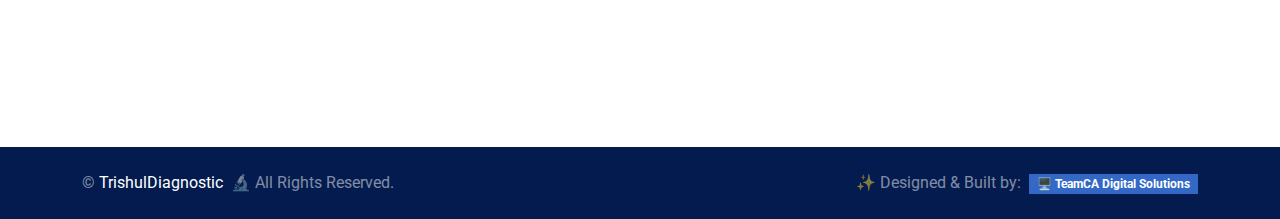
<file: testsing offer .html>
<!DOCTYPE html>
<html lang="en">

<head>
    <meta charset="utf-8">
    <title>Trishul Diagnostic - Special Offers</title>
    <meta content="width=device-width, initial-scale=1.0" name="viewport">
    <meta content="" name="keywords">
    <meta content="" name="description">

    <!-- Favicon -->
    <link href="img/favicon.ico" rel="icon">

    <!-- Google Web Fonts -->
    <link rel="preconnect" href="https://fonts.googleapis.com">
    <link rel="preconnect" href="https://fonts.gstatic.com" crossorigin>
    <link href="https://fonts.googleapis.com/css2?family=Roboto:wght@400;500&family=Red+Rose:wght@600;700&display=swap"
        rel="stylesheet">

    <!-- Icon Font Stylesheet -->
    <link href="https://cdnjs.cloudflare.com/ajax/libs/font-awesome/5.10.0/css/all.min.css" rel="stylesheet">
    <link rel="stylesheet" href="https://cdn.jsdelivr.net/npm/bootstrap-icons@1.10.4/font/bootstrap-icons.css">

    <!-- Libraries Stylesheet -->
    <link href="lib/animate/animate.min.css" rel="stylesheet">
    <link href="lib/owlcarousel/assets/owl.carousel.min.css" rel="stylesheet">

    <!-- Customized Bootstrap Stylesheet -->
    <link href="css/bootstrap.min.css" rel="stylesheet">

    <!-- Template Stylesheet -->
    <link href="css/style.css" rel="stylesheet">
</head>

<body>
    <!-- Spinner Start -->
    <div id="spinner"
        class="show bg-white position-fixed translate-middle w-100 vh-100 top-50 start-50 d-flex align-items-center justify-content-center">
        <div class="spinner-border text-primary" role="status" style="width: 3rem; height: 3rem;"></div>
    </div>
    <!-- Spinner End -->


    <!-- Topbar Start -->
    <div class="container-fluid py-2 d-none d-lg-flex">
        <div class="container">
            <div class="d-flex justify-content-between">
                <div>
                    <small class="me-3"><i class="fa fa-map-marker-alt me-2"></i>6 th cross, 1st Main Rd, opp. chandramouleeshwara temple, Talacauvery Layout, Amrutahalli, Bengaluru, Karnataka 560064</small>
                    <small class="me-3"><i class="fa fa-clock me-2"></i>Mon-Sat 09am-5pm, Sun Closed</small>
                </div>
                <nav class="breadcrumb mb-0">
                    <a class="breadcrumb-item small text-body" href="#">Career</a>
                    <a class="breadcrumb-item small text-body" href="#">Support</a>
                    <a class="breadcrumb-item small text-body" href="#">Terms</a>
                    <a class="breadcrumb-item small text-body" href="#">FAQs</a>
                </nav>
            </div>
        </div>
    </div>
    <!-- Topbar End -->


    <!-- Brand Start -->
    <div class="container-fluid bg-primary text-white pt-4 pb-5 d-none d-lg-flex">
        <div class="container pb-2">
            <div class="d-flex align-items-center justify-content-between">
                <div class="d-flex">
                    <i class="bi bi-telephone-inbound fs-2"></i>
                    <div class="ms-3">
                      <h5 class="text-white mb-0">Call Now</h5>
                      <span>
                      <a href="tel:+919071188822" class="text-white text-decoration-none">
                        +91&nbsp;90711&nbsp;88822
                      </a>
                      </span>
                    </div>

                </div>
                <a href="index.html" class="navbar-brand"><img src="img/1.png" alt="Trishul Diagnostic" style="height: 50px;"></a>
                <div class="d-flex">
                    <i class="bi bi-envelope fs-2"></i>
                    <div class="ms-3">
                        <h5 class="text-white mb-0">Mail Now</h5>
                        <span>
                        <a href="mailto:trishuldiagnostic@gmail.com" class="text-white text-decoration-none">
                        trishuldiagnostic@gmail.com
                        </a>
                        </span>
                    </div>

                </div>
            </div>
        </div>
    </div>
    <!-- Brand End -->


    <!-- Navbar Start -->
    <div class="container-fluid sticky-top">
        <div class="container">
            <nav class="navbar navbar-expand-lg navbar-light bg-white py-lg-0 px-lg-3">
                <a href="index.html" class="navbar-brand d-lg-none">
                   <img src="img/1.png" alt="Trishul Diagnostic" style="height: 60px;">
                </a>
                <button type="button" class="navbar-toggler me-0" data-bs-toggle="collapse"
                    data-bs-target="#navbarCollapse">
                    <span class="navbar-toggler-icon"></span>
                </button>
                <div class="collapse navbar-collapse" id="navbarCollapse">
                   <div class="navbar-nav">
                   <a href="index.html" class="nav-item nav-link active">🏠 Home</a>
                   <a href="about.html" class="nav-item nav-link">ℹ️ About</a>
                   <a href="service.html" class="nav-item nav-link">🧪 Services</a>
                   <div class="nav-item dropdown">
                   <a href="#" class="nav-link dropdown-toggle" data-bs-toggle="dropdown">📄 Pages</a>
                   <div class="dropdown-menu bg-light m-0">
                  <a href="feature.html" class="dropdown-item">✨ Features</a>
                  <a href="team.html" class="dropdown-item">👥 Our Team</a>
                  <a href="testimonial.html" class="dropdown-item">💬 Testimonial</a>
                  <a href="offer.html" class="dropdown-item">📢 Special Offer</a>
                  <a href="404.html" class="dropdown-item">🚫 404 Page</a>
                </div>
        </div>
          <a href="appoinment.html" class="nav-item nav-link">📅 Appointment</a>
    <a href="contact.html" class="nav-item nav-link">📞 Contact</a>
    <a href="dashboard.html" class="nav-item nav-link">👤 Admin Login</a>
</div>

    <div class="ms-auto d-none d-lg-flex">
    <!-- Facebook -->
    <a class="btn btn-sm-square btn-primary ms-2"
       href="https://www.facebook.com/YourPageName"
       target="_blank" rel="noopener">
       <i class="fab fa-facebook-f"></i>
    </a>

    <!-- Twitter / X -->
    <a class="btn btn-sm-square btn-primary ms-2"
       href="https://twitter.com/YourHandle"
       target="_blank" rel="noopener">
       <i class="fab fa-twitter"></i>
    </a>

    <!-- LinkedIn -->
    <a class="btn btn-sm-square btn-primary ms-2"
       href="https://www.linkedin.com/company/YourCompany"
       target="_blank" rel="noopener">
       <i class="fab fa-linkedin-in"></i>
    </a>

    <!-- YouTube -->
    <a class="btn btn-sm-square btn-primary ms-2"
       href="https://www.youtube.com/@YourChannel"
       target="_blank" rel="noopener">
       <i class="fab fa-youtube"></i>
    </a>

    <!-- Instagram (new) -->
    <a class="btn btn-sm-square btn-primary ms-2"
       href="https://www.instagram.com/tr"
       target="_blank" rel="noopener">
       <i class="fab fa-instagram"></i>
    </a>
</div>

                </div>
            </nav>
        </div>
    </div>
    <!-- Navbar End -->


    <!-- Page Header Start -->
    <div class="container-fluid page-header py-5 mb-5 wow fadeIn" data-wow-delay="0.1s">
        <div class="container text-center py-5 mt-4">
            <h1 class="display-2 text-white mb-3 animated slideInDown">Special Offers</h1>
            <nav aria-label="breadcrumb animated slideInDown">
                <ol class="breadcrumb justify-content-center mb-0">
                    <li class="breadcrumb-item"><a href="#">Home</a></li>
                    <li class="breadcrumb-item"><a href="#">Pages</a></li>
                    <li class="breadcrumb-item" aria-current="page">Special Offers</li>
                </ol>
            </nav>
        </div>
    </div>
    <!-- Page Header End -->


<!-- Special Offers Section Start -->
<div class="container-fluid py-5">
  <div class="container text-center">
    <button class="btn btn-outline-danger mb-3">
      🎁 Special Offers
    </button>
    <h2 class="mb-3">🧪 Test Package Discounts at Trishul Diagnostic</h2>
    <p class="mb-5">Affordable health checkups for everyone — Best offers with unbeatable savings!</p>

    <!-- Row for 5 cards -->
    <div class="d-flex flex-wrap flex-lg-nowrap justify-content-center gap-4">
      
      <!-- Package 1 -->
      <div class="card shadow h-100 position-relative" style="min-width: 250px; flex:1;">
        <div class="position-relative">
          <img src="img/PACKAGES/IMG1.jpg" class="card-img-top package-click" 
               alt="Advance Master Health CheckUp" data-package="Advance Master Health CheckUp">
          <span class="badge bg-danger small-badge position-absolute top-0 start-0 m-2">Best Offer</span>
        </div>
        <div class="card-body">
          <h6 class="card-title">🧬 Advance Master Health CheckUp</h6>
          <p><del>₹7900</del> <span class="text-success fw-bold">Now ₹2799</span> 
            <span class="badge bg-warning">75% OFF</span></p>
          <p class="text-muted small">Complete Body Health checkup</p>
          <button class="btn btn-primary btn-sm book-now" data-package="Advance Master Health CheckUp">Book Now</button>
        </div>
      </div>

      <!-- Package 2 -->
      <div class="card shadow h-100 position-relative" style="min-width: 250px; flex:1;">
        <div class="position-relative">
          <img src="img/PACKAGES/IMG2.jpg" class="card-img-top package-click" 
               alt="Womens Master CheckUp" data-package="Womens Master CheckUp">
          <span class="badge bg-danger small-badge position-absolute top-0 start-0 m-2">Best Offer</span>
        </div>
        <div class="card-body">
          <h6 class="card-title">👵 Womens Master CheckUp</h6>
          <p><del></del> <span class="text-success fw-bold">Now ₹2999</span> 
            <span class="badge bg-warning"></span></p>
          <p class="text-muted small">Heart, bones, sugar & more</p>
          <button class="btn btn-primary btn-sm book-now" data-package="Womens Master CheckUp">Book Now</button>
        </div>
      </div>

      <!-- Package 3 -->
      <div class="card shadow h-100 position-relative" style="min-width: 250px; flex:1;">
        <div class="position-relative">
          <img src="img/PACKAGES/IMG3.jpg" class="card-img-top package-click" 
               alt="Mens Master CheckUp" data-package="Mens Master CheckUp">
          <span class="badge bg-danger small-badge position-absolute top-0 start-0 m-2">Best Offer</span>
        </div>
        <div class="card-body">
          <h6 class="card-title">🩸 Mens Master CheckUp</h6>
          <p><del></del> <span class="text-success fw-bold">Now ₹2999</span> 
            <span class="badge bg-warning"></span></p>
          <p class="text-muted small">Sugar, HbA1c, insulin & more</p>
          <button class="btn btn-primary btn-sm book-now" data-package="Mens Master CheckUp">Book Now</button>
        </div>
      </div>

      <!-- Package 4 -->
      <div class="card shadow h-100 position-relative" style="min-width: 250px; flex:1;">
        <div class="position-relative">
          <img src="img/PACKAGES/IMG4.jpg" class="card-img-top package-click" 
               alt="Infertility Profile" data-package="Infertility Profile">
          <span class="badge bg-danger small-badge position-absolute top-0 start-0 m-2">Best Offer</span>
        </div>
        <div class="card-body">
          <h6 class="card-title">🌡 Infertility Profile</h6>
          <p><del></del> <span class="text-success fw-bold">Now ₹4999</span> 
            <span class="badge bg-warning"></span></p>
          <p class="text-muted small">Dengue, Typhoid, Malaria tests</p>
          <button class="btn btn-primary btn-sm book-now" data-package="Infertility Profile">Book Now</button>
        </div>
      </div>

      <!-- Package 5 -->
      <div class="card shadow h-100 position-relative" style="min-width: 250px; flex:1;">
        <div class="position-relative">
          <img src="img/PACKAGES/IMG5.jpg" class="card-img-top package-click" 
               alt="Diabetic Profile" data-package="Diabetic Profile">
          <span class="badge bg-danger small-badge position-absolute top-0 start-0 m-2">Best Offer</span>
        </div>
        <div class="card-body">
          <h6 class="card-title">🩸 Diabetic Profile</h6>
          <p><del></del> <span class="text-success fw-bold">Now ₹999</span> 
            <span class="badge bg-warning"></span></p>
          <p class="text-muted small">Thyroid, Iron, Vitamin D & more</p>
          <button class="btn btn-primary btn-sm book-now" data-package="Diabetic Profile">Book Now</button>
        </div>
      </div>

    </div>
  </div>
</div>
<!-- Special Offers Section End -->

<!-- ✅ Appointment Form Section -->
<div id="appointmentSection" class="container py-5" style="display:none;">
  <div class="card shadow-lg mx-auto" style="max-width: 800px;">
    <div class="card-body">
      <h2 class="text-center mb-4">📅 Book Your Appointment</h2>
      <form id="appointmentForm" class="row g-3">

        <div class="col-md-6">
          <label class="form-label">Your Name</label>
          <input type="text" class="form-control" name="name" required>
        </div>
        <div class="col-md-3">
          <label class="form-label">Age</label>
          <input type="number" class="form-control" name="age" required>
        </div>
        <div class="col-md-3">
          <label class="form-label">Gender</label>
          <select class="form-select" name="gender" required>
            <option value="">Select</option>
            <option>Male</option>
            <option>Female</option>
            <option>Other</option>
          </select>
        </div>

        <div class="col-md-6">
          <label class="form-label">Mobile Number</label>
          <input type="tel" class="form-control" name="mobile" required>
        </div>
        <div class="col-md-6">
          <label class="form-label">Pincode</label>
          <input type="text" class="form-control" name="pincode" required>
        </div>

        <div class="col-md-6">
          <label class="form-label">Email</label>
          <input type="email" class="form-control" name="email" required>
        </div>
        <div class="col-md-6">
          <label class="form-label">Choose Date</label>
          <input type="date" class="form-control" name="date" required>
        </div>

        <!-- ✅ Time + AM/PM -->
        <div class="col-md-6 d-flex gap-2">
          <div class="flex-fill">
            <label class="form-label">Choose Time</label>
            <input type="time" class="form-control" name="time" required>
          </div>
          <div style="width:90px;">
            <label class="form-label">AM/PM</label>
            <select class="form-select" name="ampm" required>
              <option>AM</option>
              <option>PM</option>
            </select>
          </div>
        </div>

        <div class="col-md-6">
          <label class="form-label">Select Package</label>
          <select class="form-select" name="package" id="packageSelect" required>
            <option value="">Select Package</option>
            <option>Advance Master Health CheckUp</option>
            <option>Womens Master CheckUp</option>
            <option>Mens Master CheckUp</option>
            <option>Infertility Profile</option>
            <option>Diabetic Profile</option>
          </select>
        </div>

        <div class="col-md-6">
          <label class="form-label">Other Tests</label>
          <input type="text" class="form-control" name="other_tests" id="otherTestsInput" placeholder="Click to select" readonly>
        </div>

        <!-- ✅ Address + Live Location Button -->
        <div class="col-md-12">
          <label class="form-label">Address / Location</label>
          <textarea class="form-control" name="address" rows="2" required></textarea>
          <button type="button" id="getLocationBtn" class="btn btn-outline-secondary btn-sm mt-2">📍 Use My Location</button>
        </div>

        <div class="col-12 text-center">
          <button type="submit" class="btn btn-primary px-5 py-2">Submit Appointment</button>
        </div>

      </form>
      <div id="successMsg" class="alert alert-success mt-3 text-center" style="display:none;">
        ✅ Appointment submitted successfully!
      </div>
    </div>
  </div>
</div>

<!-- ✅ Other Tests Modal -->
<div class="modal fade" id="otherTestsModal" tabindex="-1">
  <div class="modal-dialog modal-lg modal-dialog-centered">
    <div class="modal-content">
      <div class="modal-header">
        <h5 class="modal-title">Select Other Tests</h5>
        <button type="button" class="btn-close" data-bs-dismiss="modal"></button>
      </div>
      <div class="modal-body">
        <table class="table table-bordered">
          <thead>
            <tr>
              <th>Select</th>
              <th>Test Name</th>
              <th>Amount (₹)</th>
            </tr>
          </thead>
          <tbody id="otherTestsTable"></tbody>
        </table>
      </div>
      <div class="modal-footer">
        <button id="clearTests" class="btn btn-danger">Clear</button>
        <button id="addSelectedTests" class="btn btn-success">Add Selected Tests</button>
      </div>
    </div>
  </div>
</div>

<script>


// ✅ Full Diagnostic Test List (from both images)
const allTests = [
  { name: "ECG", price: 500 },
  { name: "Haemoglobin", price: 200 },
  { name: "Platelet", price: 200 },
  { name: "AEC", price: 300 },
  { name: "Blood Group", price: 200 },
  { name: "BT - Bleeding Time", price: 100 },
  { name: "CT - Clotting Time", price: 100 },
  { name: "DCT - Direct Coombs Test", price: 700 },
  { name: "ICT - Indirect Coombs Test", price: 700 },
  { name: "PT - Prothrombin Time", price: 500 },
  { name: "APTT", price: 600 },
  { name: "Fibrinogen", price: 1000 },
  { name: "Malarial Parasite", price: 200 },
  { name: "Hb Electrophoresis", price: 1000 },
  { name: "SHBG", price: 2500 },
  { name: "FBS", price: 100 },
  { name: "PPBS", price: 100 },
  { name: "LFT", price: 600 },
  { name: "KFT", price: 800 },
  { name: "ACE", price: 1200 },
  { name: "TB Gold", price: 3000 },
  { name: "ANA Profile", price: 4500 },
  { name: "TPHA", price: 1000 },
  { name: "TSH", price: 300 },
  { name: "DHEA", price: 1500 },
  { name: "Torch IgM", price: 1000 },
  { name: "High Sensitivity C Reactive", price: 800 },
  { name: "Testosterone Free", price: 1500 },
  { name: "HBSAG", price: 400 },
  { name: "Lipid Profile", price: 500 },
  { name: "Zinc", price: 1800 },
  { name: "Copper", price: 1300 },
  { name: "Iron", price: 800 },
  { name: "CA 15.3", price: 1500 },
  { name: "RBS", price: 100 },
  { name: "Blood Urea", price: 150 },
  { name: "S. Creatinine", price: 200 },
  { name: "Uric Acid", price: 200 },
  { name: "HbA1C", price: 500 },
  { name: "S. Calcium", price: 200 },
  { name: "Phosphorus", price: 300 },
  { name: "Magnesium", price: 600 },
  { name: "S. Iron", price: 500 },
  { name: "Folic Acid", price: 1000 },
  { name: "Ferritin", price: 700 },
  { name: "Vitamin B12", price: 900 },
  { name: "Amylase", price: 100 },
  { name: "Vitamin D", price: 1200 },
  { name: "Electrolytes", price: 500 },
  { name: "TFT", price: 500 },
  { name: "Free T3", price: 300 },
  { name: "Free T4", price: 300 },
  { name: "FSH", price: 500 },
  { name: "LH", price: 500 },
  { name: "Prolactin", price: 500 },
  { name: "Progesterone", price: 600 },
  { name: "AMH", price: 2000 },
  { name: "Beta HCG", price: 700 },
  { name: "CPK", price: 500 },
  { name: "Lipase", price: 600 },
  { name: "Cortisol", price: 700 },
  { name: "Homocystine", price: 1000 },
  { name: "Triple Marker", price: 2500 },
  { name: "Troponin I", price: 1000 },
  { name: "Double Marker", price: 2000 },
  { name: "Estrogen", price: 600 },
  { name: "Insulin Fasting", price: 700 },
  { name: "Urine Routine", price: 200 },
  { name: "Urine Culture & Sensitivity", price: 500 },
  { name: "Blood Culture", price: 1200 },
  { name: "HIV 1 & 2", price: 500 },
  { name: "HCV", price: 600 },
  { name: "VDRL", price: 400 },
  { name: "Complete Blood Count (CBC)", price: 400 },
  { name: "RA Factor", price: 500 },
  { name: "CRP", price: 500 },
  { name: "Total IGE", price: 900 }
];


  // Populate modal table
  const tableBody = document.getElementById('otherTestsTable');
  allTests.forEach((t, i) => {
    const row = document.createElement('tr');
    row.innerHTML = `
      <td><input type="checkbox" value="${t.name}" data-price="${t.price}"></td>
      <td>${t.name}</td>
      <td>${t.price}</td>
    `;
    tableBody.appendChild(row);
  });

  // Open modal when clicking Other Tests field
  document.getElementById('otherTestsInput').addEventListener('click', () => {
    new bootstrap.Modal(document.getElementById('otherTestsModal')).show();
  });

  // Add selected tests back to input
  document.getElementById('addSelectedTests').addEventListener('click', () => {
    const selected = Array.from(document.querySelectorAll('#otherTestsTable input:checked'))
      .map(chk => chk.value);
    document.getElementById('otherTestsInput').value = selected.join(', ');
    bootstrap.Modal.getInstance(document.getElementById('otherTestsModal')).hide();
  });

  // Clear selected tests
  document.getElementById('clearTests').addEventListener('click', () => {
    document.querySelectorAll('#otherTestsTable input:checked').forEach(chk => chk.checked = false);
    document.getElementById('otherTestsInput').value = '';
  });
</script>

<script>
  // ✅ Show appointment form when "Book Now" clicked
  document.querySelectorAll(".book-now").forEach(btn => {
    btn.addEventListener("click", function () {
      const pkg = this.getAttribute("data-package");
      document.getElementById("packageSelect").value = pkg;
      document.getElementById("appointmentSection").style.display = "block";
      window.scrollTo({
        top: document.getElementById("appointmentSection").offsetTop,
        behavior: "smooth"
      });
    });
  });

  // ✅ Geolocation for Address
  document.getElementById('getLocationBtn').addEventListener('click', () => {
    if (navigator.geolocation) {
      navigator.geolocation.getCurrentPosition(pos => {
        const { latitude, longitude } = pos.coords;
        const loc = `https://www.google.com/maps?q=${latitude},${longitude}`;
        document.querySelector('textarea[name="address"]').value = loc;
      });
    } else {
      alert("Geolocation not supported");
    }
  });
</script>

<style>
  .small-badge {
    font-size: 0.5rem;
    padding: 0.25em 0.5em;
    border-radius: 0.4rem;
  }
  .card-title {
    white-space: nowrap;
    overflow: hidden;
    text-overflow: ellipsis;
  }
  @media (max-width: 576px) {
    .card-title {
      white-space: normal;
    }
  }
</style>

<script>
document.getElementById("appointmentForm").addEventListener("submit", function(e) {
  e.preventDefault();
  
  const formData = Object.fromEntries(new FormData(this).entries());

  fetch("https://script.google.com/macros/s/AKfycbzpEQWz-mNJ--daQglJgMxkayOIgjv_jHAw4UayNsvbBKdBpmclZpdsEb61fHjqPSMzlg/exec", {
    method: "POST",
    body: JSON.stringify(formData)
  })
  .then(res => res.json())
  .then(data => {
    if (data.status === "success") {
      document.getElementById("successMsg").style.display = "block";
      this.reset();
    }
  })
  .catch(err => console.error(err));
});
</script>



<!-- Footer Start -->
<div class="container-fluid footer position-relative bg-dark text-white-50 py-4 wow fadeIn" data-wow-delay="0.1s">
    <div class="container">
        <div class="row g-4 align-items-start">
            <!-- Left Column: Branding & Contact Info -->
            <div class="col-lg-6 pe-lg-4">
                <a href="index.html" class="navbar-brand mb-2 d-inline-block">
                    <img src="img/1.png" alt="Trishul Diagnostic" style="height: 60px;">
                </a>
                <p class="fs-6 mb-3">
                    "We are committed to delivering accurate and reliable diagnostic 
                     services with care and expertise."
                </p>
                <!-- Address with Google Maps link -->
                <p class="mb-1">
                  <i class="fa fa-map-marker-alt me-2"></i>
                  <a href="https://www.google.com/maps/search/?api=1&query=no+224+shop+no+1+opposite+to+chandramouleeshwara+temple+thalacauvery+layout+Amruthahalli+560092" 
                   target="_blank" 
                   class="text-white-50 text-decoration-none">
                   No 224, Shop No 1, Opposite to Chandramouleeshwara Temple, Thalacauvery Layout, Amruthahalli 560092
                 </a>
                </p>

                <!-- Phone number clickable -->
                <p class="mb-1">
                 <i class="fa fa-phone-alt me-2"></i>
                 <a href="tel:+919035868883" class="text-white-50 text-decoration-none">+91 9035868883</a>
                </p>

                <!-- Email clickable -->
                <p class="mb-2">
                  <i class="fa fa-envelope me-2"></i>
                  <a href="mailto:trishuldiagnostic@gmail.com" class="text-white-50 text-decoration-none">trishuldiagnostic@gmail.com</a>
                </p>

                <div class="d-flex mt-2">
                    <a class="btn btn-sm btn-primary me-2" href="#"><i class="fab fa-twitter"></i></a>
                    <a class="btn btn-sm btn-primary me-2" href="#"><i class="fab fa-facebook-f"></i></a>
                    <a class="btn btn-sm btn-primary me-2" href="#"><i class="fab fa-linkedin-in"></i></a>
                    <a class="btn btn-sm btn-primary me-2" href="#"><i class="fab fa-instagram"></i></a>
                </div>
            </div>

            <!-- Right Column: Links & Contact/Services -->
            <div class="col-lg-6 ps-lg-5">
                <div class="row g-5">
                    <!-- Quick Links -->
                    <div class="col-sm-6 mb-4">
                        <h4 class="text-light mb-4">Quick Links</h4>
                        <a class="btn btn-link d-block w-100" href="">Home</a>
                        <a class="btn btn-link d-block w-100" href="">About Us</a>
                        <a class="btn btn-link d-block w-100" href="">Contact Us</a>
                        <a class="btn btn-link d-block w-100" href="">Our Services</a>
                        <a class="btn btn-link d-block w-100" href="">Contact</a>
                    </div>

                    <!-- 📞Contact & 🧾 Services -->
                    <div class="col-sm-6 mb-4">
                        <h4 class="text-light mb-1">📞Contact & 🧾Services</h4>
                        <p>Need assistance or want to explore our test catalog? We've got you covered.</p>

                        <!-- WhatsApp Button -->
                        <a href="https://wa.me/919035868883" target="_blank" class="btn btn-success d-block mb-2">
                            <i class="fab fa-whatsapp me-2"></i>Chat on WhatsApp
                        </a>

                        <!-- Call Button -->
                        <a href="tel:+919035868883" class="btn btn-primary d-block mb-2">
                            <i class="fa fa-phone-alt me-2"></i>Call Us Now
                        </a>

                        <!-- Catalog Download Button -->
                        <a href="path-to-your-pdf/catalog.pdf" class="btn btn-outline-light d-block" download>
                            <i class="fa fa-file-pdf me-2"></i>Download Test Catalog
                        </a>
                    </div>
                </div>
            </div>
        </div>
    </div>
</div>
<!-- Footer End -->

<!-- Copyright Start -->
<div class="container-fluid copyright bg-dark text-white-50 py-4">
  <div class="container">
    <div class="row align-items-center">
      
      <!-- Left Side -->
      <div class="col-md-6 text-center text-md-start mb-2 mb-md-0">
        <p class="mb-0">
          &copy; <a href="#" class="text-white text-decoration-none fw-semibold">TrishulDiagnostic</a>  
          <span class="ms-1">🔬</span> All Rights Reserved.
        </p>
      </div>

      <!-- Right Side -->
      <div class="col-md-6 text-center text-md-end">
        <p class="mb-0">
          <span class="pe-1">✨ Designed & Built by:</span>
          <a href="#" class="badge bg-primary text-white text-decoration-none">
            🖥️ TeamCA Digital Solutions
          </a>
        </p>
      </div>

    </div>
  </div>
</div>
<!-- Copyright End -->


    <!-- Back to Top -->
    <a href="#" class="btn btn-lg btn-primary btn-lg-square rounded-circle back-to-top"><i class="bi bi-arrow-up"></i></a>


    <!-- JavaScript Libraries -->
    <script src="https://ajax.googleapis.com/ajax/libs/jquery/3.6.1/jquery.min.js"></script>
    <script src="https://cdn.jsdelivr.net/npm/bootstrap@5.0.0/dist/js/bootstrap.bundle.min.js"></script>
    <script src="lib/wow/wow.min.js"></script>
    <script src="lib/easing/easing.min.js"></script>
    <script src="lib/waypoints/waypoints.min.js"></script>
    <script src="lib/counterup/counterup.min.js"></script>
    <script src="lib/owlcarousel/owl.carousel.min.js"></script>

    <!-- Template Javascript -->
    <script src="js/main.js"></script>
</body>

</html>
</file>
<file: css/style.css>
/********** Template CSS **********/

.back-to-top {
    position: fixed;
    display: none;
    right: 30px;
    bottom: 30px;
    z-index: 99;
}

.fw-medium {
    font-weight: 500;
}


/*** Spinner ***/
#spinner {
    opacity: 0;
    visibility: hidden;
    transition: opacity .5s ease-out, visibility 0s linear .5s;
    z-index: 99999;
}

#spinner.show {
    transition: opacity .5s ease-out, visibility 0s linear 0s;
    visibility: visible;
    opacity: 1;
}


/*** Button ***/
.btn {
    transition: .5s;
    font-weight: 500;
}

.btn-primary,
.btn-outline-primary:hover {
    color: var(--bs-light);
}

.btn-secondary,
.btn-outline-secondary:hover {
    color: var(--bs-dark);
}

.btn-square {
    width: 38px;
    height: 38px;
}

.btn-sm-square {
    width: 32px;
    height: 32px;
}

.btn-lg-square {
    width: 48px;
    height: 48px;
}

.btn-square,
.btn-sm-square,
.btn-lg-square {
    padding: 0;
    display: flex;
    align-items: center;
    justify-content: center;
    border-radius: 50px;
    font-weight: normal;
}

.icon-box-primary,
.icon-box-light {
    position: relative;
    padding: 0 0 10px 10px;
    z-index: 1;
}

.icon-box-primary i,
.icon-box-light i {
    font-size: 60px;
    line-height: 0;
}

.icon-box-primary::before,
.icon-box-light::before {
    position: absolute;
    content: "";
    width: 35px;
    height: 35px;
    left: 0;
    bottom: 0;
    border-radius: 35px;
    transition: .5s;
    z-index: -1;
}

.icon-box-primary::before {
    background: var(--bs-primary);
}

.icon-box-light::before {
    background: var(--bs-light);
}


/*** Navbar ***/
.sticky-top {
    top: -100px;
    transition: .5s;
}

.navbar .navbar-nav .nav-link {
    margin-right: 35px;
    padding: 20px 0;
    color: var(--bs-dark);
    font-size: 18px;
    font-weight: 500;
    outline: none;
}

.navbar .navbar-nav .nav-link:hover,
.navbar .navbar-nav .nav-link.active {
    color: var(--bs-primary);
}

.navbar .dropdown-toggle::after {
    border: none;
    content: "\f107";
    font-family: "Font Awesome 5 Free";
    font-weight: 900;
    vertical-align: middle;
    margin-left: 8px;
}

@media (max-width: 991.98px) {
    .navbar .navbar-nav .nav-link  {
        margin-right: 0;
        padding: 10px 0;
    }

    .navbar .navbar-nav {
        margin-top: 15px;
        border-top: 1px solid #EEEEEE;
    }
}

@media (min-width: 992px) {
    .sticky-top {
        margin-top: -34px;
    }

    .navbar {
        height: 68px;
    }

    .navbar .nav-item .dropdown-menu {
        display: block;
        border: none;
        margin-top: 0;
        top: 150%;
        opacity: 0;
        visibility: hidden;
        transition: .5s;
    }

    .navbar .nav-item:hover .dropdown-menu {
        top: 100%;
        visibility: visible;
        transition: .5s;
        opacity: 1;
    }
}


/*** Header ***/
@media (min-width: 992px) {
    .header-carousel,
    .page-header {
        margin-top: -34px;
    }
}

.carousel-caption {
    top: 0;
    left: 0;
    right: 0;
    bottom: 0;
    display: flex;
    align-items: center;
    background: rgba(3, 27, 78, .3);
    z-index: 1;
}

.carousel-control-prev,
.carousel-control-next {
    width: 15%;
}

.carousel-control-prev-icon,
.carousel-control-next-icon {
    width: 3.5rem;
    height: 3.5rem;
    border-radius: 3.5rem;
    background-color: var(--bs-primary);
    border: 15px solid var(--bs-primary);
}

@media (max-width: 767.98px) {
    #header-carousel .carousel-item {
        position: relative;
        min-height: 450px;
    }
    
    #header-carousel .carousel-item img {
        position: absolute;
        width: 100%;
        height: 100%;
        object-fit: cover;
    }
}

.page-header {
    background: linear-gradient(rgba(3, 27, 78, .3), rgba(3, 27, 78, .3)), url(../img/testimonial.jpg) center center no-repeat;
    background-size: cover;
}

.page-header .breadcrumb-item+.breadcrumb-item::before {
    color: var(--bs-white);
}

.page-header .breadcrumb-item,
.page-header .breadcrumb-item a {
    font-size: 18px;
    color: var(--bs-white);
}


/*** Features ***/
.feature {
    background: linear-gradient(rgba(3, 27, 78, .3), rgba(3, 27, 78, .3)), url(../img/feature.jpg) left center no-repeat;
    background-size: cover;
}

.feature-row {
    box-shadow: 0 0 45px rgba(0, 0, 0, .08);
}

.feature-item {
    border-color: rgba(0, 0, 0, .03) !important;
}

.experience .progress {
    height: 5px;
}

.experience .progress .progress-bar {
    width: 0px;
    transition: 3s;
}

.experience .nav-pills .nav-link {
    color: var(--dark);
}

.experience .nav-pills .nav-link.active {
    color: #FFFFFF;
}

.experience .tab-content hr {
    width: 30px;
}


/*** About ***/
.about-fact {
    width: 220px;
    height: 220px;
    box-shadow: 0 0 30px rgba(0, 0, 0, .1);
}

@media (min-width: 576px) {
    .about-fact.mt-n130 {
        margin-top: -130px;
    }
}

.btn-play {
    position: relative;
    display: block;
    box-sizing: content-box;
    width: 36px;
    height: 46px;
    border-radius: 100%;
    border: none;
    outline: none !important;
    padding: 18px 20px 20px 28px;
    background: var(--bs-primary);
}

.btn-play:before {
    content: "";
    position: absolute;
    z-index: 0;
    left: 50%;
    top: 50%;
    transform: translateX(-50%) translateY(-50%);
    display: block;
    width: 90px;
    height: 90px;
    background: var(--bs-primary);
    border-radius: 100%;
    animation: pulse-border 1500ms ease-out infinite;
}

.btn-play:after {
    content: "";
    position: absolute;
    z-index: 1;
    left: 50%;
    top: 50%;
    transform: translateX(-50%) translateY(-50%);
    display: block;
    width: 90px;
    height: 90px;
    background: var(--bs-primary);
    border-radius: 100%;
    transition: all 200ms;
}

.btn-play span {
    display: block;
    position: relative;
    z-index: 3;
    width: 0;
    height: 0;
    left: 3px;
    border-left: 30px solid #FFFFFF;
    border-top: 18px solid transparent;
    border-bottom: 18px solid transparent;
}

@keyframes pulse-border {
    0% {
        transform: translateX(-50%) translateY(-50%) translateZ(0) scale(1);
        opacity: 1;
    }

    100% {
        transform: translateX(-50%) translateY(-50%) translateZ(0) scale(2);
        opacity: 0;
    }
}

.modal-video .modal-dialog {
    position: relative;
    max-width: 800px;
    margin: 60px auto 0 auto;
}

.modal-video .modal-body {
    position: relative;
    padding: 0px;
}

.modal-video .close {
    position: absolute;
    width: 30px;
    height: 30px;
    right: 0px;
    top: -30px;
    z-index: 999;
    font-size: 30px;
    font-weight: normal;
    color: #FFFFFF;
    background: #000000;
    opacity: 1;
}


/*** Service ***/
.container-service {
    position: relative;
}

.container-service::before {
    position: absolute;
    content: '';
    background: var(--bs-light);
    width: 100%;
    height: 100%;
    left: 0px;
    top: 0px;
    clip-path: polygon(0 0, 100% 0, 100% 30%, 0 70%);
    z-index: -1;
}

.service-item {
    position: relative;
    height: 100%;
    padding: 45px 30px;
    background: var(--bs-white);
    box-shadow: 0 0 45px rgba(0, 0, 0, .05);
}

.service-item::before {
    position: absolute;
    content: "";
    width: 100%;
    height: 0;
    left: 0;
    bottom: 0;
    transition: .5s;
    background: var(--bs-primary);
}

.service-item:hover::before {
    height: 100%;
    top: 0;
}

.service-item * {
    position: relative;
    transition: .5s;
    z-index: 1;
}

.service-item:hover h5,
.service-item:hover p {
    color: var(--bs-white);
}

.service-item:hover .icon-box-primary::before {
    background: var(--bs-dark);
}

.service-item:hover .icon-box-primary i {
    color: var(--bs-white) !important;
}


/*** Team ***/
.container-team {
    position: relative;
}

.container-team::before {
    position: absolute;
    content: '';
    background: var(--bs-light);
    width: 100%;
    height: 100%;
    left: 0px;
    top: 0px;
    clip-path: polygon(0 70%, 100% 30%, 100% 100%, 0% 100%);
    z-index: -1;
}

.team-item {
    background: var(--bs-white);
    box-shadow: 0 0 45px rgba(0, 0, 0, .05);
}

.team-item .team-social {
    position: absolute;
    width: 0;
    height: 100%;
    top: 0;
    right: 0;
    transition: .5s;
    background: var(--bs-primary);
    display: flex;
    align-items: center;
    justify-content: center;
}

.team-item:hover .team-social {
    width: 100%;
    left: 0;
}

.team-item .team-social .btn {
    opacity: 0;
    transition: .5s;
}

.team-item:hover .team-social .btn {
    opacity: 1;
}


/*** Testimonial ***/
.testimonial {
    background: linear-gradient(rgba(3, 27, 78, .3), rgba(3, 27, 78, .3)), url(../img/testimonial.jpg) left center no-repeat;
    background-size: cover;
}

.testimonial-item img {
    width: 60px !important;
    height: 60px !important;
    border-radius: 60px;
}

.testimonial-carousel .owl-nav {
    position: absolute;
    top: 0;
    right: 0;
    display: flex;
}

.testimonial-carousel .owl-nav .owl-prev,
.testimonial-carousel .owl-nav .owl-next {
    margin-left: 15px;
    color: var(--bs-primary);
    font-size: 30px;
    line-height: 0;
    transition: .5s;
}

.testimonial-carousel .owl-nav .owl-prev:hover,
.testimonial-carousel .owl-nav .owl-next:hover {
    color: var(--bs-dark);
}


/*** Contact ***/
@media (min-width: 992px) {
    .contact-info::after {
        position: absolute;
        content: "";
        width: 0px;
        height: 100%;
        top: 0;
        left: 50%;
        border-left: 1px dashed rgba(255, 255, 255, .2);
    }
}

@media (max-width: 991.98px) {
    .contact-info::after {
        position: absolute;
        content: "";
        width: 100%;
        height: 0px;
        top: 50%;
        left: 0;
        border-top: 1px dashed rgba(255, 255, 255, .2);
    }
}


/*** Footer ***/
.footer {
    background: linear-gradient(rgba(3, 27, 78, 0.3), rgba(3, 27, 78, 0.3)),
                url(../img/footer.png) center center no-repeat;
    background-size: cover;
    padding-top: 40px;      /* smaller padding */
    padding-bottom: 20px;
    font-size: 15px;
}

.footer .btn.btn-link {
    color: rgba(255, 255, 255, 0.6);
    text-align: left;
    transition: 0.3s;
}

.footer .btn.btn-link::before {
    content: "\f105";
    font-family: "Font Awesome 5 Free";
    font-weight: 900;
    margin-right: 6px;
    color: rgba(255, 255, 255, 0.5);
}

.footer .btn.btn-link:hover {
    color: var(--bs-primary);
    letter-spacing: 0.5px;
    box-shadow: none;
}

.footer .btn-sm {
    width: 36px;
    height: 36px;
    border-radius: 50%;
    line-height: 36px;
    text-align: center;
}

.footer h5 {
    font-size: 16px;
}

.footer p,
.footer h5,
.footer .btn-link {
    margin-bottom: 6px;
}


.footer .btn {
    font-size: 14px;
    padding: 8px 12px;
    border-radius: 5px;
    text-align: center;
    display: inline-flex;
    align-items: center;
    justify-content: center;
    white-space: nowrap;
}

.footer .btn i {
    margin-right: 6px;
}


.small-badge {
  font-size: 0.50rem;
  padding: 0.25em 0.5em;
  border-radius: 0.4rem;
}


@media (max-width: 767px) {
  .feature .bg-white {
    margin-top: 0 !important;
  }

  .feature h1 {
    font-size: 1.6rem;
    text-align: center;
  }

  .feature p {
    text-align: center;
  }

  .feature .btn {
    width: 100%;
  }

  .feature .bg-primary {
    text-align: left;
  }
}
</file>
